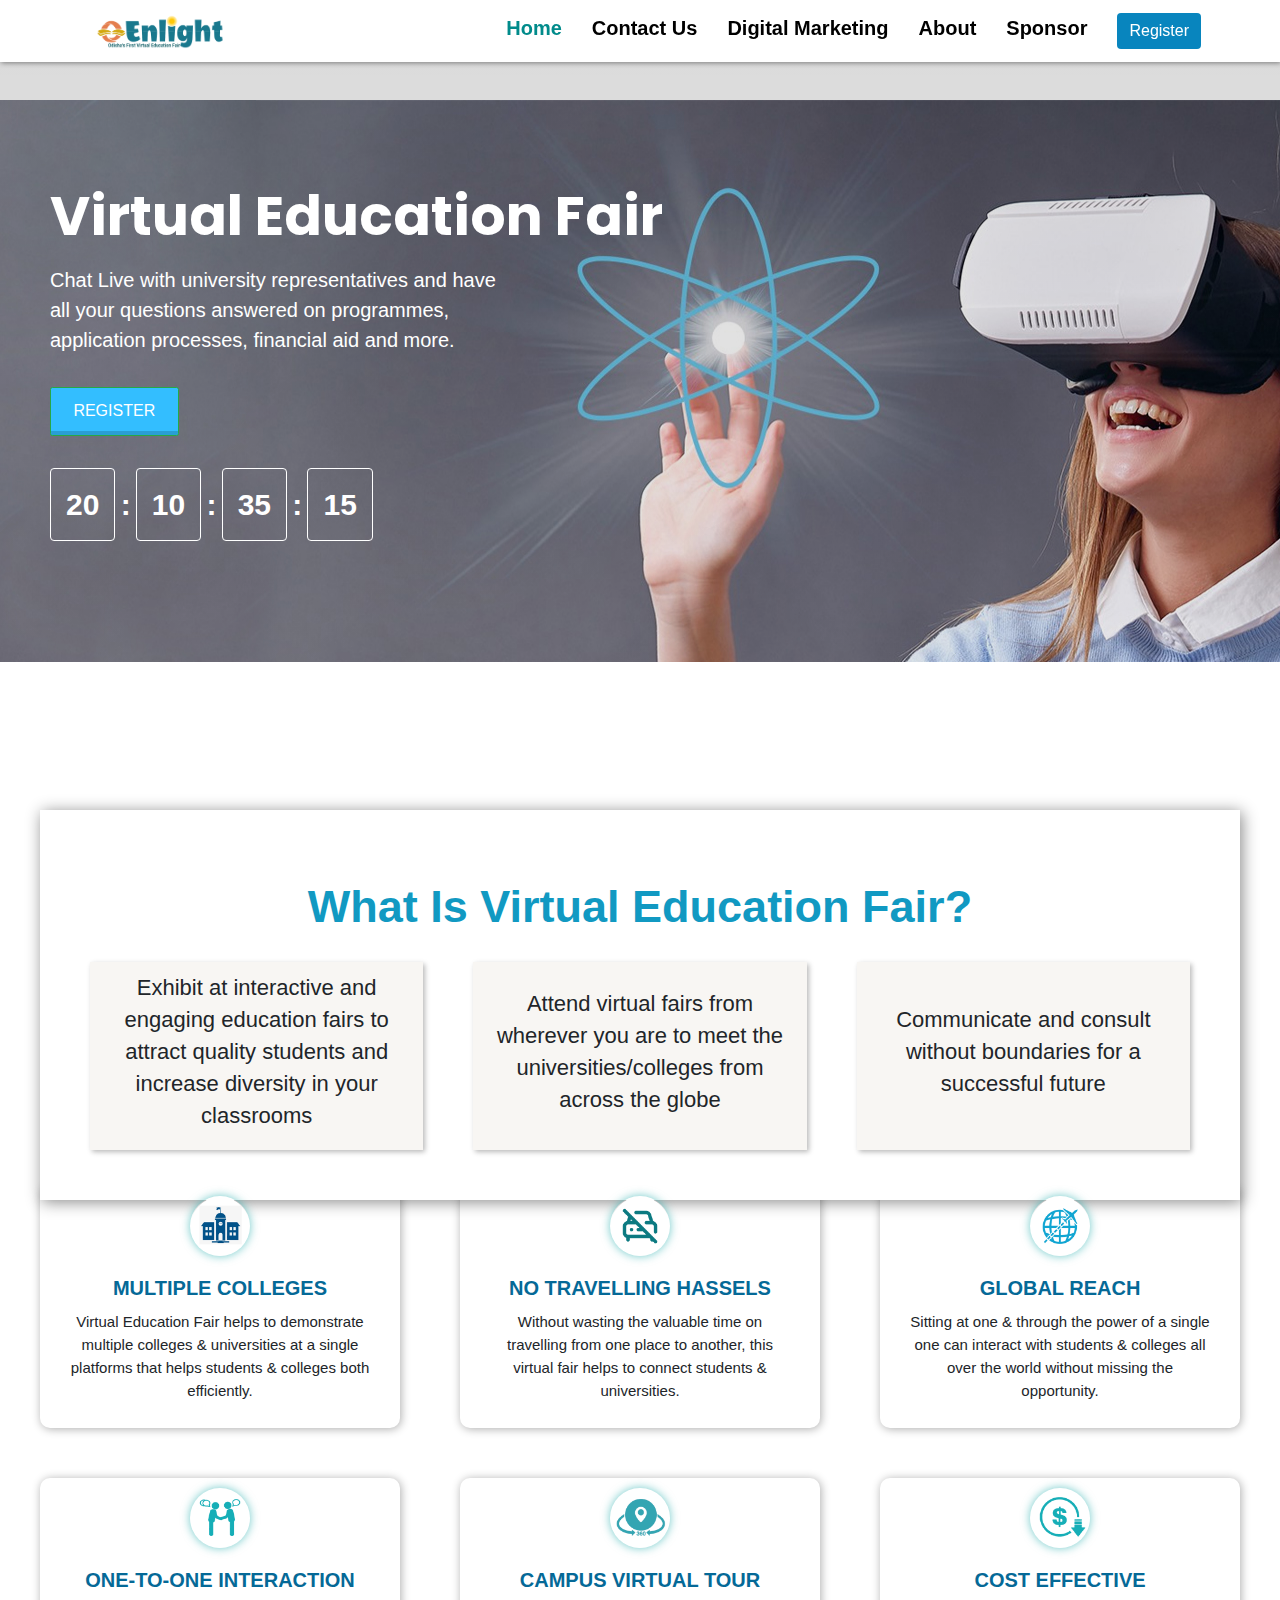
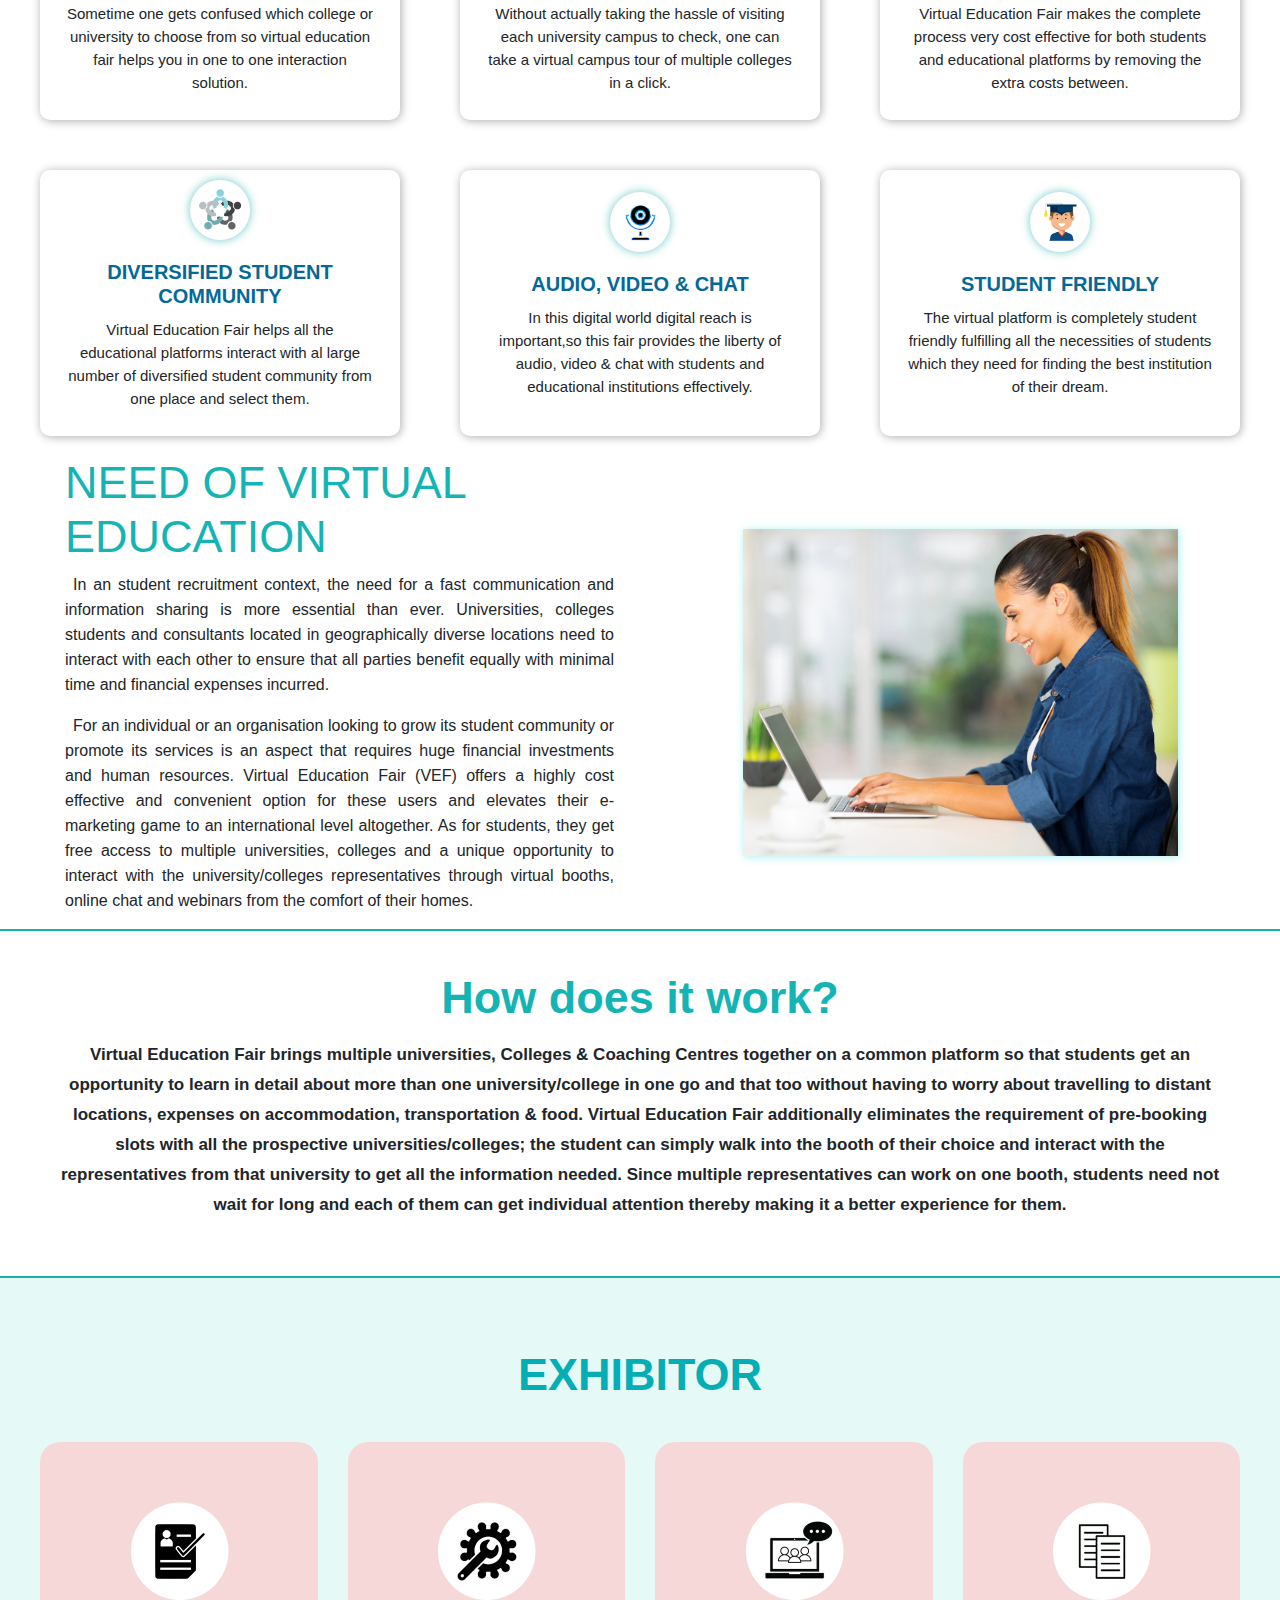
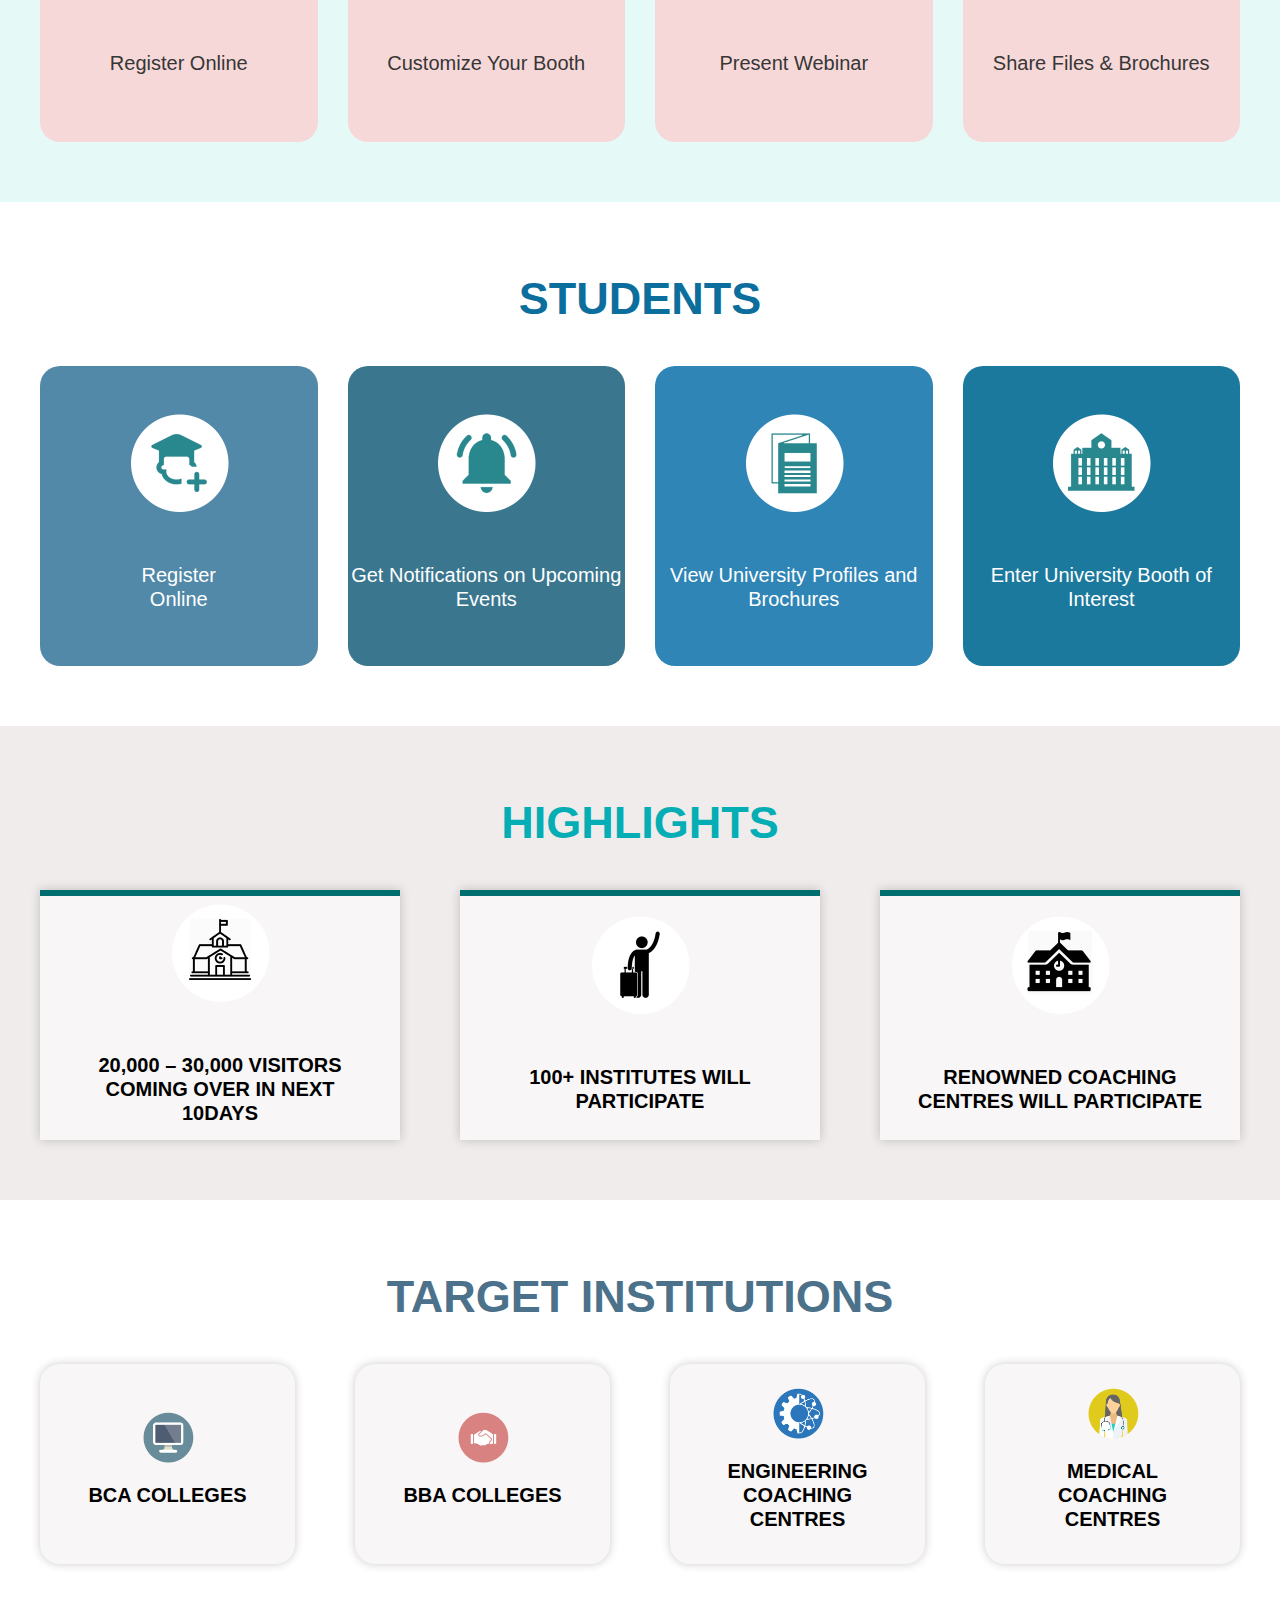
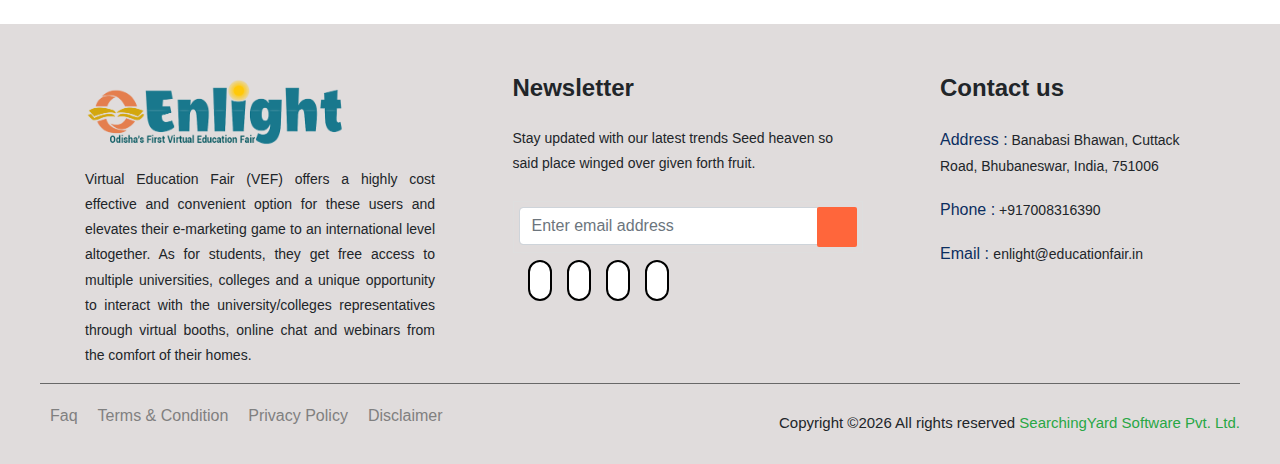
<file: index.html>
<!doctype html>
<html lang="en">
  <head>
    <title>Enlight - Virtual Education Fair</title>
    <meta name="description" content="Virtual Education Fair brings multiple universities, Colleges & Coaching Centres together on a common platform so that students get an opportunity to learn in detail about more than one university/college in one go and that too without having to worry about travelling to distant locations, expenses on accommodation, transportation & food. Virtual Education Fair additionally eliminates the requirement of pre-booking slots with all the prospective universities/colleges; the student can simply walk into the booth of their choice and interact with the representatives from that university to get all the information needed. Since multiple representatives can work on one booth, students need not wait for long and each of them can get individual attention thereby making it a better experience for them.">
    <!-- Required meta tags -->
    <meta charset="utf-8">
    <meta name="viewport" content="width=device-width, initial-scale=1, shrink-to-fit=no">
    <link rel="stylesheet" href="https://use.fontawesome.com/releases/v5.1.1/css/all.css" integrity="sha384-O8whS3fhG2OnA5Kas0Y9l3cfpmYjapjI0E4theH4iuMD+pLhbf6JI0jIMfYcK3yZ" crossorigin="anonymous">
    <!-- Bootstrap CSS -->
    <link rel="stylesheet" href="https://stackpath.bootstrapcdn.com/bootstrap/4.3.1/css/bootstrap.min.css" integrity="sha384-ggOyR0iXCbMQv3Xipma34MD+dH/1fQ784/j6cY/iJTQUOhcWr7x9JvoRxT2MZw1T" crossorigin="anonymous">
  
    <link rel="stylesheet" href="css/style.css">
    <link rel="shortcut icon" href="./images/favicon.png" type="image/x-icon">
    
</head>
  <body>
    <nav class="navbar navbar-expand-lg navbar-light bg-light px-lg-3">
        
        <button class="navbar-toggler" type="button" data-toggle="collapse" data-target="#navbarTogglerDemo03" aria-controls="navbarTogglerDemo03" aria-expanded="false" aria-label="Toggle navigation">
          <span class="navbar-toggler-icon"></span>
        </button>
        <a class="navbar-brand" href="#"><img src="./images/logo.png" alt=""></a>
      
            <div class="collapse navbar-collapse" id="navbarTogglerDemo03">
                <ul class="navbar-nav ml-auto mt-2 mt-lg-0 mr-5">
                    <li class="nav-item active">
                        <a class="nav-link" href="index.html">Home <span class="sr-only">(current)</span></a>
                    </li>
                    <li class="nav-item">
                        <a class="nav-link" href="contact.html">Contact Us</a>
                    </li>
                    <li class="nav-item">
                        <a class="nav-link" href="digital-marketing.html">Digital Marketing</a>
                    </li>
                    <li class="nav-item">
                        <a class="nav-link" href="about.html">About</a>
                    </li>
                    <li class="nav-item">
                        <a class="nav-link" href="sponsor.html">Sponsor</a>
                    </li>
                    <li class="nav-item">
                        <a class="nav-link" href="registration.html"><button type="button" class="btn btn-danger">Register</button></a>
                    </li>
                </ul>
            </div>
      </nav>
      <main class="index-head d-flex flex-column justify-content-center align-items-start">
        <div class="index-head-content mb-3">
            <h1 class="mb-3">Virtual Education Fair</h1>
            <p>Chat Live with university representatives and have all your questions answered on programmes, application processes, financial aid and more.</p>
        </div>
        <div class="index-head-registration mb-3">
            <button type="button" class="btn btn-success"><a href="registration.html" style="list-style-type: none; color: white; text-decoration: none;">Register</a></button>
        </div>
        <div class="index-head-timer text-center mt-3">
            <button type="button" class="btn btn-outline-dark btnsym mr-3">20</button>
            <button type="button" class="btn btn-outline-dark btnsym mr-3">10</button>
            <button type="button" class="btn btn-outline-dark btnsym mr-3">35</button>
            <button type="button" class="btn btn-outline-dark mr-3">15</button>
        </div>
      </main>


      <section class="vef-cards">
          <h2>What Is Virtual Education Fair?</h2>
        <div class="vef-all-cards">
            <div class="vef-card">
                <div class="vef-card-content">
                    <span></span>
                    <h2>Exhibit at interactive and engaging education fairs to attract quality students and increase diversity in your classrooms</h2>
                </div>
            </div>
            <div class="vef-card">
                <div class="vef-card-content">
                    <span></span>
                    <h2>Attend virtual fairs from wherever you are to meet the universities/colleges from across the globe</h2>
                </div>
            </div>
            <div class="vef-card">
                <div class="vef-card-content">
                    <span></span>
                    <h2>Communicate and consult without boundaries for a successful future</h2>
                </div>
            </div>
        </div>
      </section>


      <section class="why-vef">
          <h2>Why Virtual Education Fair?</h2>
        <div class="why-vef-cards">
            <div class="why-vef-card">
                <div class="why-vef-img"><img src="./images/1.png" alt=""></div>
                <div class="why-vef-content">
                    <h3>Multiple Colleges</h3>
                    <p>Virtual Education Fair helps to demonstrate multiple colleges & universities at a single platforms that helps students & colleges both efficiently.</p>
                </div>
            </div>
            <div class="why-vef-card">
                <div class="why-vef-img"><img src="./images/2.png" alt=""></div>
                <div class="why-vef-content">
                    <h3>No Travelling Hassels</h3>
                    <p>Without wasting the valuable time on travelling from one place to another, this virtual fair helps to connect students & universities.</p>
                </div>
            </div>
            <div class="why-vef-card">
                <div class="why-vef-img"><img src="./images/3.png" alt=""></div>
                <div class="why-vef-content">
                    <h3>Global Reach</h3>
                    <p>Sitting at one & through the power of a single one can interact with students & colleges all over the world without missing the opportunity.</p>
                </div>
            </div>
            <div class="why-vef-card">
                <div class="why-vef-img"><img src="./images/4.png" alt=""></div>
                <div class="why-vef-content">
                    <h3>One-To-One Interaction</h3>
                    <p>Sometime one gets confused which college or university to choose from so virtual education fair helps you in one to one interaction solution.</p>
                </div>
            </div>
            <div class="why-vef-card">
                <div class="why-vef-img"><img src="./images/5.png" alt=""></div>
                <div class="why-vef-content">
                    <h3>Campus Virtual Tour</h3>
                    <p>Without actually taking the hassle of visiting each university campus to check, one can take a virtual campus tour of multiple colleges in a click.</p>
                </div>
            </div>
            <div class="why-vef-card">
                <div class="why-vef-img"><img src="./images/6.png" alt=""></div>
                <div class="why-vef-content">
                    <h3>Cost Effective</h3>
                    <p>Virtual Education Fair makes the complete process very cost effective for both students and educational platforms by removing the extra costs between.</p>
                </div>
            </div>
            <div class="why-vef-card">
                <div class="why-vef-img"><img src="./images/7.png" alt=""></div>
                <div class="why-vef-content">
                    <h3>Diversified Student Community</h3>
                    <p>Virtual Education Fair helps all the educational platforms interact with al large number of diversified student community from one place and select them.</p>
                </div>
            </div>
            <div class="why-vef-card">
                <div class="why-vef-img"><img src="./images/8.png" alt=""></div>
                <div class="why-vef-content">
                    <h3>Audio, Video & Chat</h3>
                    <p>In this digital world digital reach is important,so this fair provides the liberty of audio, video & chat with students and educational institutions effectively.</p>
                </div>
            </div>
            <div class="why-vef-card">
                <div class="why-vef-img"><img src="./images/9.png" alt=""></div>
                <div class="why-vef-content">
                    <h3>Student Friendly</h3>
                    <p>The virtual platform is completely student friendly fulfilling all the necessities of students which they need for finding the best institution of their dream.</p>
                </div>
            </div>
        </div>
      </section>

      <section class="vef-need container-fluid">
          <div class="row">
              
          <div class="col-md-6 vef-need-content d-lg-flex flex-column justify-content-around">
            <h2>Need Of Virtual Education</h2>
                <p class=""><i class="fas fa-circle mr-2"></i>In an student recruitment context, the need for a fast communication and information sharing is more essential than ever. Universities, colleges students and consultants located in geographically diverse locations need to interact with each other to ensure that all parties benefit equally with minimal time and financial expenses incurred.</p>
                <p class=""><i class="fas fa-circle mr-2"></i>For an individual or an organisation looking to grow its student community or promote its services is an aspect that requires huge financial investments and human resources. Virtual Education Fair (VEF) offers a highly cost effective and convenient option for these users and elevates their e-marketing game to an international level altogether. As for students, they get free access to multiple universities, colleges and a unique opportunity to interact with the university/colleges representatives through virtual booths, online chat and webinars from the comfort of their homes. </p>
            
          </div>
          <div class="vef-need-img col-md-6 col-sm-12 d-lg-flex justify-content-center align-items-center">
            <img src="./images/bg2.jpg" alt="">
        </div>
        </div>
      </section>
      <section class="vef-works">
        <div class="how-vef-work">
            <h1>How does it work?</h1>
            <p>Virtual Education Fair brings multiple universities, Colleges & Coaching Centres together on a common platform so that students get an opportunity to learn in detail about more than one university/college in one go and that too without having to worry about travelling to distant locations, expenses on accommodation, transportation & food. Virtual Education Fair additionally eliminates the requirement of pre-booking slots with all the prospective universities/colleges; the student can simply walk into the booth of their choice and interact with the representatives from that university to get all the information needed. Since multiple representatives can work on one booth, students need not wait for long and each of them can get individual attention thereby making it a better experience for them.</p>
        </div>
      </section>

      <section class="exhibitor-sec">
        <h1>Exhibitor</h1>
        <div class="exhibitor-cards">
            <div class="exhibitor-card">
                <div class="exhibitor-card-icon">
                    <img src="./images/e1.png" alt="">
                </div>
                <div class="exhibitor-content">
                    <h3>Register Online</h3>
                </div>
            </div>
            <div class="exhibitor-card">
                <div class="exhibitor-card-icon">
                    <img src="./images/e2.png" alt="">
                </div>
                <div class="exhibitor-content">
                    <h3>Customize Your Booth</h3>
                </div>
            </div>
            <div class="exhibitor-card">
                <div class="exhibitor-card-icon">
                    <img src="./images/e3.png" alt="">
                </div>
                <div class="exhibitor-content">
                    <h3>Present Webinar</h3>
                </div>
            </div>
            <div class="exhibitor-card">
                <div class="exhibitor-card-icon">
                    <img src="./images/e4.png" alt="">
                </div>
                <div class="exhibitor-content">
                    <h3>Share Files & Brochures </h3>
                </div>
            </div>
        </div>
      </section>
      <section class="student-sec">
        <h1>Students</h1>
        <div class="student-cards">
            <div class="student-card R">
                <div class="student-card-icon">
                    <img src="./images/s1.png" alt="">
                </div>
                <div class="student-content">
                    <h3>Register<br>Online</h3>
                </div>
            </div>
            <div class="student-card B">
                <div class="student-card-icon">
                    <img src="./images/s2.png" alt="">
                </div>
                <div class="student-content">
                    <h3>Get Notifications on Upcoming Events</h3>
                </div>
            </div>
            <div class="student-card G">
                <div class="student-card-icon">
                    <img src="./images/s3.png" alt="">
                </div>
                <div class="student-content">
                    <h3>View University Profiles and Brochures</h3>
                </div>
            </div>
            <div class="student-card Y">
                <div class="student-card-icon">
                    <img src="./images/s4.png" alt="">
                </div>
                <div class="student-content">
                    <h3>Enter University Booth of Interest</h3>
                </div>
            </div>
        </div>
      </section>
      <section class="highlight-sec">
        <h1>Highlights</h1>
        <div class="highlight-cards">
            <div class="highlight-card">
                <div class="highlight-card-icon">
                    <img src="./images/h1.png" alt="">
                </div>
                <div class="highlight-content">
                    <h3>20,000 – 30,000 VISITORS COMING OVER IN NEXT 10DAYS</h3>
                </div>
            </div>
            <div class="highlight-card">
                <div class="highlight-card-icon">
                    <img src="./images/h2.png" alt="">
                </div>
                <div class="highlight-content">
                    <h3>100+ INSTITUTES WILL PARTICIPATE</h3>
                </div>
            </div>
            <div class="highlight-card">
                <div class="highlight-card-icon">
                    <img src="./images/h3.png" alt="">
                </div>
                <div class="highlight-content">
                    <h3>RENOWNED COACHING CENTRES WILL PARTICIPATE</h3>
                </div>
            </div>
        </div>
      </section>
      <section class="target-sec">
        <h1>Target Institutions</h1>
        <div class="target-cards">
            <div class="target-card T1">
                <div class="target-card-icon ">
                    <img src="./images/t1.png" alt="">
                </div>
                <div class="target-content">
                    <h3>BCA COLLEGES</h3>
                </div>
            </div>
            <div class="target-card T2">
                <div class="target-card-icon ">
                    <img src="./images/t2.png" alt="">
                </div>
                <div class="target-content">
                    <h3>BBA COLLEGES</h3>
                </div>
            </div>
            <div class="target-card T3">
                <div class="target-card-icon ">
                    <img src="./images/t3.png" alt="">
                </div>
                <div class="target-content">
                    <h3>ENGINEERING COACHING CENTRES</h3>
                </div>
            </div>
            <div class="target-card T4">
                <div class="target-card-icon ">
                    <img src="./images/t4.png" alt="">
                </div>
                <div class="target-content">
                    <h3>MEDICAL COACHING CENTRES</h3>
                </div>
            </div>
        </div>
      </section>

      <footer class="footer-area">
        <div class="container">
            <div class="row justify-content-between">
                <div class="col-sm-6 col-md-4 col-xl-4">
                    <div class="single-footer-widget footer_1">
                        <a href="index.html"> <img src="./images/logo.png" alt=""> </a>
                        <p>Virtual Education Fair (VEF) offers a highly cost effective and convenient option for these users and elevates their e-marketing game to an international level altogether. As for students, they get free access to multiple universities, colleges and a unique opportunity to interact with the university/colleges representatives through virtual booths, online chat and webinars from the comfort of their homes.  </p>
                        
                    </div>
                </div>
                <div class="col-sm-6 col-md-4 col-xl-4">
                    <div class="single-footer-widget footer_2">
                        <h4>Newsletter</h4>
                        <p>Stay updated with our latest trends Seed heaven so said place winged over given forth fruit.
                        </p>
                        <form action="#">
                            <div class="form-group">
                                <div class="input-group mb-3">
                                    <input type="text" class="form-control" placeholder="Enter email address" onfocus="this.placeholder = ''" onblur="this.placeholder = 'Enter email address'">
                                    <div class="input-group-append">
                                        <button class="btn btn_1" type="button"><i class="fas fa-arrow-right"></i></button>
                                    </div>
                                </div>
                            </div>
                        </form>
                        <div class="social_icon">
                            <a href="#"> <i class="fab fa-facebook    "></i> </a>
                            <a href="#"> <i class="fab fa-instagram"></i> </a>
                            <a href="#"> <i class="fab fa-twitter"></i></a>
                            <a href="#"> <i class="fas fa-envelope"></i></a>
                        </div>
                    </div>
                </div>
                <div class="col-xl-3 col-sm-6 col-md-4">
                    <div class="single-footer-widget footer_2">
                        <h4>Contact us</h4>
                        <div class="contact_info">
                            <p><span> Address :</span> Banabasi Bhawan, Cuttack Road, Bhubaneswar, India, 751006</p>
                            <p><span> Phone :</span> +917008316390</p>
                            <p><span> Email : </span> enlight@educationfair.in</p>
                        </div>
                    </div>
                </div>
            </div>

        </div>
        <div class="container-fluid">
            <div class="row">
                <div class="col-lg-12">
                    <div class="copyright_part_text">
                        <div class="row">
                            <div class="col-lg-6">
                                <ul class="d-flex">
                                    <li><a href="faq.html">Faq</a></li>
                                    <li><a href="terms.html">Terms & Condition</a></li>
                                    <li><a href="privacy.html">Privacy Policy</a></li>
                                    <li><a href="disclaimer.html">Disclaimer</a></li>
                                </ul>
                            </div>
                            <div class="col-lg-6">
                                <p class="footer-text m-0 text-right py-2">
                                Copyright ©<script>document.write(new Date().getFullYear());</script> All rights reserved <a href="http://searchingyard.com/" class="text-success"> SearchingYard Software Pvt. Ltd.</a>
                                </p>
                            </div>
                        </div>
                    </div>
                </div>
            </div>
        </div>
    </footer>

    <!-- Optional JavaScript -->
    <!-- jQuery first, then Popper.js, then Bootstrap JS -->
    <script src="https://code.jquery.com/jquery-3.3.1.slim.min.js" integrity="sha384-q8i/X+965DzO0rT7abK41JStQIAqVgRVzpbzo5smXKp4YfRvH+8abtTE1Pi6jizo" crossorigin="anonymous"></script>
    <script src="https://cdnjs.cloudflare.com/ajax/libs/popper.js/1.14.7/umd/popper.min.js" integrity="sha384-UO2eT0CpHqdSJQ6hJty5KVphtPhzWj9WO1clHTMGa3JDZwrnQq4sF86dIHNDz0W1" crossorigin="anonymous"></script>
    <script src="https://stackpath.bootstrapcdn.com/bootstrap/4.3.1/js/bootstrap.min.js" integrity="sha384-JjSmVgyd0p3pXB1rRibZUAYoIIy6OrQ6VrjIEaFf/nJGzIxFDsf4x0xIM+B07jRM" crossorigin="anonymous"></script>
  </body>
</html>
</file>
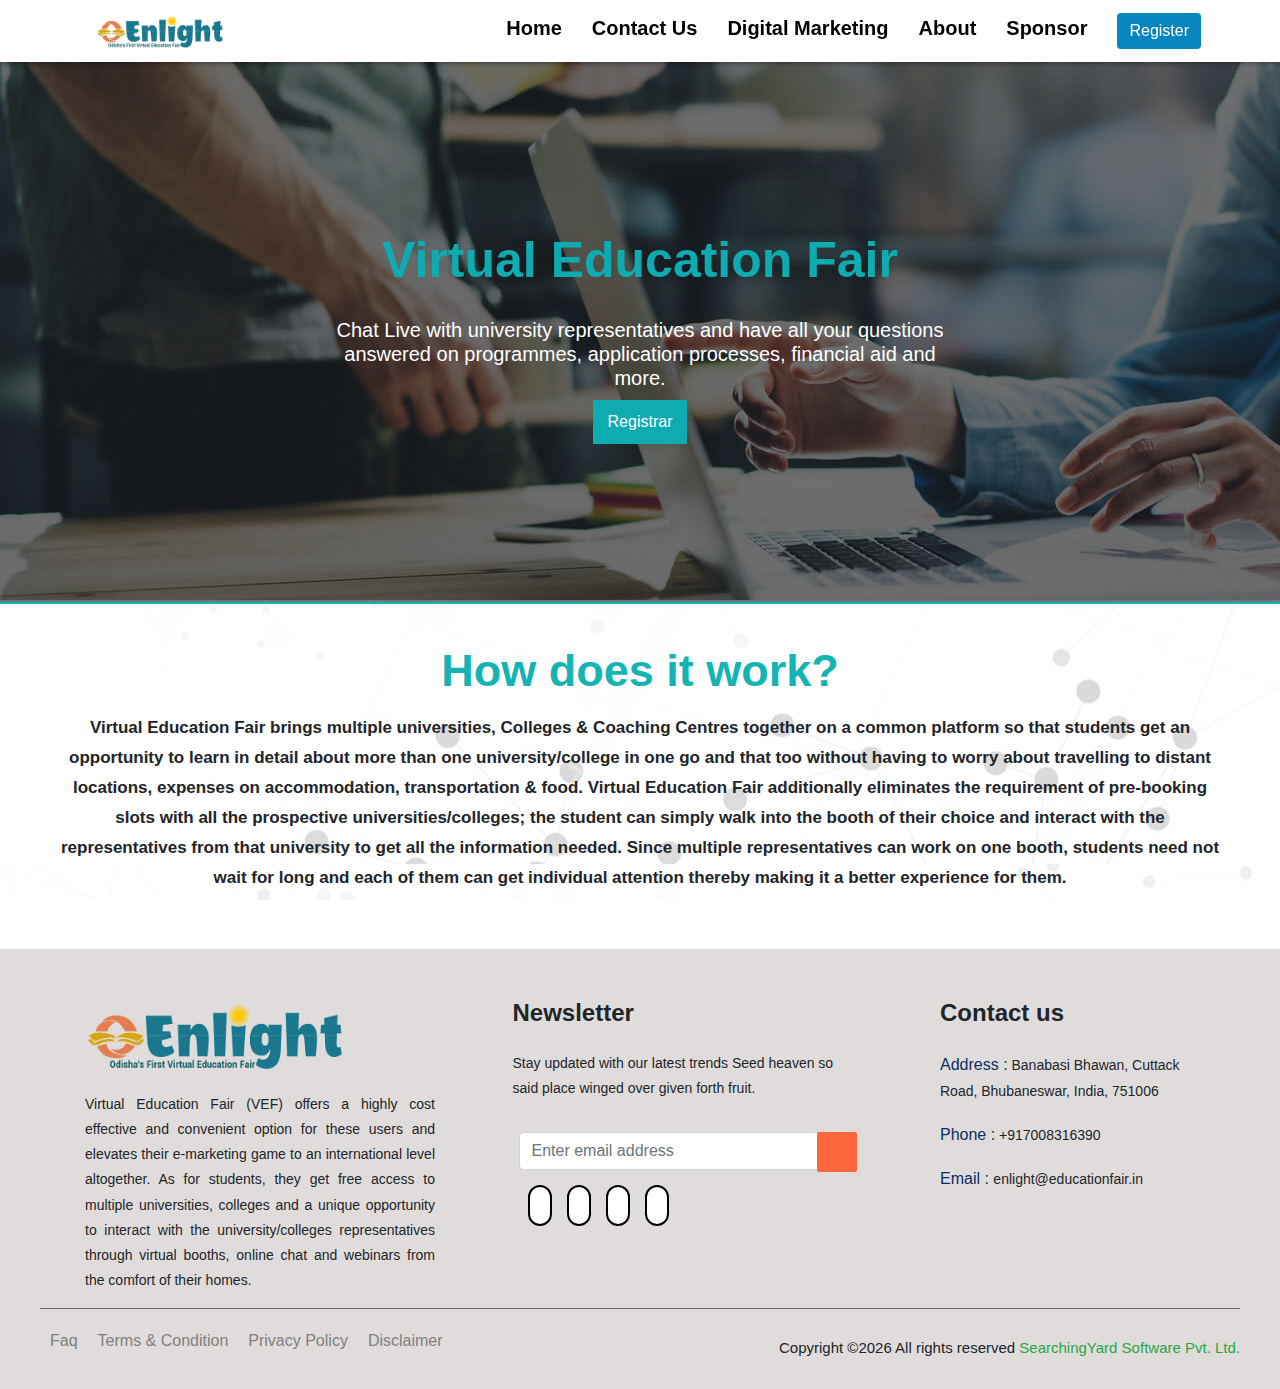
<file: about.html>
<!doctype html>
<html lang="en">
  <head>
    <title>Enlight - Virtual Education Fair</title>
    <meta name="description" content="Virtual Education Fair brings multiple universities, Colleges & Coaching Centres together on a common platform so that students get an opportunity to learn in detail about more than one university/college in one go and that too without having to worry about travelling to distant locations, expenses on accommodation, transportation & food. Virtual Education Fair additionally eliminates the requirement of pre-booking slots with all the prospective universities/colleges; the student can simply walk into the booth of their choice and interact with the representatives from that university to get all the information needed. Since multiple representatives can work on one booth, students need not wait for long and each of them can get individual attention thereby making it a better experience for them.">
    
    <!-- Required meta tags -->
    <meta charset="utf-8">
    <meta name="viewport" content="width=device-width, initial-scale=1, shrink-to-fit=no">
    <link rel="stylesheet" href="https://use.fontawesome.com/releases/v5.1.1/css/all.css" integrity="sha384-O8whS3fhG2OnA5Kas0Y9l3cfpmYjapjI0E4theH4iuMD+pLhbf6JI0jIMfYcK3yZ" crossorigin="anonymous">
    <!-- Bootstrap CSS -->
    <link rel="stylesheet" href="https://stackpath.bootstrapcdn.com/bootstrap/4.3.1/css/bootstrap.min.css" integrity="sha384-ggOyR0iXCbMQv3Xipma34MD+dH/1fQ784/j6cY/iJTQUOhcWr7x9JvoRxT2MZw1T" crossorigin="anonymous">
  
    <link rel="stylesheet" href="css/style.css">
    <link rel="stylesheet" href="css/about.css">
</head>
  <body>
    <nav class="navbar navbar-expand-lg navbar-light bg-light px-lg-3">
        
        <button class="navbar-toggler" type="button" data-toggle="collapse" data-target="#navbarTogglerDemo03" aria-controls="navbarTogglerDemo03" aria-expanded="false" aria-label="Toggle navigation">
          <span class="navbar-toggler-icon"></span>
        </button>
        <a class="navbar-brand" href="#"><img src="./images/logo.png" alt=""></a>
      
            <div class="collapse navbar-collapse" id="navbarTogglerDemo03">
                <ul class="navbar-nav ml-auto mt-2 mt-lg-0 mr-5">
                    <li class="nav-item">
                    <a class="nav-link" href="index.html">Home <span class="sr-only">(current)</span></a>
                    </li>
                    <li class="nav-item">
                    <a class="nav-link" href="contact.html">Contact Us</a>
                    </li>
                    <li class="nav-item">
                    <a class="nav-link" href="digital-marketing.html">Digital Marketing</a>
                    </li>
                    <li class="nav-item">
                    <a class="nav-link" href="about.html">About</a>
                    </li>
                    <li class="nav-item">
                    <a class="nav-link" href="sponsor.html">Sponsor</a>
                    </li>
                    <li class="nav-item">
                    <a class="nav-link" href="registration.html"><button type="button" class="btn btn-danger">Register</button></a>
                    </li>
                </ul>
            </div>
      </nav>

      <section class="about-section">
        <div class="about-top">
            <h1>Virtual Education Fair</h1>
            <h3>Chat Live with university representatives and have all your questions answered on programmes, application processes, financial aid and more.</h3>
            <a href="registration.html">Registrar</a>
        </div>
        
      </section>
      <section class="vef-works">
        <div class="how-vef-work">
            <h1>How does it work?</h1>
            <p>Virtual Education Fair brings multiple universities, Colleges & Coaching Centres together on a common platform so that students get an opportunity to learn in detail about more than one university/college in one go and that too without having to worry about travelling to distant locations, expenses on accommodation, transportation & food. Virtual Education Fair additionally eliminates the requirement of pre-booking slots with all the prospective universities/colleges; the student can simply walk into the booth of their choice and interact with the representatives from that university to get all the information needed. Since multiple representatives can work on one booth, students need not wait for long and each of them can get individual attention thereby making it a better experience for them.</p>
        </div>
      </section>
      
      <footer class="footer-area">
        <div class="container">
            <div class="row justify-content-between">
                <div class="col-sm-6 col-md-4 col-xl-4">
                    <div class="single-footer-widget footer_1">
                        <a href="index.html"> <img src="./images/logo.png" alt=""> </a>
                        <p>Virtual Education Fair (VEF) offers a highly cost effective and convenient option for these users and elevates their e-marketing game to an international level altogether. As for students, they get free access to multiple universities, colleges and a unique opportunity to interact with the university/colleges representatives through virtual booths, online chat and webinars from the comfort of their homes.  </p>
                        
                    </div>
                </div>
                <div class="col-sm-6 col-md-4 col-xl-4">
                    <div class="single-footer-widget footer_2">
                        <h4>Newsletter</h4>
                        <p>Stay updated with our latest trends Seed heaven so said place winged over given forth fruit.
                        </p>
                        <form action="#">
                            <div class="form-group">
                                <div class="input-group mb-3">
                                    <input type="text" class="form-control" placeholder="Enter email address" onfocus="this.placeholder = ''" onblur="this.placeholder = 'Enter email address'">
                                    <div class="input-group-append">
                                        <button class="btn btn_1" type="button"><i class="fas fa-arrow-right"></i></button>
                                    </div>
                                </div>
                            </div>
                        </form>
                        <div class="social_icon">
                            <a href="#"> <i class="fab fa-facebook    "></i> </a>
                            <a href="#"> <i class="fab fa-instagram"></i> </a>
                            <a href="#"> <i class="fab fa-twitter"></i></a>
                            <a href="#"> <i class="fas fa-envelope"></i></a>
                        </div>
                    </div>
                </div>
                <div class="col-xl-3 col-sm-6 col-md-4">
                    <div class="single-footer-widget footer_2">
                        <h4>Contact us</h4>
                        <div class="contact_info">
                            <p><span> Address :</span> Banabasi Bhawan, Cuttack Road, Bhubaneswar, India, 751006</p>
                            <p><span> Phone :</span> +917008316390</p>
                            <p><span> Email : </span> enlight@educationfair.in</p>
                        </div>
                    </div>
                </div>
            </div>

        </div>
        <div class="container-fluid">
            <div class="row">
                <div class="col-lg-12">
                    <div class="copyright_part_text">
                        <div class="row">
                            <div class="col-lg-6">
                                <ul class="d-flex">
                                    <li><a href="faq.html">Faq</a></li>
                                    <li><a href="terms.html">Terms & Condition</a></li>
                                    <li><a href="privacy.html">Privacy Policy</a></li>
                                    <li><a href="disclaimer.html">Disclaimer</a></li>
                                </ul>
                            </div>
                            <div class="col-lg-6">
                                <p class="footer-text m-0 text-right py-2">
                                Copyright ©<script>document.write(new Date().getFullYear());</script> All rights reserved <a href="http://searchingyard.com/" class="text-success"> SearchingYard Software Pvt. Ltd.</a>
                                </p>
                            </div>
                        </div>
                    </div>
                </div>
            </div>
        </div>
    </footer>

    <!-- Optional JavaScript -->
    <!-- jQuery first, then Popper.js, then Bootstrap JS -->
    <script src="https://code.jquery.com/jquery-3.3.1.slim.min.js" integrity="sha384-q8i/X+965DzO0rT7abK41JStQIAqVgRVzpbzo5smXKp4YfRvH+8abtTE1Pi6jizo" crossorigin="anonymous"></script>
    <script src="https://cdnjs.cloudflare.com/ajax/libs/popper.js/1.14.7/umd/popper.min.js" integrity="sha384-UO2eT0CpHqdSJQ6hJty5KVphtPhzWj9WO1clHTMGa3JDZwrnQq4sF86dIHNDz0W1" crossorigin="anonymous"></script>
    <script src="https://stackpath.bootstrapcdn.com/bootstrap/4.3.1/js/bootstrap.min.js" integrity="sha384-JjSmVgyd0p3pXB1rRibZUAYoIIy6OrQ6VrjIEaFf/nJGzIxFDsf4x0xIM+B07jRM" crossorigin="anonymous"></script>
  </body>
</html>
</file>
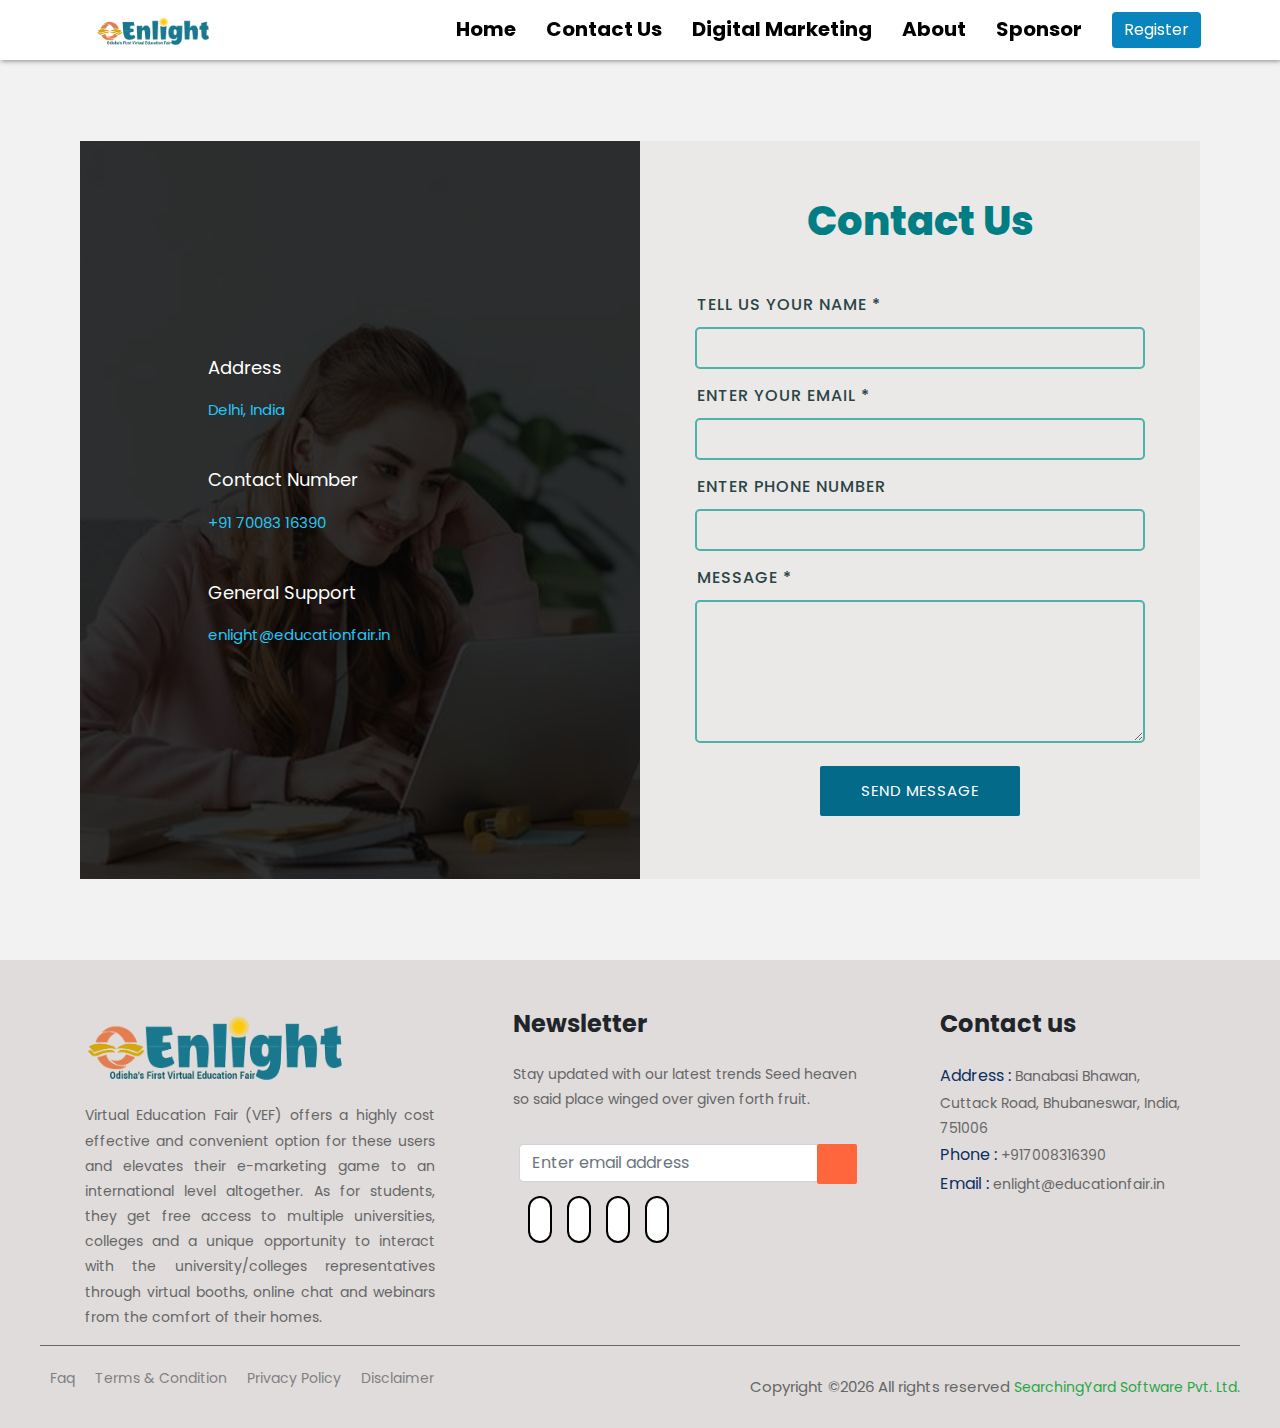
<file: contact.html>
<!doctype html>
<html lang="en">
  <head>
    <title>Enlight - Virtual Education Fair</title>
    <meta name="description" content="Virtual Education Fair brings multiple universities, Colleges & Coaching Centres together on a common platform so that students get an opportunity to learn in detail about more than one university/college in one go and that too without having to worry about travelling to distant locations, expenses on accommodation, transportation & food. Virtual Education Fair additionally eliminates the requirement of pre-booking slots with all the prospective universities/colleges; the student can simply walk into the booth of their choice and interact with the representatives from that university to get all the information needed. Since multiple representatives can work on one booth, students need not wait for long and each of them can get individual attention thereby making it a better experience for them.">
    
    <!-- Required meta tags -->
    <meta charset="utf-8">
    <meta name="viewport" content="width=device-width, initial-scale=1, shrink-to-fit=no">
    <link rel="stylesheet" href="https://use.fontawesome.com/releases/v5.1.1/css/all.css" integrity="sha384-O8whS3fhG2OnA5Kas0Y9l3cfpmYjapjI0E4theH4iuMD+pLhbf6JI0jIMfYcK3yZ" crossorigin="anonymous">
    <!-- Bootstrap CSS -->
    <link rel="stylesheet" href="https://stackpath.bootstrapcdn.com/bootstrap/4.3.1/css/bootstrap.min.css" integrity="sha384-ggOyR0iXCbMQv3Xipma34MD+dH/1fQ784/j6cY/iJTQUOhcWr7x9JvoRxT2MZw1T" crossorigin="anonymous">
  
    <link rel="stylesheet" href="css/style.css">
    <link rel="stylesheet" href="css/contact.css">
</head>
  <body>
    <nav class="navbar navbar-expand-lg navbar-light bg-light px-lg-3">
        
        <button class="navbar-toggler" type="button" data-toggle="collapse" data-target="#navbarTogglerDemo03" aria-controls="navbarTogglerDemo03" aria-expanded="false" aria-label="Toggle navigation">
          <span class="navbar-toggler-icon"></span>
        </button>
        <a class="navbar-brand" href="#"><img src="./images/logo.png" alt=""></a>
      
            <div class="collapse navbar-collapse" id="navbarTogglerDemo03">
                <ul class="navbar-nav ml-auto mt-2 mt-lg-0 mr-5">
                    <li class="nav-item">
                    <a class="nav-link" href="index.html">Home <span class="sr-only">(current)</span></a>
                    </li>
                    <li class="nav-item">
                    <a class="nav-link" href="contact.html">Contact Us</a>
                    </li>
                    <li class="nav-item">
                    <a class="nav-link" href="digital-marketing.html">Digital Marketing</a>
                    </li>
                    <li class="nav-item">
                    <a class="nav-link" href="about.html">About</a>
                    </li>
                    <li class="nav-item">
                    <a class="nav-link" href="sponsor.html">Sponsor</a>
                    </li>
                    <li class="nav-item">
                    <a class="nav-link" href="registration.html"><button type="button" class="btn btn-danger">Register</button></a>
                    </li>
                </ul>
            </div>
      </nav>

      <div class="container-contact100">
		<div class="wrap-contact100">
			<form class="contact100-form validate-form">
				<span class="contact100-form-title">
					Contact Us
				</span>
                <label class="label-input100" for="first-name">Tell us your name *</label>
				<div class="wrap-input100 validate-input" data-validate = "Valid email is required: ex@abc.xyz">
					<input id="first-name" class="input100" type="text" name="first-name" >
					<span class="focus-input100"></span>
				</div>

				<label class="label-input100" for="email">Enter your email *</label>
				<div class="wrap-input100 validate-input" data-validate = "Valid email is required: ex@abc.xyz">
					<input id="email" class="input100" type="text" name="email" >
					<span class="focus-input100"></span>
				</div>

				<label class="label-input100" for="phone">Enter phone number</label>
				<div class="wrap-input100">
					<input id="phone" class="input100" type="text" name="phone">
					<span class="focus-input100"></span>
				</div>

				<label class="label-input100" for="message">Message *</label>
				<div class="wrap-input100 validate-input" data-validate = "Message is required">
					<textarea id="message" class="input100" name="message" ></textarea>
					<span class="focus-input100"></span>
				</div>

				<div class="container-contact100-form-btn">
					<button class="contact100-form-btn">
						Send Message
					</button>
				</div>
			</form>

			<div class="contact100-more flex-col-c-m" style="background-image: url('images/bg-01.jpg');">
				<div class="flex-w size1 p-b-47">
					<div class="txt1 p-r-25">
						<span class="fas fa-map-marker"></span>
					</div>

					<div class="flex-col size2">
						<span class="txt1 p-b-20">
							Address
						</span>

						<span class="txt2">
							Delhi, India
						</span>
					</div>
				</div>

				<div class="dis-flex size1 p-b-47">
					<div class="txt1 p-r-25">
						<span class="fas fa-phone"></span>
					</div>

					<div class="flex-col size2">
						<span class="txt1 p-b-20">
							Contact Number
						</span>

						<span class="txt3">
							+91 70083 16390
						</span>
					</div>
				</div>

				<div class="dis-flex size1 p-b-47">
					<div class="txt1 p-r-25">
						<span class="fas fa-envelope"></span>
					</div>

					<div class="flex-col size2">
						<span class="txt1 p-b-20">
							General Support
						</span>

						<span class="txt3">
							enlight@educationfair.in
						</span>
					</div>
				</div>
			</div>
		</div>
	</div>


    <footer class="footer-area">
        <div class="container">
            <div class="row justify-content-between">
                <div class="col-sm-6 col-md-4 col-xl-4">
                    <div class="single-footer-widget footer_1">
                        <a href="index.html"> <img src="./images/logo.png" alt=""> </a>
                        <p>Virtual Education Fair (VEF) offers a highly cost effective and convenient option for these users and elevates their e-marketing game to an international level altogether. As for students, they get free access to multiple universities, colleges and a unique opportunity to interact with the university/colleges representatives through virtual booths, online chat and webinars from the comfort of their homes.  </p>
                        
                    </div>
                </div>
                <div class="col-sm-6 col-md-4 col-xl-4">
                    <div class="single-footer-widget footer_2">
                        <h4>Newsletter</h4>
                        <p>Stay updated with our latest trends Seed heaven so said place winged over given forth fruit.
                        </p>
                        <form action="#">
                            <div class="form-group">
                                <div class="input-group mb-3">
                                    <input type="text" class="form-control" placeholder="Enter email address" onfocus="this.placeholder = ''" onblur="this.placeholder = 'Enter email address'">
                                    <div class="input-group-append">
                                        <button class="btn btn_1" type="button"><i class="fas fa-arrow-right"></i></button>
                                    </div>
                                </div>
                            </div>
                        </form>
                        <div class="social_icon">
                            <a href="#"> <i class="fab fa-facebook    "></i> </a>
                            <a href="#"> <i class="fab fa-instagram"></i> </a>
                            <a href="#"> <i class="fab fa-twitter"></i></a>
                            <a href="#"> <i class="fas fa-envelope"></i></a>
                        </div>
                    </div>
                </div>
                <div class="col-xl-3 col-sm-6 col-md-4">
                    <div class="single-footer-widget footer_2">
                        <h4>Contact us</h4>
                        <div class="contact_info">
                            <p><span> Address :</span> Banabasi Bhawan, Cuttack Road, Bhubaneswar, India, 751006</p>
                            <p><span> Phone :</span> +917008316390</p>
                            <p><span> Email : </span> enlight@educationfair.in</p>
                        </div>
                    </div>
                </div>
            </div>

        </div>
        <div class="container-fluid">
            <div class="row">
                <div class="col-lg-12">
                    <div class="copyright_part_text">
                        <div class="row">
                            <div class="col-lg-6">
                                <ul class="d-flex">
                                    <li><a href="faq.html">Faq</a></li>
                                    <li><a href="terms.html">Terms & Condition</a></li>
                                    <li><a href="privacy.html">Privacy Policy</a></li>
                                    <li><a href="disclaimer.html">Disclaimer</a></li>
                                </ul>
                            </div>
                            <div class="col-lg-6">
                                <p class="footer-text m-0 text-right py-2">
                                Copyright ©<script>document.write(new Date().getFullYear());</script> All rights reserved <a href="http://searchingyard.com/" class="text-success"> SearchingYard Software Pvt. Ltd.</a>
                                </p>
                            </div>
                        </div>
                    </div>
                </div>
            </div>
        </div>
    </footer>

    <!-- Optional JavaScript -->
    <!-- jQuery first, then Popper.js, then Bootstrap JS -->
    <script src="https://code.jquery.com/jquery-3.3.1.slim.min.js" integrity="sha384-q8i/X+965DzO0rT7abK41JStQIAqVgRVzpbzo5smXKp4YfRvH+8abtTE1Pi6jizo" crossorigin="anonymous"></script>
    <script src="https://cdnjs.cloudflare.com/ajax/libs/popper.js/1.14.7/umd/popper.min.js" integrity="sha384-UO2eT0CpHqdSJQ6hJty5KVphtPhzWj9WO1clHTMGa3JDZwrnQq4sF86dIHNDz0W1" crossorigin="anonymous"></script>
    <script src="https://stackpath.bootstrapcdn.com/bootstrap/4.3.1/js/bootstrap.min.js" integrity="sha384-JjSmVgyd0p3pXB1rRibZUAYoIIy6OrQ6VrjIEaFf/nJGzIxFDsf4x0xIM+B07jRM" crossorigin="anonymous"></script>
  </body>
</html>
</file>
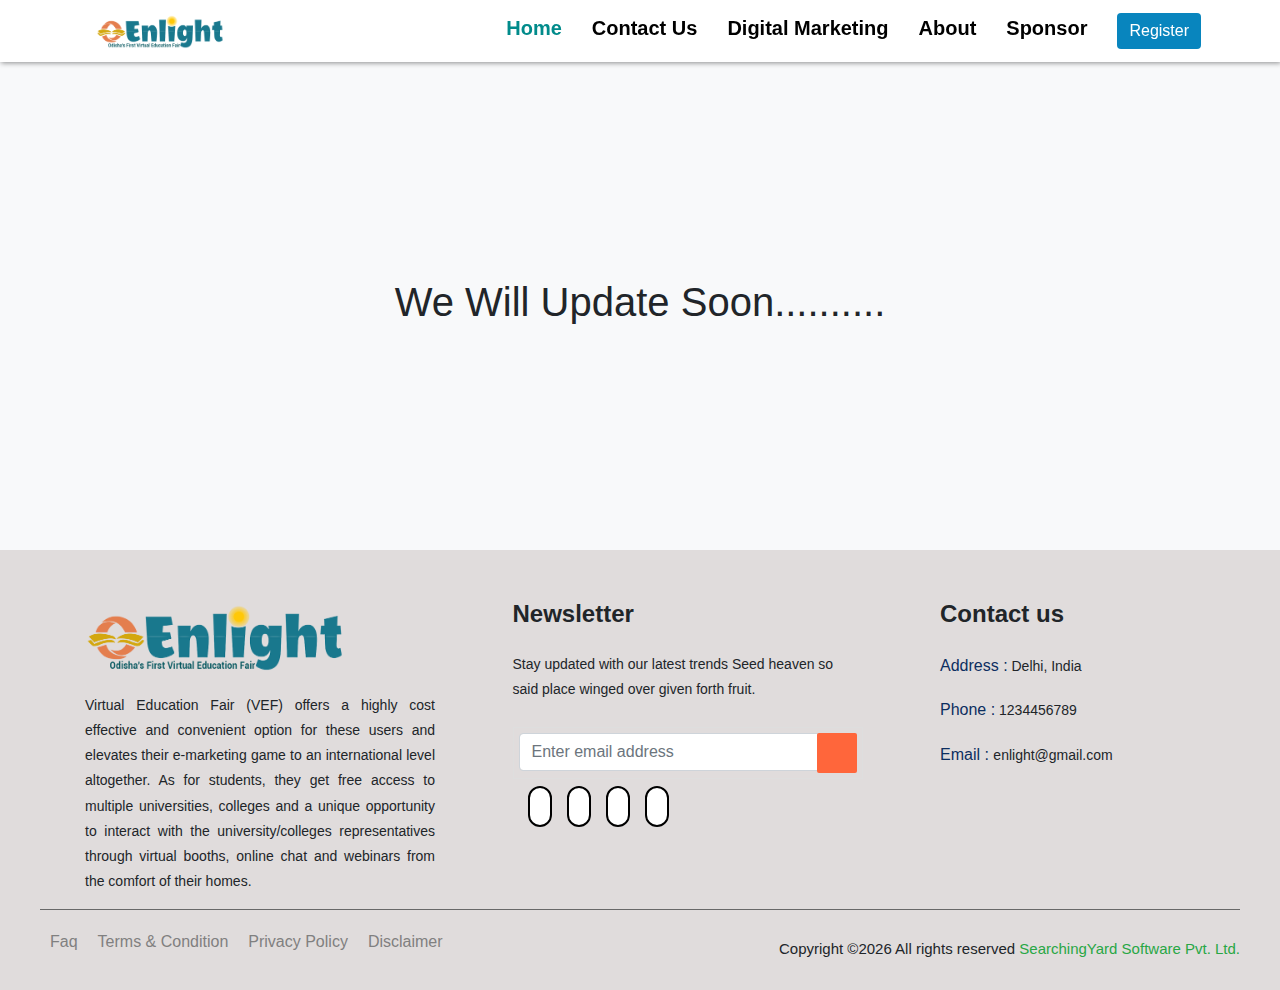
<file: digital-marketing.html>
<!doctype html>
<html lang="en">
  <head>
    <title>Enlight</title>
    <!-- Required meta tags -->
    <meta charset="utf-8">
    <meta name="viewport" content="width=device-width, initial-scale=1, shrink-to-fit=no">
    <link rel="stylesheet" href="https://use.fontawesome.com/releases/v5.1.1/css/all.css" integrity="sha384-O8whS3fhG2OnA5Kas0Y9l3cfpmYjapjI0E4theH4iuMD+pLhbf6JI0jIMfYcK3yZ" crossorigin="anonymous">
    <!-- Bootstrap CSS -->
    <link rel="stylesheet" href="https://stackpath.bootstrapcdn.com/bootstrap/4.3.1/css/bootstrap.min.css" integrity="sha384-ggOyR0iXCbMQv3Xipma34MD+dH/1fQ784/j6cY/iJTQUOhcWr7x9JvoRxT2MZw1T" crossorigin="anonymous">
  
    <link rel="stylesheet" href="style.css">
</head>
  <body>
    <nav class="navbar navbar-expand-lg navbar-light bg-light px-lg-3">
        
        <button class="navbar-toggler" type="button" data-toggle="collapse" data-target="#navbarTogglerDemo03" aria-controls="navbarTogglerDemo03" aria-expanded="false" aria-label="Toggle navigation">
          <span class="navbar-toggler-icon"></span>
        </button>
        <a class="navbar-brand" href="#"><img src="./images/logo.png" alt=""></a>
      
            <div class="collapse navbar-collapse" id="navbarTogglerDemo03">
                <ul class="navbar-nav ml-auto mt-2 mt-lg-0 mr-5">
                    <li class="nav-item active">
                    <a class="nav-link" href="index.html">Home <span class="sr-only">(current)</span></a>
                    </li>
                    <li class="nav-item">
                    <a class="nav-link" href="contact.html">Contact Us</a>
                    </li>
                    <li class="nav-item">
                    <a class="nav-link" href="digital-marketing.html">Digital Marketing</a>
                    </li>
                    <li class="nav-item">
                    <a class="nav-link" href="about.html">About</a>
                    </li>
                    <li class="nav-item">
                    <a class="nav-link" href="sponsor.html">Sponsor</a>
                    </li>
                    <li class="nav-item">
                    <a class="nav-link" href="registration.html"><button type="button" class="btn btn-danger">Register</button></a>
                    </li>
                </ul>
            </div>
      </nav>


      <main class="bg-light">
        <br>
        <br>
        <br>
        <br>
        <br>
        <br>
        <br>
        <br>
        <br>
        <center><h1>We Will Update Soon..........</h1></center>
        <br>
        <br>
        <br>
        <br>
        <br>
        <br>
        <br>
        <br>
        <br>
      </main>









      
      <footer class="footer-area">
        <div class="container">
            <div class="row justify-content-between">
                <div class="col-sm-6 col-md-4 col-xl-4">
                    <div class="single-footer-widget footer_1">
                        <a href="index.html"> <img src="./images/logo.png" alt=""> </a>
                        <p>Virtual Education Fair (VEF) offers a highly cost effective and convenient option for these users and elevates their e-marketing game to an international level altogether. As for students, they get free access to multiple universities, colleges and a unique opportunity to interact with the university/colleges representatives through virtual booths, online chat and webinars from the comfort of their homes.  </p>
                        
                    </div>
                </div>
                <div class="col-sm-6 col-md-4 col-xl-4">
                    <div class="single-footer-widget footer_2">
                        <h4>Newsletter</h4>
                        <p>Stay updated with our latest trends Seed heaven so said place winged over given forth fruit.
                        </p>
                        <form action="#">
                            <div class="form-group">
                                <div class="input-group mb-3">
                                    <input type="text" class="form-control" placeholder="Enter email address" onfocus="this.placeholder = ''" onblur="this.placeholder = 'Enter email address'">
                                    <div class="input-group-append">
                                        <button class="btn btn_1" type="button"><i class="fas fa-arrow-right    "></i></button>
                                    </div>
                                </div>
                            </div>
                        </form>
                        <div class="social_icon">
                            <a href="#"> <i class="fab fa-facebook    "></i> </a>
                            <a href="#"> <i class="fab fa-instagram"></i> </a>
                            <a href="#"> <i class="fab fa-twitter"></i></a>
                            <a href="#"> <i class="fas fa-envelope"></i></a>
                        </div>
                    </div>
                </div>
                <div class="col-xl-3 col-sm-6 col-md-4">
                    <div class="single-footer-widget footer_2">
                        <h4>Contact us</h4>
                        <div class="contact_info">
                            <p><span> Address :</span> Delhi, India</p>
                            <p><span> Phone :</span> 1234456789</p>
                            <p><span> Email : </span>enlight@gmail.com</p>
                        </div>
                    </div>
                </div>
            </div>

        </div>
        <div class="container-fluid">
            <div class="row">
                <div class="col-lg-12">
                    <div class="copyright_part_text">
                        <div class="row">
                            <div class="col-lg-6">
                                <ul class="d-flex">
                                    <li><a href="#">Faq</a></li>
                                    <li><a href="#">Terms & Condition</a></li>
                                    <li><a href="#">Privacy Policy</a></li>
                                    <li><a href="#">Disclaimer</a></li>
                                </ul>
                            </div>
                            <div class="col-lg-6">
                                <p class="footer-text m-0 text-right py-2">
                                Copyright ©<script>document.write(new Date().getFullYear());</script> All rights reserved <a href="http://searchingyard.com/" class="text-success"> SearchingYard Software Pvt. Ltd.</a>
                                </p>
                            </div>
                        </div>
                    </div>
                </div>
            </div>
        </div>
    </footer>

    <!-- Optional JavaScript -->
    <!-- jQuery first, then Popper.js, then Bootstrap JS -->
    <script src="https://code.jquery.com/jquery-3.3.1.slim.min.js" integrity="sha384-q8i/X+965DzO0rT7abK41JStQIAqVgRVzpbzo5smXKp4YfRvH+8abtTE1Pi6jizo" crossorigin="anonymous"></script>
    <script src="https://cdnjs.cloudflare.com/ajax/libs/popper.js/1.14.7/umd/popper.min.js" integrity="sha384-UO2eT0CpHqdSJQ6hJty5KVphtPhzWj9WO1clHTMGa3JDZwrnQq4sF86dIHNDz0W1" crossorigin="anonymous"></script>
    <script src="https://stackpath.bootstrapcdn.com/bootstrap/4.3.1/js/bootstrap.min.js" integrity="sha384-JjSmVgyd0p3pXB1rRibZUAYoIIy6OrQ6VrjIEaFf/nJGzIxFDsf4x0xIM+B07jRM" crossorigin="anonymous"></script>
  </body>
</html>
</file>
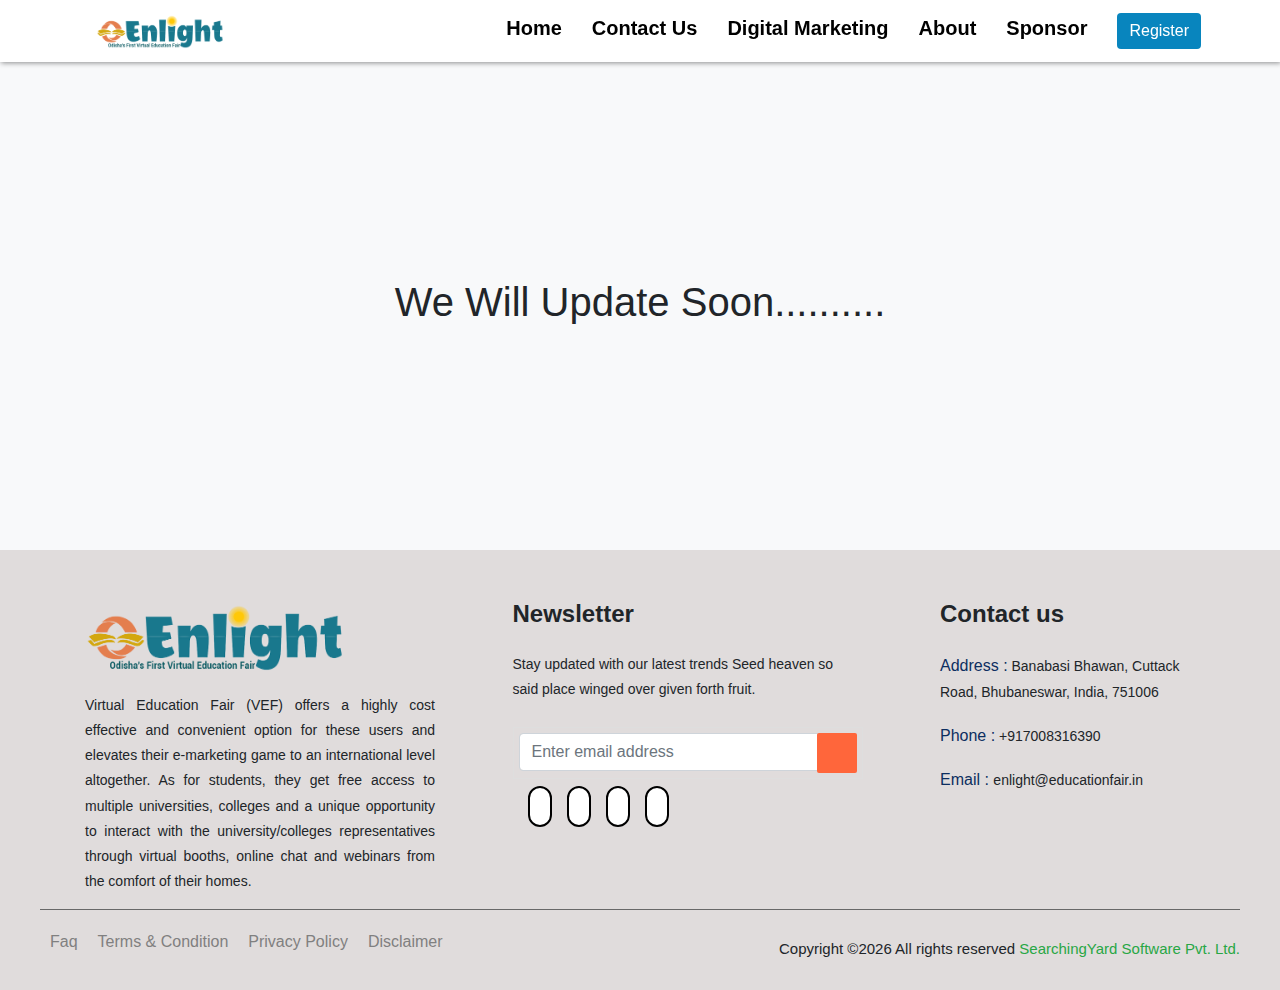
<file: disclaimer.html>
<!doctype html>
<html lang="en">
  <head>
    <title>Enlight - Virtual Education Fair</title>
    <meta name="description" content="Virtual Education Fair brings multiple universities, Colleges & Coaching Centres together on a common platform so that students get an opportunity to learn in detail about more than one university/college in one go and that too without having to worry about travelling to distant locations, expenses on accommodation, transportation & food. Virtual Education Fair additionally eliminates the requirement of pre-booking slots with all the prospective universities/colleges; the student can simply walk into the booth of their choice and interact with the representatives from that university to get all the information needed. Since multiple representatives can work on one booth, students need not wait for long and each of them can get individual attention thereby making it a better experience for them.">
    
    <!-- Required meta tags -->
    <meta charset="utf-8">
    <meta name="viewport" content="width=device-width, initial-scale=1, shrink-to-fit=no">
    <link rel="stylesheet" href="https://use.fontawesome.com/releases/v5.1.1/css/all.css" integrity="sha384-O8whS3fhG2OnA5Kas0Y9l3cfpmYjapjI0E4theH4iuMD+pLhbf6JI0jIMfYcK3yZ" crossorigin="anonymous">
    <!-- Bootstrap CSS -->
    <link rel="stylesheet" href="https://stackpath.bootstrapcdn.com/bootstrap/4.3.1/css/bootstrap.min.css" integrity="sha384-ggOyR0iXCbMQv3Xipma34MD+dH/1fQ784/j6cY/iJTQUOhcWr7x9JvoRxT2MZw1T" crossorigin="anonymous">
  
    <link rel="stylesheet" href="css/style.css">
</head>
  <body>
    <nav class="navbar navbar-expand-lg navbar-light bg-light px-lg-3">
        
        <button class="navbar-toggler" type="button" data-toggle="collapse" data-target="#navbarTogglerDemo03" aria-controls="navbarTogglerDemo03" aria-expanded="false" aria-label="Toggle navigation">
          <span class="navbar-toggler-icon"></span>
        </button>
        <a class="navbar-brand" href="#"><img src="./images/logo.png" alt=""></a>
      
            <div class="collapse navbar-collapse" id="navbarTogglerDemo03">
                <ul class="navbar-nav ml-auto mt-2 mt-lg-0 mr-5">
                    <li class="nav-item">
                    <a class="nav-link" href="index.html">Home <span class="sr-only">(current)</span></a>
                    </li>
                    <li class="nav-item">
                    <a class="nav-link" href="contact.html">Contact Us</a>
                    </li>
                    <li class="nav-item">
                    <a class="nav-link" href="digital-marketing.html">Digital Marketing</a>
                    </li>
                    <li class="nav-item">
                    <a class="nav-link" href="about.html">About</a>
                    </li>
                    <li class="nav-item">
                    <a class="nav-link" href="sponsor.html">Sponsor</a>
                    </li>
                    <li class="nav-item">
                    <a class="nav-link" href="registration.html"><button type="button" class="btn btn-danger">Register</button></a>
                    </li>
                </ul>
            </div>
      </nav>


      <main class="bg-light">
        <br>
        <br>
        <br>
        <br>
        <br>
        <br>
        <br>
        <br>
        <br>
        <center><h1>We Will Update Soon..........</h1></center>
        <br>
        <br>
        <br>
        <br>
        <br>
        <br>
        <br>
        <br>
        <br>
      </main>









      
      <footer class="footer-area">
        <div class="container">
            <div class="row justify-content-between">
                <div class="col-sm-6 col-md-4 col-xl-4">
                    <div class="single-footer-widget footer_1">
                        <a href="index.html"> <img src="./images/logo.png" alt=""> </a>
                        <p>Virtual Education Fair (VEF) offers a highly cost effective and convenient option for these users and elevates their e-marketing game to an international level altogether. As for students, they get free access to multiple universities, colleges and a unique opportunity to interact with the university/colleges representatives through virtual booths, online chat and webinars from the comfort of their homes.  </p>
                        
                    </div>
                </div>
                <div class="col-sm-6 col-md-4 col-xl-4">
                    <div class="single-footer-widget footer_2">
                        <h4>Newsletter</h4>
                        <p>Stay updated with our latest trends Seed heaven so said place winged over given forth fruit.
                        </p>
                        <form action="#">
                            <div class="form-group">
                                <div class="input-group mb-3">
                                    <input type="text" class="form-control" placeholder="Enter email address" onfocus="this.placeholder = ''" onblur="this.placeholder = 'Enter email address'">
                                    <div class="input-group-append">
                                        <button class="btn btn_1" type="button"><i class="fas fa-arrow-right"></i></button>
                                    </div>
                                </div>
                            </div>
                        </form>
                        <div class="social_icon">
                            <a href="#"> <i class="fab fa-facebook    "></i> </a>
                            <a href="#"> <i class="fab fa-instagram"></i> </a>
                            <a href="#"> <i class="fab fa-twitter"></i></a>
                            <a href="#"> <i class="fas fa-envelope"></i></a>
                        </div>
                    </div>
                </div>
                <div class="col-xl-3 col-sm-6 col-md-4">
                    <div class="single-footer-widget footer_2">
                        <h4>Contact us</h4>
                        <div class="contact_info">
                            <p><span> Address :</span> Banabasi Bhawan, Cuttack Road, Bhubaneswar, India, 751006</p>
                            <p><span> Phone :</span> +917008316390</p>
                            <p><span> Email : </span> enlight@educationfair.in</p>
                        </div>
                    </div>
                </div>
            </div>

        </div>
        <div class="container-fluid">
            <div class="row">
                <div class="col-lg-12">
                    <div class="copyright_part_text">
                        <div class="row">
                            <div class="col-lg-6">
                                <ul class="d-flex">
                                    <li><a href="faq.html">Faq</a></li>
                                    <li><a href="terms.html">Terms & Condition</a></li>
                                    <li><a href="privacy.html">Privacy Policy</a></li>
                                    <li><a href="disclaimer.html">Disclaimer</a></li>
                                </ul>
                            </div>
                            <div class="col-lg-6">
                                <p class="footer-text m-0 text-right py-2">
                                Copyright ©<script>document.write(new Date().getFullYear());</script> All rights reserved <a href="http://searchingyard.com/" class="text-success"> SearchingYard Software Pvt. Ltd.</a>
                                </p>
                            </div>
                        </div>
                    </div>
                </div>
            </div>
        </div>
    </footer>

    <!-- Optional JavaScript -->
    <!-- jQuery first, then Popper.js, then Bootstrap JS -->
    <script src="https://code.jquery.com/jquery-3.3.1.slim.min.js" integrity="sha384-q8i/X+965DzO0rT7abK41JStQIAqVgRVzpbzo5smXKp4YfRvH+8abtTE1Pi6jizo" crossorigin="anonymous"></script>
    <script src="https://cdnjs.cloudflare.com/ajax/libs/popper.js/1.14.7/umd/popper.min.js" integrity="sha384-UO2eT0CpHqdSJQ6hJty5KVphtPhzWj9WO1clHTMGa3JDZwrnQq4sF86dIHNDz0W1" crossorigin="anonymous"></script>
    <script src="https://stackpath.bootstrapcdn.com/bootstrap/4.3.1/js/bootstrap.min.js" integrity="sha384-JjSmVgyd0p3pXB1rRibZUAYoIIy6OrQ6VrjIEaFf/nJGzIxFDsf4x0xIM+B07jRM" crossorigin="anonymous"></script>
  </body>
</html>
</file>
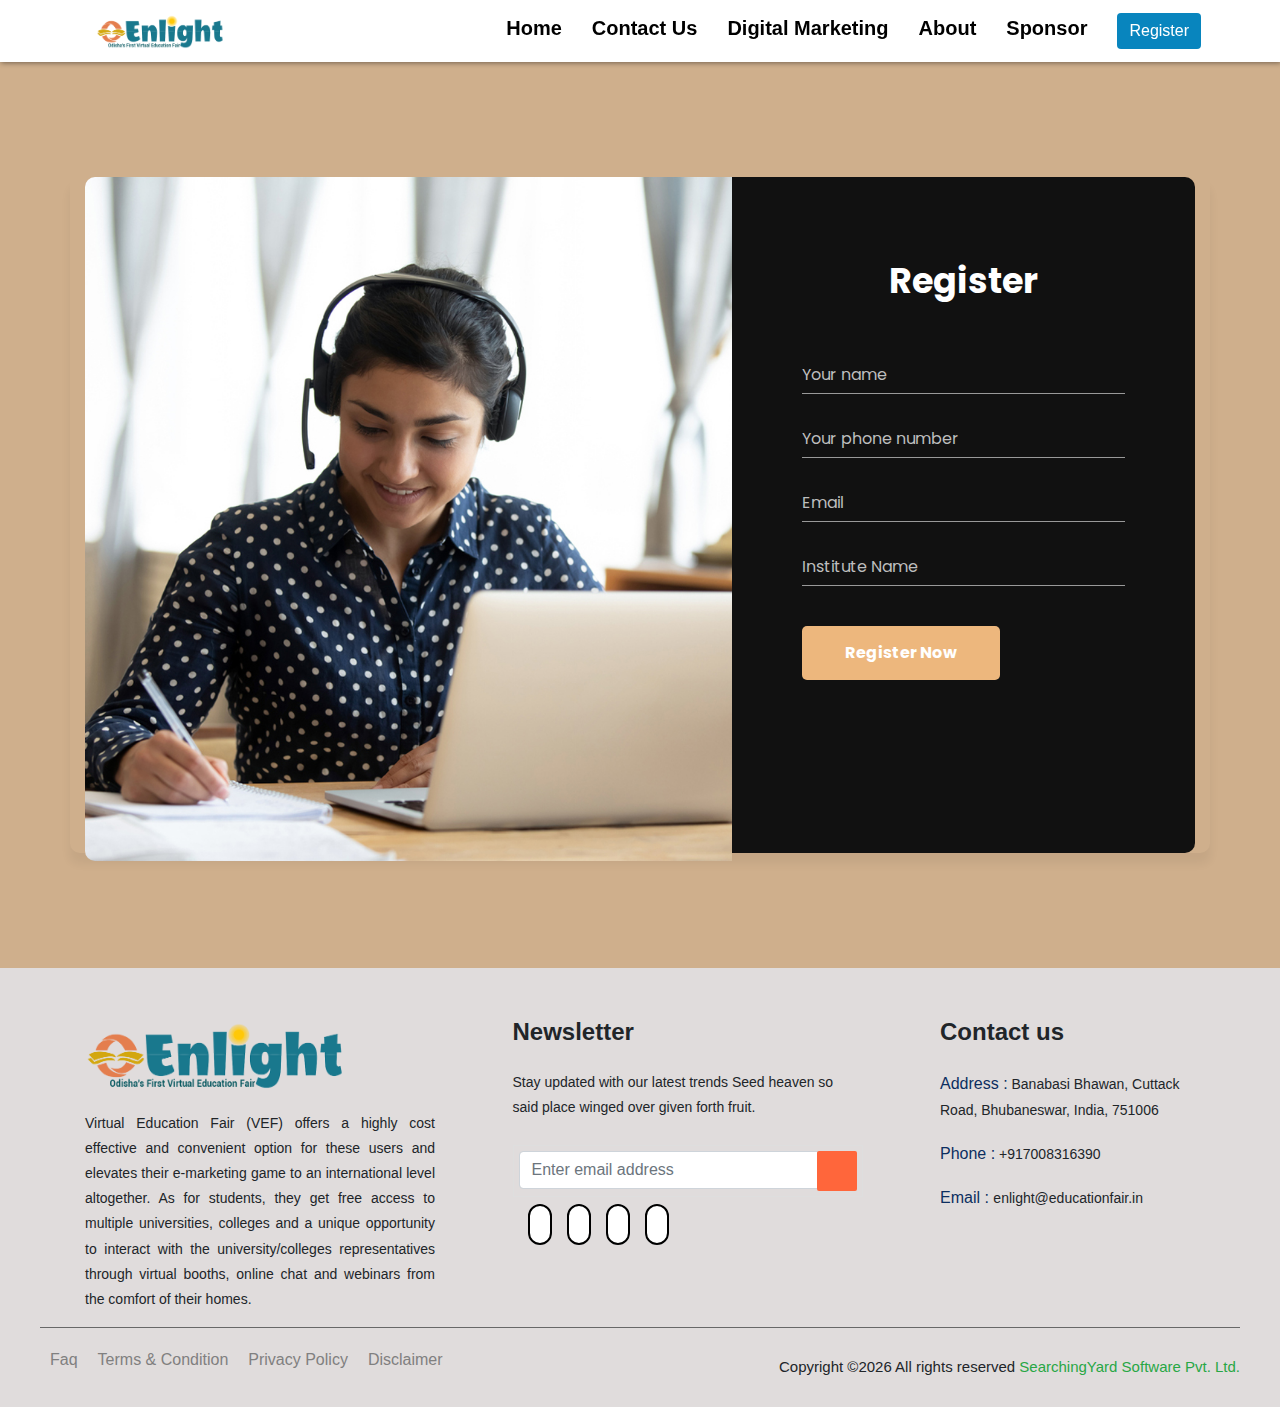
<file: registration.html>
<!doctype html>
<html lang="en">
  <head>
    <title>Enlight - Virtual Education Fair</title>
    <meta name="description" content="Virtual Education Fair brings multiple universities, Colleges & Coaching Centres together on a common platform so that students get an opportunity to learn in detail about more than one university/college in one go and that too without having to worry about travelling to distant locations, expenses on accommodation, transportation & food. Virtual Education Fair additionally eliminates the requirement of pre-booking slots with all the prospective universities/colleges; the student can simply walk into the booth of their choice and interact with the representatives from that university to get all the information needed. Since multiple representatives can work on one booth, students need not wait for long and each of them can get individual attention thereby making it a better experience for them.">
    
    <!-- Required meta tags -->
    <meta charset="utf-8">
    <meta name="viewport" content="width=device-width, initial-scale=1, shrink-to-fit=no">
    <link rel="stylesheet" href="https://use.fontawesome.com/releases/v5.1.1/css/all.css" integrity="sha384-O8whS3fhG2OnA5Kas0Y9l3cfpmYjapjI0E4theH4iuMD+pLhbf6JI0jIMfYcK3yZ" crossorigin="anonymous">
    <!-- Bootstrap CSS -->
    <link rel="stylesheet" href="https://stackpath.bootstrapcdn.com/bootstrap/4.3.1/css/bootstrap.min.css" integrity="sha384-ggOyR0iXCbMQv3Xipma34MD+dH/1fQ784/j6cY/iJTQUOhcWr7x9JvoRxT2MZw1T" crossorigin="anonymous">
  
    <link rel="stylesheet" href="css/style.css">
    <link rel="stylesheet" href="css/registration.css">
</head>
  <body>
    <nav class="navbar navbar-expand-lg navbar-light bg-light px-lg-3">
        
        <button class="navbar-toggler" type="button" data-toggle="collapse" data-target="#navbarTogglerDemo03" aria-controls="navbarTogglerDemo03" aria-expanded="false" aria-label="Toggle navigation">
          <span class="navbar-toggler-icon"></span>
        </button>
        <a class="navbar-brand" href="#"><img src="./images/logo.png" alt=""></a>
      
            <div class="collapse navbar-collapse" id="navbarTogglerDemo03">
                <ul class="navbar-nav ml-auto mt-2 mt-lg-0 mr-5">
                    <li class="nav-item">
                    <a class="nav-link" href="index.html">Home <span class="sr-only">(current)</span></a>
                    </li>
                    <li class="nav-item">
                    <a class="nav-link" href="about.html">Contact Us</a>
                    </li>
                    <li class="nav-item">
                    <a class="nav-link" href="digital-marketing.html">Digital Marketing</a>
                    </li>
                    <li class="nav-item">
                    <a class="nav-link" href="about.html">About</a>
                    </li>
                    <li class="nav-item">
                    <a class="nav-link" href="sponsor.html">Sponsor</a>
                    </li>
                    <li class="nav-item">
                    <a class="nav-link" href="#"><button type="button" class="btn btn-danger">Register</button></a>
                    </li>
                </ul>
            </div>
      </nav>
    <div class="main">

        <div class="container">
            <div class="booking-content">
                <div class="booking-image">
                    <img class="booking-img" src="images/form-img.jpg" alt="Booking Image">
                </div>
                <div class="booking-form">
                    <form id="booking-form">
                        <h2>Register</h2>
                        <div class="form-group form-input">
                            <input type="text" name="name" id="name" value="" required/>
                            <label for="name" class="form-label">Your name</label>
                        </div>
                        <div class="form-group form-input">
                            <input type="number" name="phone" id="phone" value="" required />
                            <label for="phone" class="form-label">Your phone number</label>
                        </div>
                        <div class="form-group form-input">
                            <input type="email" name="email" id="email" value="" required />
                            <label for="email" class="form-label">Email</label>
                        </div>
                        <div class="form-group form-input">
                            <input type="text" name="institute" id="institute" value="" required />
                            <label for="institute" class="form-label">Institute Name</label>
                        </div>
                        

                        <div class="form-submit">
                            <input type="submit" value="Register Now" class="submit" id="submit" name="submit" />
                            
                        </div>
                    </form>
                </div>
            </div>
        </div>

    </div>

    <footer class="footer-area">
        <div class="container">
            <div class="row justify-content-between">
                <div class="col-sm-6 col-md-4 col-xl-4">
                    <div class="single-footer-widget footer_1">
                        <a href="index.html"> <img src="./images/logo.png" alt=""> </a>
                        <p>Virtual Education Fair (VEF) offers a highly cost effective and convenient option for these users and elevates their e-marketing game to an international level altogether. As for students, they get free access to multiple universities, colleges and a unique opportunity to interact with the university/colleges representatives through virtual booths, online chat and webinars from the comfort of their homes.  </p>
                        
                    </div>
                </div>
                <div class="col-sm-6 col-md-4 col-xl-4">
                    <div class="single-footer-widget footer_2">
                        <h4>Newsletter</h4>
                        <p>Stay updated with our latest trends Seed heaven so said place winged over given forth fruit.
                        </p>
                        <form action="#">
                            <div class="form-group">
                                <div class="input-group mb-3">
                                    <input type="text" class="form-control" placeholder="Enter email address" onfocus="this.placeholder = ''" onblur="this.placeholder = 'Enter email address'">
                                    <div class="input-group-append">
                                        <button class="btn btn_1" type="button"><i class="fas fa-arrow-right"></i></button>
                                    </div>
                                </div>
                            </div>
                        </form>
                        <div class="social_icon">
                            <a href="#"> <i class="fab fa-facebook    "></i> </a>
                            <a href="#"> <i class="fab fa-instagram"></i> </a>
                            <a href="#"> <i class="fab fa-twitter"></i></a>
                            <a href="#"> <i class="fas fa-envelope"></i></a>
                        </div>
                    </div>
                </div>
                <div class="col-xl-3 col-sm-6 col-md-4">
                    <div class="single-footer-widget footer_2">
                        <h4>Contact us</h4>
                        <div class="contact_info">
                            <p><span> Address :</span> Banabasi Bhawan, Cuttack Road, Bhubaneswar, India, 751006</p>
                            <p><span> Phone :</span> +917008316390</p>
                            <p><span> Email : </span> enlight@educationfair.in</p>
                        </div>
                    </div>
                </div>
            </div>

        </div>
        <div class="container-fluid">
            <div class="row">
                <div class="col-lg-12">
                    <div class="copyright_part_text">
                        <div class="row">
                            <div class="col-lg-6">
                                <ul class="d-flex">
                                    <li><a href="faq.html">Faq</a></li>
                                    <li><a href="terms.html">Terms & Condition</a></li>
                                    <li><a href="privacy.html">Privacy Policy</a></li>
                                    <li><a href="disclaimer.html">Disclaimer</a></li>
                                </ul>
                            </div>
                            <div class="col-lg-6">
                                <p class="footer-text m-0 text-right py-2">
                                Copyright ©<script>document.write(new Date().getFullYear());</script> All rights reserved <a href="http://searchingyard.com/" class="text-success"> SearchingYard Software Pvt. Ltd.</a>
                                </p>
                            </div>
                        </div>
                    </div>
                </div>
            </div>
        </div>
    </footer>

    <script src="https://code.jquery.com/jquery-3.3.1.slim.min.js" integrity="sha384-q8i/X+965DzO0rT7abK41JStQIAqVgRVzpbzo5smXKp4YfRvH+8abtTE1Pi6jizo" crossorigin="anonymous"></script>
    <script src="https://cdnjs.cloudflare.com/ajax/libs/popper.js/1.14.7/umd/popper.min.js" integrity="sha384-UO2eT0CpHqdSJQ6hJty5KVphtPhzWj9WO1clHTMGa3JDZwrnQq4sF86dIHNDz0W1" crossorigin="anonymous"></script>
    <script src="https://stackpath.bootstrapcdn.com/bootstrap/4.3.1/js/bootstrap.min.js" integrity="sha384-JjSmVgyd0p3pXB1rRibZUAYoIIy6OrQ6VrjIEaFf/nJGzIxFDsf4x0xIM+B07jRM" crossorigin="anonymous"></script>
  
</body>
</html>
</file>
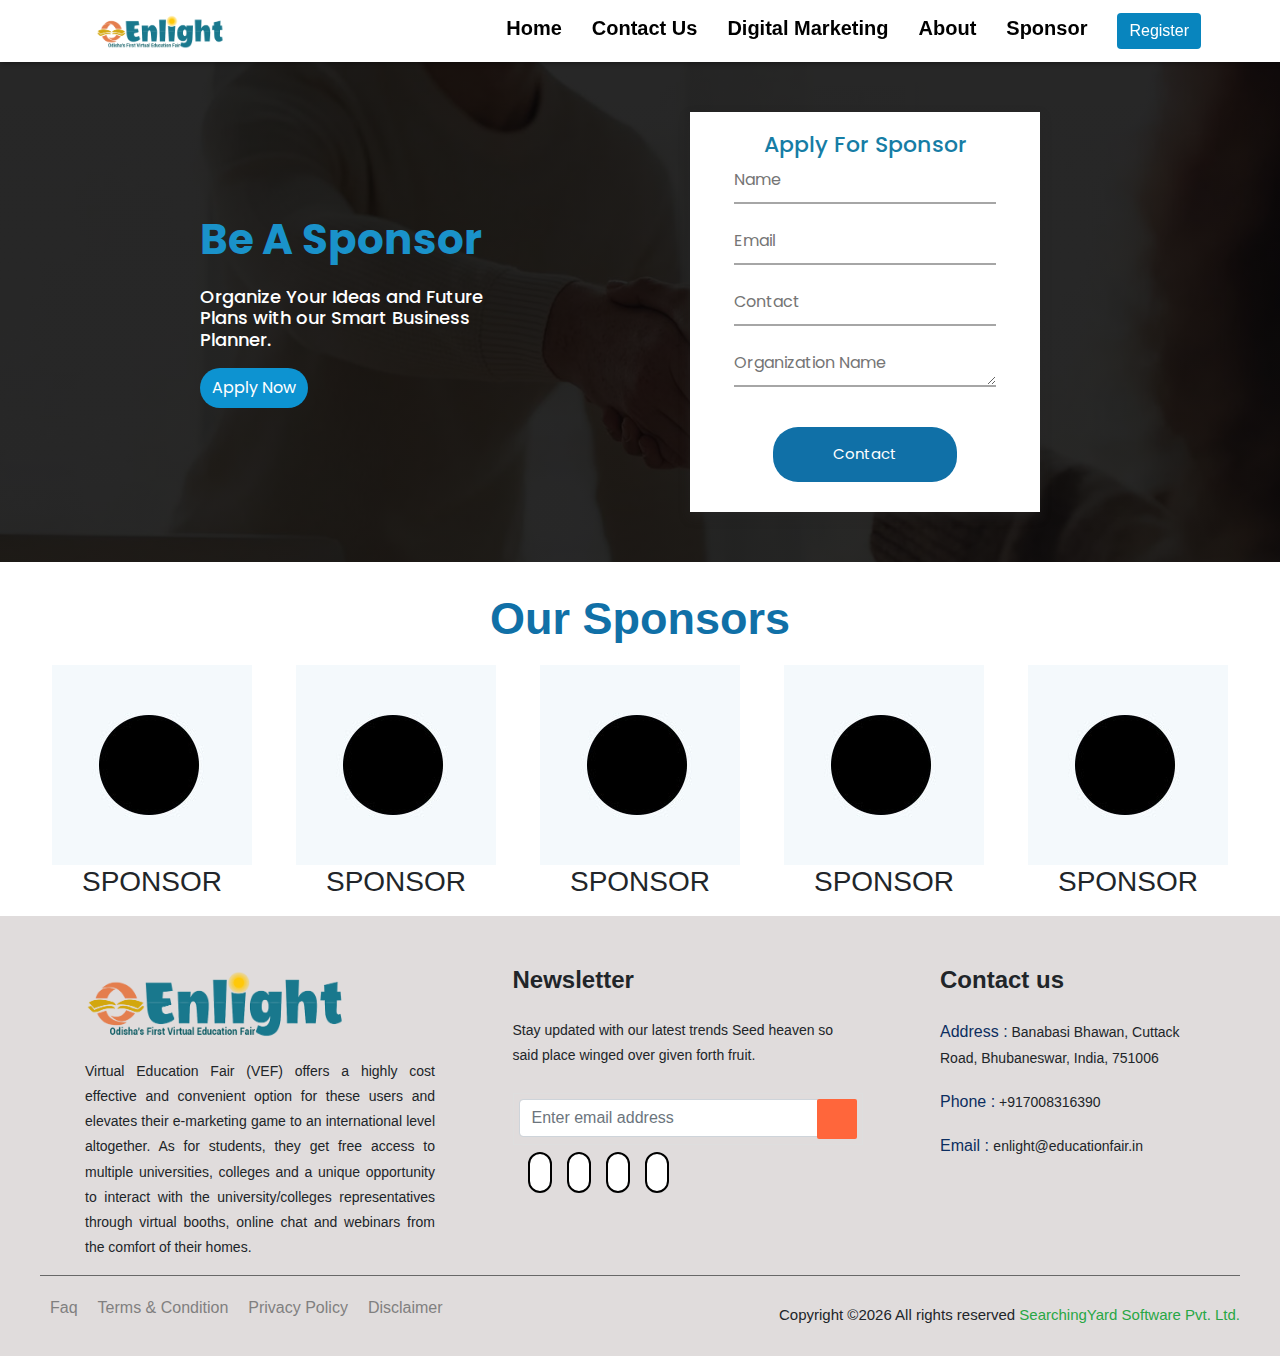
<file: sponsor.html>
<!doctype html>
<html lang="en">
  <head>
    <title>Enlight - Virtual Education Fair</title>
    <meta name="description" content="Virtual Education Fair brings multiple universities, Colleges & Coaching Centres together on a common platform so that students get an opportunity to learn in detail about more than one university/college in one go and that too without having to worry about travelling to distant locations, expenses on accommodation, transportation & food. Virtual Education Fair additionally eliminates the requirement of pre-booking slots with all the prospective universities/colleges; the student can simply walk into the booth of their choice and interact with the representatives from that university to get all the information needed. Since multiple representatives can work on one booth, students need not wait for long and each of them can get individual attention thereby making it a better experience for them.">
    
    <!-- Required meta tags -->
    <meta charset="utf-8">
    <meta name="viewport" content="width=device-width, initial-scale=1, shrink-to-fit=no">
    <link rel="stylesheet" href="https://use.fontawesome.com/releases/v5.1.1/css/all.css" integrity="sha384-O8whS3fhG2OnA5Kas0Y9l3cfpmYjapjI0E4theH4iuMD+pLhbf6JI0jIMfYcK3yZ" crossorigin="anonymous">
    <!-- Bootstrap CSS -->
    <link rel="stylesheet" href="https://stackpath.bootstrapcdn.com/bootstrap/4.3.1/css/bootstrap.min.css" integrity="sha384-ggOyR0iXCbMQv3Xipma34MD+dH/1fQ784/j6cY/iJTQUOhcWr7x9JvoRxT2MZw1T" crossorigin="anonymous">
  
    <link rel="stylesheet" href="css/style.css">
    <link rel="stylesheet" href="css/sponsor.css">
</head>
  <body>
    <nav class="navbar navbar-expand-lg navbar-light bg-light px-lg-3">
        
        <button class="navbar-toggler" type="button" data-toggle="collapse" data-target="#navbarTogglerDemo03" aria-controls="navbarTogglerDemo03" aria-expanded="false" aria-label="Toggle navigation">
          <span class="navbar-toggler-icon"></span>
        </button>
        <a class="navbar-brand" href="#"><img src="./images/logo.png" alt=""></a>
      
            <div class="collapse navbar-collapse" id="navbarTogglerDemo03">
                <ul class="navbar-nav ml-auto mt-2 mt-lg-0 mr-5">
                    <li class="nav-item">
                    <a class="nav-link" href="index.html">Home <span class="sr-only">(current)</span></a>
                    </li>
                    <li class="nav-item">
                    <a class="nav-link" href="contact.html">Contact Us</a>
                    </li>
                    <li class="nav-item">
                    <a class="nav-link" href="digital-marketing.html">Digital Marketing</a>
                    </li>
                    <li class="nav-item">
                    <a class="nav-link" href="about.html">About</a>
                    </li>
                    <li class="nav-item">
                    <a class="nav-link" href="sponsor.html">Sponsor</a>
                    </li>
                    <li class="nav-item">
                    <a class="nav-link" href="registration.html"><button type="button" class="btn btn-danger">Register</button></a>
                    </li>
                </ul>
            </div>
      </nav>

    <section>
        <div class="sponsor-top">
            <div class="sponsor-top-content">
                <h2>Be A Sponsor</h2>
                <h3>Organize Your Ideas and Future Plans with our Smart Business Planner.</h3>
                <a href="sponsor.html">Apply Now</a>
            </div>
            <div class="contact-form">
                <h4>Apply For Sponsor</h4>
                <form action="">
                    <input type="text" id="name" class="name" placeholder="Name">
                    <input type="email" id="email" class="email" placeholder="Email">
                    <input type="text" name="contact" id="contact" placeholder="Contact">
                    <textarea name="message" id="message" placeholder="Organization Name" cols="30" rows="1"></textarea>
                    <button type="submit">Contact</button>
                </form>
            </div>
        </div>
        <div class="our-sponsor">
            <h2>Our Sponsors</h2>
            <div class="sponsor-list">
                <div class="sponsor-details">
                        <div class="sponsors">
                            <img src="./images/sponsor1.jpg" alt="">
                            <h3>Sponsor</h3>
                        </div>
                        <div class="sponsors">
                            <img src="./images/sponsor1.jpg" alt="">
                            <h3>Sponsor</h3>
                        </div>
                        <div class="sponsors">
                            <img src="./images/sponsor1.jpg" alt="">
                            <h3>Sponsor</h3>
                        </div>
                        <div class="sponsors">
                            <img src="./images/sponsor1.jpg" alt="">
                            <h3>Sponsor</h3>
                        </div>
                        <div class="sponsors">
                            <img src="./images/sponsor1.jpg" alt="">
                            <h3>Sponsor</h3>
                        </div>
                </div>
            </div>
        </div>
    </section>


      
    <footer class="footer-area">
        <div class="container">
            <div class="row justify-content-between">
                <div class="col-sm-6 col-md-4 col-xl-4">
                    <div class="single-footer-widget footer_1">
                        <a href="index.html"> <img src="./images/logo.png" alt=""> </a>
                        <p>Virtual Education Fair (VEF) offers a highly cost effective and convenient option for these users and elevates their e-marketing game to an international level altogether. As for students, they get free access to multiple universities, colleges and a unique opportunity to interact with the university/colleges representatives through virtual booths, online chat and webinars from the comfort of their homes.  </p>
                        
                    </div>
                </div>
                <div class="col-sm-6 col-md-4 col-xl-4">
                    <div class="single-footer-widget footer_2">
                        <h4>Newsletter</h4>
                        <p>Stay updated with our latest trends Seed heaven so said place winged over given forth fruit.
                        </p>
                        <form action="#">
                            <div class="form-group">
                                <div class="input-group mb-3">
                                    <input type="text" class="form-control" placeholder="Enter email address" onfocus="this.placeholder = ''" onblur="this.placeholder = 'Enter email address'">
                                    <div class="input-group-append">
                                        <button class="btn btn_1" type="button"><i class="fas fa-arrow-right"></i></button>
                                    </div>
                                </div>
                            </div>
                        </form>
                        <div class="social_icon">
                            <a href="#"> <i class="fab fa-facebook    "></i> </a>
                            <a href="#"> <i class="fab fa-instagram"></i> </a>
                            <a href="#"> <i class="fab fa-twitter"></i></a>
                            <a href="#"> <i class="fas fa-envelope"></i></a>
                        </div>
                    </div>
                </div>
                <div class="col-xl-3 col-sm-6 col-md-4">
                    <div class="single-footer-widget footer_2">
                        <h4>Contact us</h4>
                        <div class="contact_info">
                            <p><span> Address :</span> Banabasi Bhawan, Cuttack Road, Bhubaneswar, India, 751006</p>
                            <p><span> Phone :</span> +917008316390</p>
                            <p><span> Email : </span> enlight@educationfair.in</p>
                        </div>
                    </div>
                </div>
            </div>

        </div>
        <div class="container-fluid">
            <div class="row">
                <div class="col-lg-12">
                    <div class="copyright_part_text">
                        <div class="row">
                            <div class="col-lg-6">
                                <ul class="d-flex">
                                    <li><a href="faq.html">Faq</a></li>
                                    <li><a href="terms.html">Terms & Condition</a></li>
                                    <li><a href="privacy.html">Privacy Policy</a></li>
                                    <li><a href="disclaimer.html">Disclaimer</a></li>
                                </ul>
                            </div>
                            <div class="col-lg-6">
                                <p class="footer-text m-0 text-right py-2">
                                Copyright ©<script>document.write(new Date().getFullYear());</script> All rights reserved <a href="http://searchingyard.com/" class="text-success"> SearchingYard Software Pvt. Ltd.</a>
                                </p>
                            </div>
                        </div>
                    </div>
                </div>
            </div>
        </div>
    </footer>

    <!-- Optional JavaScript -->
    <!-- jQuery first, then Popper.js, then Bootstrap JS -->
    <script src="https://code.jquery.com/jquery-3.3.1.slim.min.js" integrity="sha384-q8i/X+965DzO0rT7abK41JStQIAqVgRVzpbzo5smXKp4YfRvH+8abtTE1Pi6jizo" crossorigin="anonymous"></script>
    <script src="https://cdnjs.cloudflare.com/ajax/libs/popper.js/1.14.7/umd/popper.min.js" integrity="sha384-UO2eT0CpHqdSJQ6hJty5KVphtPhzWj9WO1clHTMGa3JDZwrnQq4sF86dIHNDz0W1" crossorigin="anonymous"></script>
    <script src="https://stackpath.bootstrapcdn.com/bootstrap/4.3.1/js/bootstrap.min.js" integrity="sha384-JjSmVgyd0p3pXB1rRibZUAYoIIy6OrQ6VrjIEaFf/nJGzIxFDsf4x0xIM+B07jRM" crossorigin="anonymous"></script>
  </body>
</html>
</file>
<file: css/style.css>
@import url('https://fonts.googleapis.com/css2?family=Balsamiq+Sans:wght@700&family=Poppins:ital,wght@0,500;0,700;1,400&display=swap');
*{
    margin: 0;
    padding: 0;
    box-sizing: border-box;
}
nav.navbar-light{
    background: rgb(255, 255, 255) !important;
    position: sticky !important;
    top: 0;
    left: 0;
    z-index: 10000;
    box-shadow: 1px 1px 5px rgba(0, 0, 0, 0.432);
}
.navbar-brand img{
    width: 30%;
    margin-left: 80px;
}
nav .nav-link{
    font-size: 20px;
    padding: 4px 15px !important;
    font-weight: 700 !important;
    color: black !important;
    white-space: nowrap;
}
nav .nav-link:hover{
    color: rgb(1, 139, 139) !important;
    margin-top: 3px;
}
.nav-item.active .nav-link{
    color: rgb(1, 139, 139) !important;;
}
nav .nav-link button{
    background: #0885be;
    outline: none;
    border: none;
}
nav .nav-link button:hover{
    background: #056997;
}
main.index-head{
    height: 600px;
    background: linear-gradient(rgba(0, 0, 0, 0.144), rgba(0, 0, 0, 0.075)), url('../images/slider.jpg');
    background-attachment: fixed;
    background-repeat: no-repeat;
    object-fit: contain;
    background-position: center;
}
main.index-head .index-head-content h1{
    font-size: 55px;
    color: white;
    font-family: 'poppins', sans-serif;
    font-weight: 700;
    margin-left: 50px;

}
main.index-head .index-head-content p{
    font-size: 20px;
    color: rgb(255, 255, 255);
    font-family: sans-serif;
    font-weight: 400;
    width: 35%;
    margin-left: 50px;

}
main.index-head .index-head-registration button{
    margin-left: 50px;
    display:inline-block;
    padding:0.7em 1.4em;
    border-radius:0.15em;
    box-sizing: border-box;
    text-decoration:none;
    font-family:'Roboto',sans-serif;
    text-transform:uppercase;
    font-weight:400;
    color:#FFFFFF;
    background-color:#33beff;
    box-shadow:inset 0 -0.6em 0 -0.35em rgba(0,0,0,0.17);
    text-align:center;
    position:relative;
}
main.index-head .index-head-registration button:hover{
    background-color:#0172a7;
}
main.index-head .index-head-timer{
    margin-left: 50px;
}

main.index-head .index-head-timer button{
    color: white;
    border: 1px solid white;
    padding: 13px 15px;
    font-size: 30px;
    font-weight: 700;
    position: relative;
}
main.index-head .index-head-timer button.btnsym::before{
    content: ':';
    position: absolute;
    left: 110%;
}
section.vef-cards{
    width: 100%;
    max-width: 1200px;
    margin: 0 auto;
    position: absolute;
    bottom: -300px;
    margin-left: 50%;
    transform: translateX(-50%);
    background-color: white;
    padding: 50px;
    box-shadow: 2px 2px 15px rgba(0, 0, 0, 0.466);
}
.vef-cards > h2{
    text-align: center;
    padding: 20px 0;
    font-size: 45px;
    font-weight: 700;
    color: #1199c2;
}
section.vef-cards .vef-all-cards{
    display: grid;
    grid-template-columns: 1fr 1fr 1fr;
    grid-column-gap: 50px;
}
.vef-card{
    background: rgb(248, 246, 243);
    text-align: center;
    padding: 10px;
    display: flex;
    flex-direction: column;
    justify-content: center;
    align-items: center;
    box-shadow: 2px 2px 5px rgba(0, 0, 0, 0.274);
    cursor: pointer;
    transition: .5s ease-in-out;
}
.vef-card:hover{
    box-shadow: 3px 1px 12px rgba(0, 0, 0, 0.466);
    background: #1199c2;
    color: white;

}
.vef-card .vef-card-content h2{
    font-size: 22px;
    line-height: 32px;
}
.why-vef{
    margin-top: 400px;
    padding: 20px 0;
    width: 100%;
    background: linear-gradient(60deg, rgba(29, 29, 29, 0.5), rgba(12, 12, 12, 0.356)), url('../images/bg1.jpg');
    background-attachment: fixed;
}
.why-vef h2{
    text-align: center;
    padding: 10px 0;
    margin-bottom: 30px;
    font-size: 45px;
    font-weight: 700;
    color: #11e5ec;
}
.why-vef .why-vef-cards{
    width: 100%;
    max-width: 1200px;
    margin: 0 auto;
    display: grid;
    grid-template-columns: repeat(auto-fit, minmax(300px, 1fr));
    grid-column-gap: 60px;
    grid-row-gap: 50px;
}
.why-vef .why-vef-cards .why-vef-card{
    display: flex;
    flex-direction: column;
    justify-content: center;
    align-items: center;
    box-shadow: 1px 1px 10px rgba(0, 0, 0, 0.329);
    padding: 10px;
    transition: 0.3s ease-in-out;
    border-radius: 10px;
    background: white;
}
.why-vef .why-vef-cards .why-vef-card:hover{
    box-shadow: 1px 0px 15px rgba(255, 255, 255, 0.61);
    background: rgb(248, 239, 225);
    cursor: pointer;
}
.why-vef .why-vef-cards .why-vef-card:hover > .why-vef-img img{
    box-shadow: 1px 1px 10px cyan;
}
.why-vef .why-vef-cards .why-vef-card img{
    width: 30%;
    margin-left: 50%;
    transform: translateX(-50%);
    box-shadow: 0 0 10px rgba(4, 160, 160, 0.575);
    border-radius: 50%;
    transition: 0.3s ease-in-out;
}
.why-vef .why-vef-cards .why-vef-card .why-vef-content{
    margin-top: 20px;
    text-align: center;
    font-size: 15px;
}
.why-vef .why-vef-cards .why-vef-card .why-vef-content h3{
    font-size: 20px;
    font-weight: 700;
    color: #056997;
    text-transform: uppercase;

}
.why-vef .why-vef-cards .why-vef-card .why-vef-content p{
    font-size: 15px;
    font-weight: 500;
    margin-top: 10px;
    line-height: 23px;
    width: 90%;
    margin-left: 5%;
}
.vef-need .vef-need-img{
    padding: 30px;
}
.vef-need img{
    width: 75%;
    box-shadow: 1px 1px 8px rgba(64, 223, 215, 0.466);
}
.vef-need .vef-need-content h2{
    margin-left: 50px;
    font-size: 45px;
    text-transform: uppercase;
    color: rgb(21, 180, 180);
}
.vef-need .vef-need-content i{
    color: rgb(21, 180, 180);
    font-size: 15px;
}
.vef-need .vef-need-content p{
    width: 90%;
    font-size: 16px;
    line-height: 25px;
    margin-left: 50px;
    text-align: justify;
}
.vef-works{
    padding: 20px 0;
    width: 100%;
    background: linear-gradient(to bottom, rgba(255, 255, 255, 0.815), rgba(255, 255, 255, 0.849)), url('../images/bg3.jpg');
    border-top: 2px solid rgb(21, 180, 180);
    background-attachment: fixed;
}
.vef-works .how-vef-work{
    width: 100%;
    max-width: 1200px;
    margin: 0 auto;
    padding: 20px;
}
.vef-works .how-vef-work h1{
    font-size: 45px;
    font-weight: 700;
    text-align: center;
    color: rgb(21, 180, 180);
    margin-bottom: 15px;
}
.vef-works .how-vef-work p{
    font-size: 17px;
    font-weight: 600;
    text-align: center;
    line-height: 30px;
}

.exhibitor-sec{
    background: rgb(229, 250, 247);
    padding: 60px 0;
    width: 100%;
    border-top: 2px solid rgb(22, 173, 173);
}
.exhibitor-sec h1{
    text-align: center;
    padding: 10px 0;
    margin-bottom: 30px;
    font-size: 45px;
    font-weight: 700;
    color: #04aeb4;
    text-transform: uppercase;
}
.exhibitor-sec .exhibitor-cards{
    width: 100%;
    max-width: 1200px;
    margin: 0 auto;
    display: grid;
    grid-template-columns: repeat(auto-fit, minmax(250px, 1fr));
    grid-column-gap: 30px;
    grid-row-gap: 30px;
}
.exhibitor-card{
    display: flex;
    flex-direction: column;
    justify-content: center;
    align-items: center;
    height: 300px;
    background-color: rgb(247, 216, 216);
    border-radius: 20px;
    cursor: pointer;
    transition: 0.3s ease-in-out;
}
.exhibitor-card:hover{
    background: rgb(2, 167, 167);
    box-shadow: 1px 1px 5px rgba(0, 0, 0, 0.397);
}

.exhibitor-card img{
    width: 50%;
    margin-left: 50%;
    transform: translateX(-50%);
    margin-bottom: 50px;
}
.exhibitor-content h3{
    font-size: 20px;
    color: rgb(54, 54, 54);
    text-align: center;
}
.exhibitor-card:hover >.exhibitor-content h3 {
    color: white;
}

.student-sec{
    padding: 60px 0;
    width: 100%;
    /* border-top: 2px solid rgb(22, 173, 173); */
}
.student-sec h1{
    text-align: center;
    padding: 10px 0;
    margin-bottom: 30px;
    font-size: 45px;
    font-weight: 700;
    color: #0b6e9c;
    text-transform: uppercase;
}
.student-sec .student-cards{
    width: 100%;
    max-width: 1200px;
    margin: 0 auto;
    display: grid;
    grid-template-columns: repeat(auto-fit, minmax(250px, 1fr));
    grid-column-gap: 30px;
    grid-row-gap: 30px;
}
.student-card{
    display: flex;
    flex-direction: column;
    justify-content: center;
    align-items: center;
    height: 300px;
    
    border-radius: 20px;
    cursor: pointer;
    transition: 0.3s ease-in-out;
}
.R{
    background: rgb(82, 137, 168);
}
.G{
    background: rgb(47, 133, 182);
}
.B{
    background: rgb(58, 119, 143);
}
.Y{
    background: rgb(28, 121, 158);
}
.student-card:hover{
    background: rgb(7, 79, 112);
    box-shadow: 1px 1px 5px rgba(0, 0, 0, 0.397);
    padding-bottom: 15px;
}

.student-card img{
    width: 50%;
    margin-left: 50%;
    transform: translateX(-50%);
    margin-bottom: 50px;
}
.student-content h3{
    font-size: 20px;
    color: rgb(255, 255, 255);
    text-align: center;
}
.student-card:hover >.student-content h3 {
    color: white;
}



.highlight-sec{
    padding: 60px 0;
    width: 100%;
    background: rgb(240, 236, 236);
    /* border-top: 2px solid rgb(22, 173, 173); */
}
.highlight-sec h1{
    text-align: center;
    padding: 10px 0;
    margin-bottom: 30px;
    font-size: 45px;
    font-weight: 700;
    color: #04aeb4;
    text-transform: uppercase;
}
.highlight-sec .highlight-cards{
    width: 100%;
    max-width: 1200px;
    margin: 0 auto;
    display: grid;
    grid-template-columns: repeat(auto-fit, minmax(250px, 1fr));
    grid-column-gap: 60px;
    grid-row-gap: 30px;
}
.highlight-card{
    display: flex;
    flex-direction: column;
    justify-content: center;
    align-items: center;
    height: 250px;
    background-color: rgb(248, 246, 246);
    cursor: pointer;
    transition: 0.3s ease-in-out;
    box-shadow: 0 0 10px rgba(0, 0, 0, 0.205);
    border-top: 6px solid rgb(0, 110, 110);
}
.highlight-card:hover{
    background: rgb(2, 167, 167);
    box-shadow: 10px 10px 5px rgba(0, 0, 0, 0.699);
    padding-right: 5px;
    border-top: 6px solid rgb(22, 22, 22);

}

.highlight-card img{
    width: 50%;
    margin-left: 50%;
    transform: translateX(-50%);
    margin-bottom: 50px;
}
.highlight-content h3{
    font-size: 20px;
    color: rgb(0, 0, 0);
    font-weight: 700;
    text-align: center;
    width: 80%;
    margin-left: 10%;
}
.highlight-card:hover >.highlight-content h3 {
    color: white;
}


.target-sec{
    padding: 60px 0;
    width: 100%;
    /* border-top: 2px solid rgb(22, 173, 173); */
}
.target-sec h1{
    text-align: center;
    padding: 10px 0;
    margin-bottom: 30px;
    font-size: 45px;
    font-weight: 700;
    color: rgb(76, 114, 139);
    text-transform: uppercase;
}
.target-sec .target-cards{
    width: 100%;
    max-width: 1200px;
    margin: 0 auto;
    display: grid;
    grid-template-columns: repeat(auto-fit, minmax(250px, 1fr));
    grid-column-gap: 60px;
    grid-row-gap: 30px;
}
.target-card{
    display: flex;
    flex-direction: column;
    justify-content: center;
    align-items: left;
    height: 200px;
    background-color: rgb(248, 246, 246);
    cursor: pointer;
    transition: 0.3s ease-in-out;
    box-shadow: 0 0 10px rgba(0, 0, 0, 0.205);
    border-radius: 20px;
}
.target-card:hover{
    background: rgb(76, 114, 139);
    box-shadow: -10px 10px 5px rgba(0, 0, 0, 0.699);
    padding-bottom: 10px;

}
.target-card:hover> .target-card .target-card-icon{
    border: 5px solid white;
    border-radius: 50%;
}
.target-card img{
    width: 20%;
    margin-left: 50%;
    transform: translateX(-50%);
    margin-bottom: 20px;
}
.target-content h3{
    font-size: 20px;
    color: rgb(0, 0, 0);
    font-weight: 700;
    text-align: center;
    width: 80%;
    margin-left: 10%;
}
.target-card:hover >.target-content h3 {
    color: white;
}

.target-card:hover > .target-card.T1{
    background: rgb(144, 159, 247) !important;
}











.footer-area {
    background-color: #e0dcdc;
    padding: 50px 30px 20px;
}

.footer-area .container-fluid {
    padding-right: 0px;
    padding-left: 0px;
    overflow: hidden;
}

.footer-area .copyright_part_text {
    padding-top: 20px;
    border-top: 1px solid #686868;
    width: 100%;
    max-width: 1200px;
    margin: 0 auto;
}
.footer-area .copyright_part_text ul li{
    list-style-type: none;
    padding: 0px 10px;
}
.footer-area .copyright_part_text ul li a{
    text-decoration: none;
    color: grey;
}
.footer-area .copyright_part_text ul li a:hover{
    color: black;
}
.footer-area .copyright_part_text p {
    font-size: 15px;
}

.footer-area .footer_1 p {
    margin-bottom: 15px;
    text-align: justify;
}

.single-footer-widget img{
    width: 80%;
    margin-bottom: 20px;
}

.footer-area .single-footer-widget p {
    font-size: 14px;
    line-height: 1.8;
}
.footer-area .social_icon{
    margin-top: 10px;
}
.footer-area .social_icon i{
    font-size: 16px;
    padding: 10px;
    background: white;
    border: 2px solid black;
    color: teal;
    border-radius: 20px;
    margin-left: 15px;
    transition: 0.3s ease-in-out;
}
.footer-area .social_icon i:hover{
    box-shadow: 0 0 10px rgba(0, 0, 0, 0.589);
    color: rgb(3, 3, 3);
    margin-top: 1px;
}
.footer-area .single-footer-widget h4 {
    margin-bottom: 23px;
    font-weight: 700;
    font-size: 24px;
}

.footer-area .single-footer-widget p {
    font-size: 14px;
    line-height: 1.8;
}

.footer-area .form-group {
    margin-top: 25px;
}

.footer-area .input-group {
    border: 1px solid #dedede;
    padding: 5px;
}

.footer-area .btn {
    background-color: #ff663b;
    color: #fff;
    width: 40px;
    border-radius: 0px;
    height: 40px;
    padding: 0;
    border-radius: 2px !important;
}

.footer-area .btn_1 {
    margin-top: 0px;
}

.btn_1:hover {
    color: #fff !important;
    background-position: right center;
    box-shadow: 0px 10px 30px 0px rgba(193, 34, 10, 0.2);
}

.footer-area .contact_info p span {
    color: #0c2e60;
    font-size: 16px;
}
@media screen and (max-width: 768px){
    *{
        /* overflow-x: hidden; */
    }
    nav.navbar-light {
        position: fixed !important;
        width: 100vw;
        top: 0;
        left: 0;
        min-height: 70px !important;
        z-index: 1000;
        box-shadow: 2px 2px 5px rgba(0, 0, 0, 0.459);
    }
    .navbar-brand{
        position: absolute;
        top: 0%;
        left: 55%;
    }
    .navbar-brand img{
        width: 80%;
    }
    main.index-head{
        margin-top: 70px;
        height: auto;
        background: linear-gradient(rgba(0, 0, 0, 0.144), rgba(0, 0, 0, 0.075)), url('../images/slider.jpg');
        background-attachment: fixed;
        object-fit: contain;
        background-position: center;
        padding: 30px 0;
    }
    main.index-head .index-head-content h1{
        font-size: 35px;
        color: white;
        font-family: 'poppins', sans-serif;
        font-weight: 700;
        margin-left: 0px;
        text-align: center;
        margin-top: 0px;
    }
    main.index-head .index-head-content p{
        font-size: 15px;
        color: rgb(255, 255, 255);
        font-family: sans-serif;
        font-weight: 300;
        width: 95%;
        margin-left: 2.5%;
        line-height: 22px;
        text-align: center;
        margin-top: 10px;
    
    }
    main.index-head .index-head-registration{
        margin-left: 50% !important;
        
        transform: translateX(-50%) !important;
    }
    main.index-head .index-head-registration button{
        margin-left: 50% !important;
        transform: translateX(-50%) !important;
        text-align: center;
        display:inline-block;
        padding:0.7em 1.4em;
        border-radius:0.15em;
        box-sizing: border-box;
        text-decoration:none;
        font-family:'Roboto',sans-serif;
        text-transform:uppercase;
        font-weight:400;
        color:#FFFFFF;
        background-color:#33beff;
        box-shadow:inset 0 -0.6em 0 -0.35em rgba(0,0,0,0.17);
        text-align:center;
        position:relative;
    }
    main.index-head .index-head-registration button:hover{
        background-color:#0172a7;
    }
    main.index-head .index-head-timer{
        margin-left: 50%;
        transform: translateX(-50%);
        white-space: nowrap;
    }
    
    main.index-head .index-head-timer button{
        color: white;
        border: 1px solid white;
        padding: 8px 10px;
        font-size: 30px;
        font-weight: 700;
        position: relative;
    }
    main.index-head .index-head-timer button.btnsym::before{
        content: ':';
        position: absolute;
        left: 110%;
    }
    section.vef-cards{
        width: 100%;
        max-width: 1200px;
        margin: 0 auto;
        position: relative;
        bottom: 0px;
        margin-left: 50%;
        transform: translateX(-50%);
        background-color: white;
        padding: 20px;
        box-shadow: 2px 2px 15px rgba(0, 0, 0, 0.466);
    }
    .vef-cards > h2{
        text-align: center;
        padding: 20px 0;
        font-size: 35px;
        font-weight: 700;
        color: #1199c2;
    }
    section.vef-cards .vef-all-cards{
        display: grid;
        grid-template-columns: auto;
        grid-template-rows: 1fr 1fr 1fr;
        grid-row-gap: 30px;
    }
    .vef-card{
        background: rgb(255, 255, 255);
        text-align: center;
        padding: 10px;
        display: flex;
        flex-direction: column;
        justify-content: center;
        align-items: center;
        box-shadow: 2px 2px 15px rgba(0, 0, 0, 0.274);
        cursor: pointer;
        transition: .5s ease-in-out;
    }
    .vef-card:hover{
        box-shadow: 3px 1px 12px rgba(0, 0, 0, 0.466);
        background: #1199c2;
        color: white;
    
    }
    .vef-card .vef-card-content h2{
        font-size: 22px;
        line-height: 32px;
    }
    .why-vef{
        margin-top: 0px;
        padding: 20px 0;
        width: 100%;
        background: linear-gradient(60deg, rgba(29, 29, 29, 0.5), rgba(12, 12, 12, 0.356)), url('../images/bg1.jpg');
        background-attachment: fixed;
    }
    .why-vef h2{
        text-align: center;
        padding: 10px 0;
        margin-bottom: 10px;
        font-size: 45px;
        font-weight: 700;
        color: #ffffff;
    }
    .why-vef .why-vef-cards{
        width: 100%;
        max-width: 1200px;
        margin: 0 auto;
        display: grid;
        grid-template-columns: repeat(auto-fit, minmax(300px, 1fr));
        grid-column-gap: 10px;
        grid-row-gap: 15px;
    }
    .why-vef .why-vef-cards .why-vef-card{
        margin: 25px;
        display: flex;
        flex-direction: column;
        justify-content: center;
        align-items: center;
        box-shadow: 1px 1px 10px rgba(0, 0, 0, 0.329);
        padding: 10px;
        transition: 0.3s ease-in-out;
        border-radius: 10px;
        background: white;
    }
    .why-vef .why-vef-cards .why-vef-card:hover{
        box-shadow: 1px 0px 15px rgba(255, 255, 255, 0.61);
        background: rgb(248, 239, 225);
        cursor: pointer;
    }
    .why-vef .why-vef-cards .why-vef-card:hover > .why-vef-img img{
        box-shadow: 1px 1px 10px cyan;
    }
    .why-vef .why-vef-cards .why-vef-card img{
        width: 30%;
        margin-left: 50%;
        transform: translateX(-50%);
        box-shadow: 0 0 10px rgba(4, 160, 160, 0.575);
        border-radius: 50%;
        transition: 0.3s ease-in-out;
    }
    .why-vef .why-vef-cards .why-vef-card .why-vef-content{
        margin-top: 20px;
        text-align: center;
        font-size: 15px;
    }
    .why-vef .why-vef-cards .why-vef-card .why-vef-content h3{
        font-size: 20px;
        font-weight: 700;
        color: #056997;
        text-transform: uppercase;
    
    }
    .why-vef .why-vef-cards .why-vef-card .why-vef-content p{
        font-size: 15px;
        font-weight: 500;
        margin-top: 10px;
        line-height: 23px;
        width: 90%;
        margin-left: 5%;
    }




    .vef-need{
        position: relative;
        background: linear-gradient(rgba(214, 212, 212, 0.692), rgba(199, 197, 197, 0.74)), url('../images/bg2.jpg');
    }
    .vef-need .vef-need-img{
        display: none;
    }
    .vef-need img{
        width: 100%;
        box-shadow: none;
        z-index: -1;
        display: none;
    }
    .vef-need .vef-need-content h2{
        margin-left: 10px;
        font-size: 35px;
        text-transform: uppercase;
        color: rgb(21, 180, 180);
    }
    .vef-need .vef-need-content i{
        color: rgb(21, 180, 180);
        font-size: 12px;
    }
    .vef-need .vef-need-content p{
        width: 95%;
        font-size: 16px;
        line-height: 25px;
        margin-left: 2.5%;
        text-align: justify;
    }
    .vef-works{
        padding: 20px 0;
        width: 100%;
        background: linear-gradient(to bottom, rgba(255, 255, 255, 0.815), rgba(255, 255, 255, 0.849)), url('../images/bg3.jpg');
        border-top: 2px solid rgb(21, 180, 180);
        background-attachment: fixed;
    }
    .vef-works .how-vef-work{
        width: 100%;
        max-width: 1200px;
        margin: 0 auto;
        padding: 20px;
    }
    .vef-works .how-vef-work h1{
        font-size: 45px;
        font-weight: 700;
        text-align: center;
        color: rgb(21, 180, 180);
        margin-bottom: 15px;
    }
    .vef-works .how-vef-work p{
        font-size: 17px;
        font-weight: 600;
        text-align: center;
        line-height: 30px;
    }
    
    .exhibitor-sec{
        background: rgb(229, 250, 247);
        padding: 20px 0;
        width: 100%;
        border-top: 2px solid rgb(22, 173, 173);
    }
    .exhibitor-sec h1{
        text-align: center;
        padding: 5px 0;
        margin-bottom: 10px;
        font-size: 35px;
        font-weight: 700;
        color: #04aeb4;
        text-transform: uppercase;
    }
    .exhibitor-sec .exhibitor-cards{
        width: 100%;
        max-width: 1200px;
        margin: 0 auto;
        display: grid;
        grid-template-columns: repeat(auto-fit, minmax(250px, 1fr));
        grid-column-gap: 30px;
        grid-row-gap: 0px;
    }
    .exhibitor-card{
        display: flex;
        flex-direction: column;
        justify-content: center;
        align-items: center;
        height: 250px;
        background-color: rgb(247, 216, 216);
        border-radius: 20px;
        cursor: pointer;
        transition: 0.3s ease-in-out;
        margin: 30px;
    }
    .exhibitor-card:hover{
        background: rgb(2, 167, 167);
        box-shadow: 1px 1px 5px rgba(0, 0, 0, 0.397);
    }
    
    .exhibitor-card img{
        width: 50%;
        margin-left: 50%;
        transform: translateX(-50%);
        margin-bottom: 50px;
    }
    .exhibitor-content h3{
        font-size: 20px;
        color: rgb(54, 54, 54);
        text-align: center;
    }
    .exhibitor-card:hover >.exhibitor-content h3 {
        color: white;
    }
    
    .student-sec{
        padding: 20px 0;
        width: 100%;
        /* border-top: 2px solid rgb(22, 173, 173); */
    }
    .student-sec h1{
        text-align: center;
        padding: 10px 0;
        margin-bottom: 10px;
        font-size: 35px;
        font-weight: 700;
        color: #0b6e9c;
        text-transform: uppercase;
    }
    .student-sec .student-cards{
        width: 100%;
        max-width: 1200px;
        margin: 0 auto;
        display: grid;
        grid-template-columns: repeat(auto-fit, minmax(250px, 1fr));
        grid-column-gap: 30px;
        grid-row-gap: 0px;
    }
    .student-card{
        display: flex;
        flex-direction: column;
        justify-content: center;
        align-items: center;
        height: 200px;
        margin: 25px;
        border-radius: 20px;
        cursor: pointer;
        transition: 0.3s ease-in-out;
    }
    .R{
        background: rgb(82, 137, 168);
    }
    .G{
        background: rgb(47, 133, 182);
    }
    .B{
        background: rgb(58, 119, 143);
    }
    .Y{
        background: rgb(28, 121, 158);
    }
    .student-card:hover{
        background: rgb(7, 79, 112);
        box-shadow: 1px 1px 5px rgba(0, 0, 0, 0.397);
        padding-bottom: 15px;
    }
    
    .student-card img{
        width: 40%;
        margin-left: 50%;
        transform: translateX(-50%);
        margin-bottom: 20px;
    }
    .student-content h3{
        font-size: 20px;
        color: rgb(255, 255, 255);
        text-align: center;
        width: 80%;
        margin-left: 50%;
        transform: translateX(-50%);
    }
    .student-card:hover >.student-content h3 {
        color: white;
    }
    
    
    
    .highlight-sec{
        padding: 20px 0;
        width: 100%;
        background: rgb(240, 236, 236);
        /* border-top: 2px solid rgb(22, 173, 173); */
    }
    .highlight-sec h1{
        text-align: center;
        padding: 10px 0;
        margin-bottom: 0px;
        font-size: 35px;
        font-weight: 700;
        color: #04aeb4;
        text-transform: uppercase;
    }
    .highlight-sec .highlight-cards{
        width: 100%;
        max-width: 1200px;
        margin: 0 auto;
        display: grid;
        grid-template-columns: repeat(auto-fit, minmax(250px, 1fr));
        grid-column-gap: 60px;
        grid-row-gap: 0px;
    }
    .highlight-card{
        display: flex;
        flex-direction: column;
        justify-content: center;
        align-items: center;
        height: 200px;
        background-color: rgb(248, 246, 246);
        cursor: pointer;
        transition: 0.3s ease-in-out;
        box-shadow: 0 0 10px rgba(0, 0, 0, 0.205);
        border-top: 6px solid rgb(0, 110, 110);
        margin: 25px;
    }
    .highlight-card:hover{
        background: rgb(2, 167, 167);
        box-shadow: 10px 10px 5px rgba(0, 0, 0, 0.699);
        padding-right: 5px;
        border-top: 6px solid rgb(22, 22, 22);
    
    }
    
    .highlight-card img{
        width: 40%;
        margin-left: 50%;
        transform: translateX(-50%);
        margin-bottom: 30px;
    }
    .highlight-content h3{
        font-size: 20px;
        color: rgb(0, 0, 0);
        font-weight: 700;
        text-align: center;
        width: 80%;
        margin-left: 10%;
    }
    .highlight-card:hover >.highlight-content h3 {
        color: white;
    }
    
    
    .target-sec{
        padding: 20px 0;
        width: 100%;
        /* border-top: 2px solid rgb(22, 173, 173); */
    }
    .target-sec h1{
        text-align: center;
        padding: 10px 0;
        margin-bottom: 0px;
        font-size: 35px;
        font-weight: 700;
        color: rgb(76, 114, 139);
        text-transform: uppercase;
    }
    .target-sec .target-cards{
        width: 100%;
        max-width: 1200px;
        margin: 0 auto;
        display: grid;
        grid-template-columns: repeat(auto-fit, minmax(250px, 1fr));
        grid-column-gap: 60px;
        grid-row-gap: 0px;
    }
    .target-card{
        display: flex;
        flex-direction: column;
        justify-content: center;
        align-items: left;
        height: 200px;
        background-color: rgb(248, 246, 246);
        cursor: pointer;
        transition: 0.3s ease-in-out;
        box-shadow: 0 0 10px rgba(0, 0, 0, 0.205);
        border-radius: 20px;
        margin: 25px;
    }
    .target-card:hover{
        background: rgb(76, 114, 139);
        box-shadow: -10px 10px 5px rgba(0, 0, 0, 0.699);
        padding-bottom: 10px;
    
    }
    .target-card:hover> .target-card .target-card-icon{
        border: 5px solid white;
        border-radius: 50%;
    }
    .target-card img{
        width: 20%;
        margin-left: 50%;
        transform: translateX(-50%);
        margin-bottom: 20px;
    }
    .target-content h3{
        font-size: 20px;
        color: rgb(0, 0, 0);
        font-weight: 700;
        text-align: center;
        width: 80%;
        margin-left: 10%;
    }
    .target-card:hover >.target-content h3 {
        color: white;
    }
    
    .target-card:hover > .target-card.T1{
        background: rgb(144, 159, 247) !important;
    }
    
    .footer-area {
        background-color: #e0dcdc;
        padding: 50px 0px 20px;
    }
    .footer-area .copyright_part_text {
        border-top: none;
    }
    .footer-area .copyright_part_text ul{
        display: flex;
        width: 100vw;
        justify-content: space-between;
        align-items: center;
    }
    .footer-area .copyright_part_text ul li{
        /* padding: 0px 8px; */
        white-space: nowrap;
        text-align: center;
    }
    .footer-area .copyright_part_text p{
        border-top: 2px solid gray;
        text-align: center !important;
        width: 100vw;
        margin-left: 50%;
        padding-top: 25px !important;

    }
}



@media screen and (max-width: 700px){

    .navbar-brand{
        position: absolute;
        top: 0%;
        left: 40%;
        
    }
    .navbar-brand img{
        width: 70%;
    }
}
@media screen and (max-width: 600px){

    .navbar-brand{
        position: absolute;
        top: 0%;
        left: 40%;
        
    }
    .navbar-brand img{
        width: 73%;
    }
}
@media screen and (max-width: 500px){

    .navbar-brand{
        position: absolute;
        top: 0%;
        left: 20%;
        
    }
    .navbar-brand img{
        width: 65%;
    }
    .footer-area .social_icon i{
        font-size: 16px;
        padding: 10px;
        background: white;
        border: 2px solid black;
        color: teal;
        border-radius: 20px;
        margin-right: 15px;
        margin-left: 5px;
        transition: 0.3s ease-in-out;
    }
    .footer_2{
        margin-top: 10px;
    }
}
@media screen and (max-width: 400px){

    .navbar-brand{
        position: absolute;
        top: 0%;
        left: 15%;
        
    }
    .navbar-brand img{
        width: 80%;
    }

}
</file>
<file: css/about.css>
@import url('https://fonts.googleapis.com/css2?family=Poppins&display=swap');

.about-section{
    height: 60vh;
    width: 100%;
    background: linear-gradient(rgba(0, 0, 0, 0.527), rgba(0, 0, 0, 0.548)), url('../images/about.jpg');
    background-attachment: fixed;
    background-repeat: no-repeat;
    object-fit: cover;
}
.about-top{
    width: 100%;
    height: 100%;
    max-width: 1200px;
    margin: 0 auto;
    display: flex;
    justify-content: center;
    align-items: center;
    flex-direction: column;

}
.about-top h1{
    font-size: 50px;
    color: rgb(14, 171, 177);
    padding: 10px 16px;
    font-weight: 700;
}
.about-top h3{
    width: 55%;
    margin: 0 auto;
    font-size: 20px;
    color: rgb(255, 255, 255);
    padding: 10px 16px;
    text-align: center;
}
.about-top a{
    padding: 10px 15px;
    background: rgb(14, 171, 177);
    text-decoration: none;
    color: white;
}
@media screen and (max-width: 900px){
    .about-section{
        margin-top: 70px;
    }
    .about-top h1{
        padding: 2px 5px;
        font-size: 35px;
        text-align: center;
    }
    .about-top h3{
        width: 100%;
        font-size: 16px;
    }
    .about-top a{
        margin-top: 13px;
    }
}
</file>
<file: css/contact.css>
/*[ FONT SIZE ]
///////////////////////////////////////////////////////////
*/
@import url('https://fonts.googleapis.com/css2?family=Poppins&display=swap');
.fs-1 {font-size: 1px;}
.fs-2 {font-size: 2px;}
.fs-3 {font-size: 3px;}
.fs-4 {font-size: 4px;}
.fs-5 {font-size: 5px;}
.fs-6 {font-size: 6px;}
.fs-7 {font-size: 7px;}
.fs-8 {font-size: 8px;}
.fs-9 {font-size: 9px;}
.fs-10 {font-size: 10px;}
.fs-11 {font-size: 11px;}
.fs-12 {font-size: 12px;}
.fs-13 {font-size: 13px;}
.fs-14 {font-size: 14px;}
.fs-15 {font-size: 15px;}
.fs-16 {font-size: 16px;}
.fs-17 {font-size: 17px;}
.fs-18 {font-size: 18px;}
.fs-19 {font-size: 19px;}
.fs-20 {font-size: 20px;}
.fs-21 {font-size: 21px;}
.fs-22 {font-size: 22px;}
.fs-23 {font-size: 23px;}
.fs-24 {font-size: 24px;}
.fs-25 {font-size: 25px;}
.fs-26 {font-size: 26px;}
.fs-27 {font-size: 27px;}
.fs-28 {font-size: 28px;}
.fs-29 {font-size: 29px;}
.fs-30 {font-size: 30px;}
.fs-31 {font-size: 31px;}
.fs-32 {font-size: 32px;}
.fs-33 {font-size: 33px;}
.fs-34 {font-size: 34px;}
.fs-35 {font-size: 35px;}
.fs-36 {font-size: 36px;}
.fs-37 {font-size: 37px;}
.fs-38 {font-size: 38px;}
.fs-39 {font-size: 39px;}
.fs-40 {font-size: 40px;}
.fs-41 {font-size: 41px;}
.fs-42 {font-size: 42px;}
.fs-43 {font-size: 43px;}
.fs-44 {font-size: 44px;}
.fs-45 {font-size: 45px;}
.fs-46 {font-size: 46px;}
.fs-47 {font-size: 47px;}
.fs-48 {font-size: 48px;}
.fs-49 {font-size: 49px;}
.fs-50 {font-size: 50px;}
.fs-51 {font-size: 51px;}
.fs-52 {font-size: 52px;}
.fs-53 {font-size: 53px;}
.fs-54 {font-size: 54px;}
.fs-55 {font-size: 55px;}
.fs-56 {font-size: 56px;}
.fs-57 {font-size: 57px;}
.fs-58 {font-size: 58px;}
.fs-59 {font-size: 59px;}
.fs-60 {font-size: 60px;}
.fs-61 {font-size: 61px;}
.fs-62 {font-size: 62px;}
.fs-63 {font-size: 63px;}
.fs-64 {font-size: 64px;}
.fs-65 {font-size: 65px;}
.fs-66 {font-size: 66px;}
.fs-67 {font-size: 67px;}
.fs-68 {font-size: 68px;}
.fs-69 {font-size: 69px;}
.fs-70 {font-size: 70px;}
.fs-71 {font-size: 71px;}
.fs-72 {font-size: 72px;}
.fs-73 {font-size: 73px;}
.fs-74 {font-size: 74px;}
.fs-75 {font-size: 75px;}
.fs-76 {font-size: 76px;}
.fs-77 {font-size: 77px;}
.fs-78 {font-size: 78px;}
.fs-79 {font-size: 79px;}
.fs-80 {font-size: 80px;}
.fs-81 {font-size: 81px;}
.fs-82 {font-size: 82px;}
.fs-83 {font-size: 83px;}
.fs-84 {font-size: 84px;}
.fs-85 {font-size: 85px;}
.fs-86 {font-size: 86px;}
.fs-87 {font-size: 87px;}
.fs-88 {font-size: 88px;}
.fs-89 {font-size: 89px;}
.fs-90 {font-size: 90px;}
.fs-91 {font-size: 91px;}
.fs-92 {font-size: 92px;}
.fs-93 {font-size: 93px;}
.fs-94 {font-size: 94px;}
.fs-95 {font-size: 95px;}
.fs-96 {font-size: 96px;}
.fs-97 {font-size: 97px;}
.fs-98 {font-size: 98px;}
.fs-99 {font-size: 99px;}
.fs-100 {font-size: 100px;}
.fs-101 {font-size: 101px;}
.fs-102 {font-size: 102px;}
.fs-103 {font-size: 103px;}
.fs-104 {font-size: 104px;}
.fs-105 {font-size: 105px;}
.fs-106 {font-size: 106px;}
.fs-107 {font-size: 107px;}
.fs-108 {font-size: 108px;}
.fs-109 {font-size: 109px;}
.fs-110 {font-size: 110px;}
.fs-111 {font-size: 111px;}
.fs-112 {font-size: 112px;}
.fs-113 {font-size: 113px;}
.fs-114 {font-size: 114px;}
.fs-115 {font-size: 115px;}
.fs-116 {font-size: 116px;}
.fs-117 {font-size: 117px;}
.fs-118 {font-size: 118px;}
.fs-119 {font-size: 119px;}
.fs-120 {font-size: 120px;}
.fs-121 {font-size: 121px;}
.fs-122 {font-size: 122px;}
.fs-123 {font-size: 123px;}
.fs-124 {font-size: 124px;}
.fs-125 {font-size: 125px;}
.fs-126 {font-size: 126px;}
.fs-127 {font-size: 127px;}
.fs-128 {font-size: 128px;}
.fs-129 {font-size: 129px;}
.fs-130 {font-size: 130px;}
.fs-131 {font-size: 131px;}
.fs-132 {font-size: 132px;}
.fs-133 {font-size: 133px;}
.fs-134 {font-size: 134px;}
.fs-135 {font-size: 135px;}
.fs-136 {font-size: 136px;}
.fs-137 {font-size: 137px;}
.fs-138 {font-size: 138px;}
.fs-139 {font-size: 139px;}
.fs-140 {font-size: 140px;}
.fs-141 {font-size: 141px;}
.fs-142 {font-size: 142px;}
.fs-143 {font-size: 143px;}
.fs-144 {font-size: 144px;}
.fs-145 {font-size: 145px;}
.fs-146 {font-size: 146px;}
.fs-147 {font-size: 147px;}
.fs-148 {font-size: 148px;}
.fs-149 {font-size: 149px;}
.fs-150 {font-size: 150px;}
.fs-151 {font-size: 151px;}
.fs-152 {font-size: 152px;}
.fs-153 {font-size: 153px;}
.fs-154 {font-size: 154px;}
.fs-155 {font-size: 155px;}
.fs-156 {font-size: 156px;}
.fs-157 {font-size: 157px;}
.fs-158 {font-size: 158px;}
.fs-159 {font-size: 159px;}
.fs-160 {font-size: 160px;}
.fs-161 {font-size: 161px;}
.fs-162 {font-size: 162px;}
.fs-163 {font-size: 163px;}
.fs-164 {font-size: 164px;}
.fs-165 {font-size: 165px;}
.fs-166 {font-size: 166px;}
.fs-167 {font-size: 167px;}
.fs-168 {font-size: 168px;}
.fs-169 {font-size: 169px;}
.fs-170 {font-size: 170px;}
.fs-171 {font-size: 171px;}
.fs-172 {font-size: 172px;}
.fs-173 {font-size: 173px;}
.fs-174 {font-size: 174px;}
.fs-175 {font-size: 175px;}
.fs-176 {font-size: 176px;}
.fs-177 {font-size: 177px;}
.fs-178 {font-size: 178px;}
.fs-179 {font-size: 179px;}
.fs-180 {font-size: 180px;}
.fs-181 {font-size: 181px;}
.fs-182 {font-size: 182px;}
.fs-183 {font-size: 183px;}
.fs-184 {font-size: 184px;}
.fs-185 {font-size: 185px;}
.fs-186 {font-size: 186px;}
.fs-187 {font-size: 187px;}
.fs-188 {font-size: 188px;}
.fs-189 {font-size: 189px;}
.fs-190 {font-size: 190px;}
.fs-191 {font-size: 191px;}
.fs-192 {font-size: 192px;}
.fs-193 {font-size: 193px;}
.fs-194 {font-size: 194px;}
.fs-195 {font-size: 195px;}
.fs-196 {font-size: 196px;}
.fs-197 {font-size: 197px;}
.fs-198 {font-size: 198px;}
.fs-199 {font-size: 199px;}
.fs-200 {font-size: 200px;}

/*[ PADDING ]
///////////////////////////////////////////////////////////
*/
.p-t-0 {padding-top: 0px;}
.p-t-1 {padding-top: 1px;}
.p-t-2 {padding-top: 2px;}
.p-t-3 {padding-top: 3px;}
.p-t-4 {padding-top: 4px;}
.p-t-5 {padding-top: 5px;}
.p-t-6 {padding-top: 6px;}
.p-t-7 {padding-top: 7px;}
.p-t-8 {padding-top: 8px;}
.p-t-9 {padding-top: 9px;}
.p-t-10 {padding-top: 10px;}
.p-t-11 {padding-top: 11px;}
.p-t-12 {padding-top: 12px;}
.p-t-13 {padding-top: 13px;}
.p-t-14 {padding-top: 14px;}
.p-t-15 {padding-top: 15px;}
.p-t-16 {padding-top: 16px;}
.p-t-17 {padding-top: 17px;}
.p-t-18 {padding-top: 18px;}
.p-t-19 {padding-top: 19px;}
.p-t-20 {padding-top: 20px;}
.p-t-21 {padding-top: 21px;}
.p-t-22 {padding-top: 22px;}
.p-t-23 {padding-top: 23px;}
.p-t-24 {padding-top: 24px;}
.p-t-25 {padding-top: 25px;}
.p-t-26 {padding-top: 26px;}
.p-t-27 {padding-top: 27px;}
.p-t-28 {padding-top: 28px;}
.p-t-29 {padding-top: 29px;}
.p-t-30 {padding-top: 30px;}
.p-t-31 {padding-top: 31px;}
.p-t-32 {padding-top: 32px;}
.p-t-33 {padding-top: 33px;}
.p-t-34 {padding-top: 34px;}
.p-t-35 {padding-top: 35px;}
.p-t-36 {padding-top: 36px;}
.p-t-37 {padding-top: 37px;}
.p-t-38 {padding-top: 38px;}
.p-t-39 {padding-top: 39px;}
.p-t-40 {padding-top: 40px;}
.p-t-41 {padding-top: 41px;}
.p-t-42 {padding-top: 42px;}
.p-t-43 {padding-top: 43px;}
.p-t-44 {padding-top: 44px;}
.p-t-45 {padding-top: 45px;}
.p-t-46 {padding-top: 46px;}
.p-t-47 {padding-top: 47px;}
.p-t-48 {padding-top: 48px;}
.p-t-49 {padding-top: 49px;}
.p-t-50 {padding-top: 50px;}
.p-t-51 {padding-top: 51px;}
.p-t-52 {padding-top: 52px;}
.p-t-53 {padding-top: 53px;}
.p-t-54 {padding-top: 54px;}
.p-t-55 {padding-top: 55px;}
.p-t-56 {padding-top: 56px;}
.p-t-57 {padding-top: 57px;}
.p-t-58 {padding-top: 58px;}
.p-t-59 {padding-top: 59px;}
.p-t-60 {padding-top: 60px;}
.p-t-61 {padding-top: 61px;}
.p-t-62 {padding-top: 62px;}
.p-t-63 {padding-top: 63px;}
.p-t-64 {padding-top: 64px;}
.p-t-65 {padding-top: 65px;}
.p-t-66 {padding-top: 66px;}
.p-t-67 {padding-top: 67px;}
.p-t-68 {padding-top: 68px;}
.p-t-69 {padding-top: 69px;}
.p-t-70 {padding-top: 70px;}
.p-t-71 {padding-top: 71px;}
.p-t-72 {padding-top: 72px;}
.p-t-73 {padding-top: 73px;}
.p-t-74 {padding-top: 74px;}
.p-t-75 {padding-top: 75px;}
.p-t-76 {padding-top: 76px;}
.p-t-77 {padding-top: 77px;}
.p-t-78 {padding-top: 78px;}
.p-t-79 {padding-top: 79px;}
.p-t-80 {padding-top: 80px;}
.p-t-81 {padding-top: 81px;}
.p-t-82 {padding-top: 82px;}
.p-t-83 {padding-top: 83px;}
.p-t-84 {padding-top: 84px;}
.p-t-85 {padding-top: 85px;}
.p-t-86 {padding-top: 86px;}
.p-t-87 {padding-top: 87px;}
.p-t-88 {padding-top: 88px;}
.p-t-89 {padding-top: 89px;}
.p-t-90 {padding-top: 90px;}
.p-t-91 {padding-top: 91px;}
.p-t-92 {padding-top: 92px;}
.p-t-93 {padding-top: 93px;}
.p-t-94 {padding-top: 94px;}
.p-t-95 {padding-top: 95px;}
.p-t-96 {padding-top: 96px;}
.p-t-97 {padding-top: 97px;}
.p-t-98 {padding-top: 98px;}
.p-t-99 {padding-top: 99px;}
.p-t-100 {padding-top: 100px;}
.p-t-101 {padding-top: 101px;}
.p-t-102 {padding-top: 102px;}
.p-t-103 {padding-top: 103px;}
.p-t-104 {padding-top: 104px;}
.p-t-105 {padding-top: 105px;}
.p-t-106 {padding-top: 106px;}
.p-t-107 {padding-top: 107px;}
.p-t-108 {padding-top: 108px;}
.p-t-109 {padding-top: 109px;}
.p-t-110 {padding-top: 110px;}
.p-t-111 {padding-top: 111px;}
.p-t-112 {padding-top: 112px;}
.p-t-113 {padding-top: 113px;}
.p-t-114 {padding-top: 114px;}
.p-t-115 {padding-top: 115px;}
.p-t-116 {padding-top: 116px;}
.p-t-117 {padding-top: 117px;}
.p-t-118 {padding-top: 118px;}
.p-t-119 {padding-top: 119px;}
.p-t-120 {padding-top: 120px;}
.p-t-121 {padding-top: 121px;}
.p-t-122 {padding-top: 122px;}
.p-t-123 {padding-top: 123px;}
.p-t-124 {padding-top: 124px;}
.p-t-125 {padding-top: 125px;}
.p-t-126 {padding-top: 126px;}
.p-t-127 {padding-top: 127px;}
.p-t-128 {padding-top: 128px;}
.p-t-129 {padding-top: 129px;}
.p-t-130 {padding-top: 130px;}
.p-t-131 {padding-top: 131px;}
.p-t-132 {padding-top: 132px;}
.p-t-133 {padding-top: 133px;}
.p-t-134 {padding-top: 134px;}
.p-t-135 {padding-top: 135px;}
.p-t-136 {padding-top: 136px;}
.p-t-137 {padding-top: 137px;}
.p-t-138 {padding-top: 138px;}
.p-t-139 {padding-top: 139px;}
.p-t-140 {padding-top: 140px;}
.p-t-141 {padding-top: 141px;}
.p-t-142 {padding-top: 142px;}
.p-t-143 {padding-top: 143px;}
.p-t-144 {padding-top: 144px;}
.p-t-145 {padding-top: 145px;}
.p-t-146 {padding-top: 146px;}
.p-t-147 {padding-top: 147px;}
.p-t-148 {padding-top: 148px;}
.p-t-149 {padding-top: 149px;}
.p-t-150 {padding-top: 150px;}
.p-t-151 {padding-top: 151px;}
.p-t-152 {padding-top: 152px;}
.p-t-153 {padding-top: 153px;}
.p-t-154 {padding-top: 154px;}
.p-t-155 {padding-top: 155px;}
.p-t-156 {padding-top: 156px;}
.p-t-157 {padding-top: 157px;}
.p-t-158 {padding-top: 158px;}
.p-t-159 {padding-top: 159px;}
.p-t-160 {padding-top: 160px;}
.p-t-161 {padding-top: 161px;}
.p-t-162 {padding-top: 162px;}
.p-t-163 {padding-top: 163px;}
.p-t-164 {padding-top: 164px;}
.p-t-165 {padding-top: 165px;}
.p-t-166 {padding-top: 166px;}
.p-t-167 {padding-top: 167px;}
.p-t-168 {padding-top: 168px;}
.p-t-169 {padding-top: 169px;}
.p-t-170 {padding-top: 170px;}
.p-t-171 {padding-top: 171px;}
.p-t-172 {padding-top: 172px;}
.p-t-173 {padding-top: 173px;}
.p-t-174 {padding-top: 174px;}
.p-t-175 {padding-top: 175px;}
.p-t-176 {padding-top: 176px;}
.p-t-177 {padding-top: 177px;}
.p-t-178 {padding-top: 178px;}
.p-t-179 {padding-top: 179px;}
.p-t-180 {padding-top: 180px;}
.p-t-181 {padding-top: 181px;}
.p-t-182 {padding-top: 182px;}
.p-t-183 {padding-top: 183px;}
.p-t-184 {padding-top: 184px;}
.p-t-185 {padding-top: 185px;}
.p-t-186 {padding-top: 186px;}
.p-t-187 {padding-top: 187px;}
.p-t-188 {padding-top: 188px;}
.p-t-189 {padding-top: 189px;}
.p-t-190 {padding-top: 190px;}
.p-t-191 {padding-top: 191px;}
.p-t-192 {padding-top: 192px;}
.p-t-193 {padding-top: 193px;}
.p-t-194 {padding-top: 194px;}
.p-t-195 {padding-top: 195px;}
.p-t-196 {padding-top: 196px;}
.p-t-197 {padding-top: 197px;}
.p-t-198 {padding-top: 198px;}
.p-t-199 {padding-top: 199px;}
.p-t-200 {padding-top: 200px;}
.p-t-201 {padding-top: 201px;}
.p-t-202 {padding-top: 202px;}
.p-t-203 {padding-top: 203px;}
.p-t-204 {padding-top: 204px;}
.p-t-205 {padding-top: 205px;}
.p-t-206 {padding-top: 206px;}
.p-t-207 {padding-top: 207px;}
.p-t-208 {padding-top: 208px;}
.p-t-209 {padding-top: 209px;}
.p-t-210 {padding-top: 210px;}
.p-t-211 {padding-top: 211px;}
.p-t-212 {padding-top: 212px;}
.p-t-213 {padding-top: 213px;}
.p-t-214 {padding-top: 214px;}
.p-t-215 {padding-top: 215px;}
.p-t-216 {padding-top: 216px;}
.p-t-217 {padding-top: 217px;}
.p-t-218 {padding-top: 218px;}
.p-t-219 {padding-top: 219px;}
.p-t-220 {padding-top: 220px;}
.p-t-221 {padding-top: 221px;}
.p-t-222 {padding-top: 222px;}
.p-t-223 {padding-top: 223px;}
.p-t-224 {padding-top: 224px;}
.p-t-225 {padding-top: 225px;}
.p-t-226 {padding-top: 226px;}
.p-t-227 {padding-top: 227px;}
.p-t-228 {padding-top: 228px;}
.p-t-229 {padding-top: 229px;}
.p-t-230 {padding-top: 230px;}
.p-t-231 {padding-top: 231px;}
.p-t-232 {padding-top: 232px;}
.p-t-233 {padding-top: 233px;}
.p-t-234 {padding-top: 234px;}
.p-t-235 {padding-top: 235px;}
.p-t-236 {padding-top: 236px;}
.p-t-237 {padding-top: 237px;}
.p-t-238 {padding-top: 238px;}
.p-t-239 {padding-top: 239px;}
.p-t-240 {padding-top: 240px;}
.p-t-241 {padding-top: 241px;}
.p-t-242 {padding-top: 242px;}
.p-t-243 {padding-top: 243px;}
.p-t-244 {padding-top: 244px;}
.p-t-245 {padding-top: 245px;}
.p-t-246 {padding-top: 246px;}
.p-t-247 {padding-top: 247px;}
.p-t-248 {padding-top: 248px;}
.p-t-249 {padding-top: 249px;}
.p-t-250 {padding-top: 250px;}
.p-b-0 {padding-bottom: 0px;}
.p-b-1 {padding-bottom: 1px;}
.p-b-2 {padding-bottom: 2px;}
.p-b-3 {padding-bottom: 3px;}
.p-b-4 {padding-bottom: 4px;}
.p-b-5 {padding-bottom: 5px;}
.p-b-6 {padding-bottom: 6px;}
.p-b-7 {padding-bottom: 7px;}
.p-b-8 {padding-bottom: 8px;}
.p-b-9 {padding-bottom: 9px;}
.p-b-10 {padding-bottom: 10px;}
.p-b-11 {padding-bottom: 11px;}
.p-b-12 {padding-bottom: 12px;}
.p-b-13 {padding-bottom: 13px;}
.p-b-14 {padding-bottom: 14px;}
.p-b-15 {padding-bottom: 15px;}
.p-b-16 {padding-bottom: 16px;}
.p-b-17 {padding-bottom: 17px;}
.p-b-18 {padding-bottom: 18px;}
.p-b-19 {padding-bottom: 19px;}
.p-b-20 {padding-bottom: 20px;}
.p-b-21 {padding-bottom: 21px;}
.p-b-22 {padding-bottom: 22px;}
.p-b-23 {padding-bottom: 23px;}
.p-b-24 {padding-bottom: 24px;}
.p-b-25 {padding-bottom: 25px;}
.p-b-26 {padding-bottom: 26px;}
.p-b-27 {padding-bottom: 27px;}
.p-b-28 {padding-bottom: 28px;}
.p-b-29 {padding-bottom: 29px;}
.p-b-30 {padding-bottom: 30px;}
.p-b-31 {padding-bottom: 31px;}
.p-b-32 {padding-bottom: 32px;}
.p-b-33 {padding-bottom: 33px;}
.p-b-34 {padding-bottom: 34px;}
.p-b-35 {padding-bottom: 35px;}
.p-b-36 {padding-bottom: 36px;}
.p-b-37 {padding-bottom: 37px;}
.p-b-38 {padding-bottom: 38px;}
.p-b-39 {padding-bottom: 39px;}
.p-b-40 {padding-bottom: 40px;}
.p-b-41 {padding-bottom: 41px;}
.p-b-42 {padding-bottom: 42px;}
.p-b-43 {padding-bottom: 43px;}
.p-b-44 {padding-bottom: 44px;}
.p-b-45 {padding-bottom: 45px;}
.p-b-46 {padding-bottom: 46px;}
.p-b-47 {padding-bottom: 47px;}
.p-b-48 {padding-bottom: 48px;}
.p-b-49 {padding-bottom: 49px;}
.p-b-50 {padding-bottom: 50px;}
.p-b-51 {padding-bottom: 51px;}
.p-b-52 {padding-bottom: 52px;}
.p-b-53 {padding-bottom: 53px;}
.p-b-54 {padding-bottom: 54px;}
.p-b-55 {padding-bottom: 55px;}
.p-b-56 {padding-bottom: 56px;}
.p-b-57 {padding-bottom: 57px;}
.p-b-58 {padding-bottom: 58px;}
.p-b-59 {padding-bottom: 59px;}
.p-b-60 {padding-bottom: 60px;}
.p-b-61 {padding-bottom: 61px;}
.p-b-62 {padding-bottom: 62px;}
.p-b-63 {padding-bottom: 63px;}
.p-b-64 {padding-bottom: 64px;}
.p-b-65 {padding-bottom: 65px;}
.p-b-66 {padding-bottom: 66px;}
.p-b-67 {padding-bottom: 67px;}
.p-b-68 {padding-bottom: 68px;}
.p-b-69 {padding-bottom: 69px;}
.p-b-70 {padding-bottom: 70px;}
.p-b-71 {padding-bottom: 71px;}
.p-b-72 {padding-bottom: 72px;}
.p-b-73 {padding-bottom: 73px;}
.p-b-74 {padding-bottom: 74px;}
.p-b-75 {padding-bottom: 75px;}
.p-b-76 {padding-bottom: 76px;}
.p-b-77 {padding-bottom: 77px;}
.p-b-78 {padding-bottom: 78px;}
.p-b-79 {padding-bottom: 79px;}
.p-b-80 {padding-bottom: 80px;}
.p-b-81 {padding-bottom: 81px;}
.p-b-82 {padding-bottom: 82px;}
.p-b-83 {padding-bottom: 83px;}
.p-b-84 {padding-bottom: 84px;}
.p-b-85 {padding-bottom: 85px;}
.p-b-86 {padding-bottom: 86px;}
.p-b-87 {padding-bottom: 87px;}
.p-b-88 {padding-bottom: 88px;}
.p-b-89 {padding-bottom: 89px;}
.p-b-90 {padding-bottom: 90px;}
.p-b-91 {padding-bottom: 91px;}
.p-b-92 {padding-bottom: 92px;}
.p-b-93 {padding-bottom: 93px;}
.p-b-94 {padding-bottom: 94px;}
.p-b-95 {padding-bottom: 95px;}
.p-b-96 {padding-bottom: 96px;}
.p-b-97 {padding-bottom: 97px;}
.p-b-98 {padding-bottom: 98px;}
.p-b-99 {padding-bottom: 99px;}
.p-b-100 {padding-bottom: 100px;}
.p-b-101 {padding-bottom: 101px;}
.p-b-102 {padding-bottom: 102px;}
.p-b-103 {padding-bottom: 103px;}
.p-b-104 {padding-bottom: 104px;}
.p-b-105 {padding-bottom: 105px;}
.p-b-106 {padding-bottom: 106px;}
.p-b-107 {padding-bottom: 107px;}
.p-b-108 {padding-bottom: 108px;}
.p-b-109 {padding-bottom: 109px;}
.p-b-110 {padding-bottom: 110px;}
.p-b-111 {padding-bottom: 111px;}
.p-b-112 {padding-bottom: 112px;}
.p-b-113 {padding-bottom: 113px;}
.p-b-114 {padding-bottom: 114px;}
.p-b-115 {padding-bottom: 115px;}
.p-b-116 {padding-bottom: 116px;}
.p-b-117 {padding-bottom: 117px;}
.p-b-118 {padding-bottom: 118px;}
.p-b-119 {padding-bottom: 119px;}
.p-b-120 {padding-bottom: 120px;}
.p-b-121 {padding-bottom: 121px;}
.p-b-122 {padding-bottom: 122px;}
.p-b-123 {padding-bottom: 123px;}
.p-b-124 {padding-bottom: 124px;}
.p-b-125 {padding-bottom: 125px;}
.p-b-126 {padding-bottom: 126px;}
.p-b-127 {padding-bottom: 127px;}
.p-b-128 {padding-bottom: 128px;}
.p-b-129 {padding-bottom: 129px;}
.p-b-130 {padding-bottom: 130px;}
.p-b-131 {padding-bottom: 131px;}
.p-b-132 {padding-bottom: 132px;}
.p-b-133 {padding-bottom: 133px;}
.p-b-134 {padding-bottom: 134px;}
.p-b-135 {padding-bottom: 135px;}
.p-b-136 {padding-bottom: 136px;}
.p-b-137 {padding-bottom: 137px;}
.p-b-138 {padding-bottom: 138px;}
.p-b-139 {padding-bottom: 139px;}
.p-b-140 {padding-bottom: 140px;}
.p-b-141 {padding-bottom: 141px;}
.p-b-142 {padding-bottom: 142px;}
.p-b-143 {padding-bottom: 143px;}
.p-b-144 {padding-bottom: 144px;}
.p-b-145 {padding-bottom: 145px;}
.p-b-146 {padding-bottom: 146px;}
.p-b-147 {padding-bottom: 147px;}
.p-b-148 {padding-bottom: 148px;}
.p-b-149 {padding-bottom: 149px;}
.p-b-150 {padding-bottom: 150px;}
.p-b-151 {padding-bottom: 151px;}
.p-b-152 {padding-bottom: 152px;}
.p-b-153 {padding-bottom: 153px;}
.p-b-154 {padding-bottom: 154px;}
.p-b-155 {padding-bottom: 155px;}
.p-b-156 {padding-bottom: 156px;}
.p-b-157 {padding-bottom: 157px;}
.p-b-158 {padding-bottom: 158px;}
.p-b-159 {padding-bottom: 159px;}
.p-b-160 {padding-bottom: 160px;}
.p-b-161 {padding-bottom: 161px;}
.p-b-162 {padding-bottom: 162px;}
.p-b-163 {padding-bottom: 163px;}
.p-b-164 {padding-bottom: 164px;}
.p-b-165 {padding-bottom: 165px;}
.p-b-166 {padding-bottom: 166px;}
.p-b-167 {padding-bottom: 167px;}
.p-b-168 {padding-bottom: 168px;}
.p-b-169 {padding-bottom: 169px;}
.p-b-170 {padding-bottom: 170px;}
.p-b-171 {padding-bottom: 171px;}
.p-b-172 {padding-bottom: 172px;}
.p-b-173 {padding-bottom: 173px;}
.p-b-174 {padding-bottom: 174px;}
.p-b-175 {padding-bottom: 175px;}
.p-b-176 {padding-bottom: 176px;}
.p-b-177 {padding-bottom: 177px;}
.p-b-178 {padding-bottom: 178px;}
.p-b-179 {padding-bottom: 179px;}
.p-b-180 {padding-bottom: 180px;}
.p-b-181 {padding-bottom: 181px;}
.p-b-182 {padding-bottom: 182px;}
.p-b-183 {padding-bottom: 183px;}
.p-b-184 {padding-bottom: 184px;}
.p-b-185 {padding-bottom: 185px;}
.p-b-186 {padding-bottom: 186px;}
.p-b-187 {padding-bottom: 187px;}
.p-b-188 {padding-bottom: 188px;}
.p-b-189 {padding-bottom: 189px;}
.p-b-190 {padding-bottom: 190px;}
.p-b-191 {padding-bottom: 191px;}
.p-b-192 {padding-bottom: 192px;}
.p-b-193 {padding-bottom: 193px;}
.p-b-194 {padding-bottom: 194px;}
.p-b-195 {padding-bottom: 195px;}
.p-b-196 {padding-bottom: 196px;}
.p-b-197 {padding-bottom: 197px;}
.p-b-198 {padding-bottom: 198px;}
.p-b-199 {padding-bottom: 199px;}
.p-b-200 {padding-bottom: 200px;}
.p-b-201 {padding-bottom: 201px;}
.p-b-202 {padding-bottom: 202px;}
.p-b-203 {padding-bottom: 203px;}
.p-b-204 {padding-bottom: 204px;}
.p-b-205 {padding-bottom: 205px;}
.p-b-206 {padding-bottom: 206px;}
.p-b-207 {padding-bottom: 207px;}
.p-b-208 {padding-bottom: 208px;}
.p-b-209 {padding-bottom: 209px;}
.p-b-210 {padding-bottom: 210px;}
.p-b-211 {padding-bottom: 211px;}
.p-b-212 {padding-bottom: 212px;}
.p-b-213 {padding-bottom: 213px;}
.p-b-214 {padding-bottom: 214px;}
.p-b-215 {padding-bottom: 215px;}
.p-b-216 {padding-bottom: 216px;}
.p-b-217 {padding-bottom: 217px;}
.p-b-218 {padding-bottom: 218px;}
.p-b-219 {padding-bottom: 219px;}
.p-b-220 {padding-bottom: 220px;}
.p-b-221 {padding-bottom: 221px;}
.p-b-222 {padding-bottom: 222px;}
.p-b-223 {padding-bottom: 223px;}
.p-b-224 {padding-bottom: 224px;}
.p-b-225 {padding-bottom: 225px;}
.p-b-226 {padding-bottom: 226px;}
.p-b-227 {padding-bottom: 227px;}
.p-b-228 {padding-bottom: 228px;}
.p-b-229 {padding-bottom: 229px;}
.p-b-230 {padding-bottom: 230px;}
.p-b-231 {padding-bottom: 231px;}
.p-b-232 {padding-bottom: 232px;}
.p-b-233 {padding-bottom: 233px;}
.p-b-234 {padding-bottom: 234px;}
.p-b-235 {padding-bottom: 235px;}
.p-b-236 {padding-bottom: 236px;}
.p-b-237 {padding-bottom: 237px;}
.p-b-238 {padding-bottom: 238px;}
.p-b-239 {padding-bottom: 239px;}
.p-b-240 {padding-bottom: 240px;}
.p-b-241 {padding-bottom: 241px;}
.p-b-242 {padding-bottom: 242px;}
.p-b-243 {padding-bottom: 243px;}
.p-b-244 {padding-bottom: 244px;}
.p-b-245 {padding-bottom: 245px;}
.p-b-246 {padding-bottom: 246px;}
.p-b-247 {padding-bottom: 247px;}
.p-b-248 {padding-bottom: 248px;}
.p-b-249 {padding-bottom: 249px;}
.p-b-250 {padding-bottom: 250px;}
.p-l-0 {padding-left: 0px;}
.p-l-1 {padding-left: 1px;}
.p-l-2 {padding-left: 2px;}
.p-l-3 {padding-left: 3px;}
.p-l-4 {padding-left: 4px;}
.p-l-5 {padding-left: 5px;}
.p-l-6 {padding-left: 6px;}
.p-l-7 {padding-left: 7px;}
.p-l-8 {padding-left: 8px;}
.p-l-9 {padding-left: 9px;}
.p-l-10 {padding-left: 10px;}
.p-l-11 {padding-left: 11px;}
.p-l-12 {padding-left: 12px;}
.p-l-13 {padding-left: 13px;}
.p-l-14 {padding-left: 14px;}
.p-l-15 {padding-left: 15px;}
.p-l-16 {padding-left: 16px;}
.p-l-17 {padding-left: 17px;}
.p-l-18 {padding-left: 18px;}
.p-l-19 {padding-left: 19px;}
.p-l-20 {padding-left: 20px;}
.p-l-21 {padding-left: 21px;}
.p-l-22 {padding-left: 22px;}
.p-l-23 {padding-left: 23px;}
.p-l-24 {padding-left: 24px;}
.p-l-25 {padding-left: 25px;}
.p-l-26 {padding-left: 26px;}
.p-l-27 {padding-left: 27px;}
.p-l-28 {padding-left: 28px;}
.p-l-29 {padding-left: 29px;}
.p-l-30 {padding-left: 30px;}
.p-l-31 {padding-left: 31px;}
.p-l-32 {padding-left: 32px;}
.p-l-33 {padding-left: 33px;}
.p-l-34 {padding-left: 34px;}
.p-l-35 {padding-left: 35px;}
.p-l-36 {padding-left: 36px;}
.p-l-37 {padding-left: 37px;}
.p-l-38 {padding-left: 38px;}
.p-l-39 {padding-left: 39px;}
.p-l-40 {padding-left: 40px;}
.p-l-41 {padding-left: 41px;}
.p-l-42 {padding-left: 42px;}
.p-l-43 {padding-left: 43px;}
.p-l-44 {padding-left: 44px;}
.p-l-45 {padding-left: 45px;}
.p-l-46 {padding-left: 46px;}
.p-l-47 {padding-left: 47px;}
.p-l-48 {padding-left: 48px;}
.p-l-49 {padding-left: 49px;}
.p-l-50 {padding-left: 50px;}
.p-l-51 {padding-left: 51px;}
.p-l-52 {padding-left: 52px;}
.p-l-53 {padding-left: 53px;}
.p-l-54 {padding-left: 54px;}
.p-l-55 {padding-left: 55px;}
.p-l-56 {padding-left: 56px;}
.p-l-57 {padding-left: 57px;}
.p-l-58 {padding-left: 58px;}
.p-l-59 {padding-left: 59px;}
.p-l-60 {padding-left: 60px;}
.p-l-61 {padding-left: 61px;}
.p-l-62 {padding-left: 62px;}
.p-l-63 {padding-left: 63px;}
.p-l-64 {padding-left: 64px;}
.p-l-65 {padding-left: 65px;}
.p-l-66 {padding-left: 66px;}
.p-l-67 {padding-left: 67px;}
.p-l-68 {padding-left: 68px;}
.p-l-69 {padding-left: 69px;}
.p-l-70 {padding-left: 70px;}
.p-l-71 {padding-left: 71px;}
.p-l-72 {padding-left: 72px;}
.p-l-73 {padding-left: 73px;}
.p-l-74 {padding-left: 74px;}
.p-l-75 {padding-left: 75px;}
.p-l-76 {padding-left: 76px;}
.p-l-77 {padding-left: 77px;}
.p-l-78 {padding-left: 78px;}
.p-l-79 {padding-left: 79px;}
.p-l-80 {padding-left: 80px;}
.p-l-81 {padding-left: 81px;}
.p-l-82 {padding-left: 82px;}
.p-l-83 {padding-left: 83px;}
.p-l-84 {padding-left: 84px;}
.p-l-85 {padding-left: 85px;}
.p-l-86 {padding-left: 86px;}
.p-l-87 {padding-left: 87px;}
.p-l-88 {padding-left: 88px;}
.p-l-89 {padding-left: 89px;}
.p-l-90 {padding-left: 90px;}
.p-l-91 {padding-left: 91px;}
.p-l-92 {padding-left: 92px;}
.p-l-93 {padding-left: 93px;}
.p-l-94 {padding-left: 94px;}
.p-l-95 {padding-left: 95px;}
.p-l-96 {padding-left: 96px;}
.p-l-97 {padding-left: 97px;}
.p-l-98 {padding-left: 98px;}
.p-l-99 {padding-left: 99px;}
.p-l-100 {padding-left: 100px;}
.p-l-101 {padding-left: 101px;}
.p-l-102 {padding-left: 102px;}
.p-l-103 {padding-left: 103px;}
.p-l-104 {padding-left: 104px;}
.p-l-105 {padding-left: 105px;}
.p-l-106 {padding-left: 106px;}
.p-l-107 {padding-left: 107px;}
.p-l-108 {padding-left: 108px;}
.p-l-109 {padding-left: 109px;}
.p-l-110 {padding-left: 110px;}
.p-l-111 {padding-left: 111px;}
.p-l-112 {padding-left: 112px;}
.p-l-113 {padding-left: 113px;}
.p-l-114 {padding-left: 114px;}
.p-l-115 {padding-left: 115px;}
.p-l-116 {padding-left: 116px;}
.p-l-117 {padding-left: 117px;}
.p-l-118 {padding-left: 118px;}
.p-l-119 {padding-left: 119px;}
.p-l-120 {padding-left: 120px;}
.p-l-121 {padding-left: 121px;}
.p-l-122 {padding-left: 122px;}
.p-l-123 {padding-left: 123px;}
.p-l-124 {padding-left: 124px;}
.p-l-125 {padding-left: 125px;}
.p-l-126 {padding-left: 126px;}
.p-l-127 {padding-left: 127px;}
.p-l-128 {padding-left: 128px;}
.p-l-129 {padding-left: 129px;}
.p-l-130 {padding-left: 130px;}
.p-l-131 {padding-left: 131px;}
.p-l-132 {padding-left: 132px;}
.p-l-133 {padding-left: 133px;}
.p-l-134 {padding-left: 134px;}
.p-l-135 {padding-left: 135px;}
.p-l-136 {padding-left: 136px;}
.p-l-137 {padding-left: 137px;}
.p-l-138 {padding-left: 138px;}
.p-l-139 {padding-left: 139px;}
.p-l-140 {padding-left: 140px;}
.p-l-141 {padding-left: 141px;}
.p-l-142 {padding-left: 142px;}
.p-l-143 {padding-left: 143px;}
.p-l-144 {padding-left: 144px;}
.p-l-145 {padding-left: 145px;}
.p-l-146 {padding-left: 146px;}
.p-l-147 {padding-left: 147px;}
.p-l-148 {padding-left: 148px;}
.p-l-149 {padding-left: 149px;}
.p-l-150 {padding-left: 150px;}
.p-l-151 {padding-left: 151px;}
.p-l-152 {padding-left: 152px;}
.p-l-153 {padding-left: 153px;}
.p-l-154 {padding-left: 154px;}
.p-l-155 {padding-left: 155px;}
.p-l-156 {padding-left: 156px;}
.p-l-157 {padding-left: 157px;}
.p-l-158 {padding-left: 158px;}
.p-l-159 {padding-left: 159px;}
.p-l-160 {padding-left: 160px;}
.p-l-161 {padding-left: 161px;}
.p-l-162 {padding-left: 162px;}
.p-l-163 {padding-left: 163px;}
.p-l-164 {padding-left: 164px;}
.p-l-165 {padding-left: 165px;}
.p-l-166 {padding-left: 166px;}
.p-l-167 {padding-left: 167px;}
.p-l-168 {padding-left: 168px;}
.p-l-169 {padding-left: 169px;}
.p-l-170 {padding-left: 170px;}
.p-l-171 {padding-left: 171px;}
.p-l-172 {padding-left: 172px;}
.p-l-173 {padding-left: 173px;}
.p-l-174 {padding-left: 174px;}
.p-l-175 {padding-left: 175px;}
.p-l-176 {padding-left: 176px;}
.p-l-177 {padding-left: 177px;}
.p-l-178 {padding-left: 178px;}
.p-l-179 {padding-left: 179px;}
.p-l-180 {padding-left: 180px;}
.p-l-181 {padding-left: 181px;}
.p-l-182 {padding-left: 182px;}
.p-l-183 {padding-left: 183px;}
.p-l-184 {padding-left: 184px;}
.p-l-185 {padding-left: 185px;}
.p-l-186 {padding-left: 186px;}
.p-l-187 {padding-left: 187px;}
.p-l-188 {padding-left: 188px;}
.p-l-189 {padding-left: 189px;}
.p-l-190 {padding-left: 190px;}
.p-l-191 {padding-left: 191px;}
.p-l-192 {padding-left: 192px;}
.p-l-193 {padding-left: 193px;}
.p-l-194 {padding-left: 194px;}
.p-l-195 {padding-left: 195px;}
.p-l-196 {padding-left: 196px;}
.p-l-197 {padding-left: 197px;}
.p-l-198 {padding-left: 198px;}
.p-l-199 {padding-left: 199px;}
.p-l-200 {padding-left: 200px;}
.p-l-201 {padding-left: 201px;}
.p-l-202 {padding-left: 202px;}
.p-l-203 {padding-left: 203px;}
.p-l-204 {padding-left: 204px;}
.p-l-205 {padding-left: 205px;}
.p-l-206 {padding-left: 206px;}
.p-l-207 {padding-left: 207px;}
.p-l-208 {padding-left: 208px;}
.p-l-209 {padding-left: 209px;}
.p-l-210 {padding-left: 210px;}
.p-l-211 {padding-left: 211px;}
.p-l-212 {padding-left: 212px;}
.p-l-213 {padding-left: 213px;}
.p-l-214 {padding-left: 214px;}
.p-l-215 {padding-left: 215px;}
.p-l-216 {padding-left: 216px;}
.p-l-217 {padding-left: 217px;}
.p-l-218 {padding-left: 218px;}
.p-l-219 {padding-left: 219px;}
.p-l-220 {padding-left: 220px;}
.p-l-221 {padding-left: 221px;}
.p-l-222 {padding-left: 222px;}
.p-l-223 {padding-left: 223px;}
.p-l-224 {padding-left: 224px;}
.p-l-225 {padding-left: 225px;}
.p-l-226 {padding-left: 226px;}
.p-l-227 {padding-left: 227px;}
.p-l-228 {padding-left: 228px;}
.p-l-229 {padding-left: 229px;}
.p-l-230 {padding-left: 230px;}
.p-l-231 {padding-left: 231px;}
.p-l-232 {padding-left: 232px;}
.p-l-233 {padding-left: 233px;}
.p-l-234 {padding-left: 234px;}
.p-l-235 {padding-left: 235px;}
.p-l-236 {padding-left: 236px;}
.p-l-237 {padding-left: 237px;}
.p-l-238 {padding-left: 238px;}
.p-l-239 {padding-left: 239px;}
.p-l-240 {padding-left: 240px;}
.p-l-241 {padding-left: 241px;}
.p-l-242 {padding-left: 242px;}
.p-l-243 {padding-left: 243px;}
.p-l-244 {padding-left: 244px;}
.p-l-245 {padding-left: 245px;}
.p-l-246 {padding-left: 246px;}
.p-l-247 {padding-left: 247px;}
.p-l-248 {padding-left: 248px;}
.p-l-249 {padding-left: 249px;}
.p-l-250 {padding-left: 250px;}
.p-r-0 {padding-right: 0px;}
.p-r-1 {padding-right: 1px;}
.p-r-2 {padding-right: 2px;}
.p-r-3 {padding-right: 3px;}
.p-r-4 {padding-right: 4px;}
.p-r-5 {padding-right: 5px;}
.p-r-6 {padding-right: 6px;}
.p-r-7 {padding-right: 7px;}
.p-r-8 {padding-right: 8px;}
.p-r-9 {padding-right: 9px;}
.p-r-10 {padding-right: 10px;}
.p-r-11 {padding-right: 11px;}
.p-r-12 {padding-right: 12px;}
.p-r-13 {padding-right: 13px;}
.p-r-14 {padding-right: 14px;}
.p-r-15 {padding-right: 15px;}
.p-r-16 {padding-right: 16px;}
.p-r-17 {padding-right: 17px;}
.p-r-18 {padding-right: 18px;}
.p-r-19 {padding-right: 19px;}
.p-r-20 {padding-right: 20px;}
.p-r-21 {padding-right: 21px;}
.p-r-22 {padding-right: 22px;}
.p-r-23 {padding-right: 23px;}
.p-r-24 {padding-right: 24px;}
.p-r-25 {padding-right: 25px;}
.p-r-26 {padding-right: 26px;}
.p-r-27 {padding-right: 27px;}
.p-r-28 {padding-right: 28px;}
.p-r-29 {padding-right: 29px;}
.p-r-30 {padding-right: 30px;}
.p-r-31 {padding-right: 31px;}
.p-r-32 {padding-right: 32px;}
.p-r-33 {padding-right: 33px;}
.p-r-34 {padding-right: 34px;}
.p-r-35 {padding-right: 35px;}
.p-r-36 {padding-right: 36px;}
.p-r-37 {padding-right: 37px;}
.p-r-38 {padding-right: 38px;}
.p-r-39 {padding-right: 39px;}
.p-r-40 {padding-right: 40px;}
.p-r-41 {padding-right: 41px;}
.p-r-42 {padding-right: 42px;}
.p-r-43 {padding-right: 43px;}
.p-r-44 {padding-right: 44px;}
.p-r-45 {padding-right: 45px;}
.p-r-46 {padding-right: 46px;}
.p-r-47 {padding-right: 47px;}
.p-r-48 {padding-right: 48px;}
.p-r-49 {padding-right: 49px;}
.p-r-50 {padding-right: 50px;}
.p-r-51 {padding-right: 51px;}
.p-r-52 {padding-right: 52px;}
.p-r-53 {padding-right: 53px;}
.p-r-54 {padding-right: 54px;}
.p-r-55 {padding-right: 55px;}
.p-r-56 {padding-right: 56px;}
.p-r-57 {padding-right: 57px;}
.p-r-58 {padding-right: 58px;}
.p-r-59 {padding-right: 59px;}
.p-r-60 {padding-right: 60px;}
.p-r-61 {padding-right: 61px;}
.p-r-62 {padding-right: 62px;}
.p-r-63 {padding-right: 63px;}
.p-r-64 {padding-right: 64px;}
.p-r-65 {padding-right: 65px;}
.p-r-66 {padding-right: 66px;}
.p-r-67 {padding-right: 67px;}
.p-r-68 {padding-right: 68px;}
.p-r-69 {padding-right: 69px;}
.p-r-70 {padding-right: 70px;}
.p-r-71 {padding-right: 71px;}
.p-r-72 {padding-right: 72px;}
.p-r-73 {padding-right: 73px;}
.p-r-74 {padding-right: 74px;}
.p-r-75 {padding-right: 75px;}
.p-r-76 {padding-right: 76px;}
.p-r-77 {padding-right: 77px;}
.p-r-78 {padding-right: 78px;}
.p-r-79 {padding-right: 79px;}
.p-r-80 {padding-right: 80px;}
.p-r-81 {padding-right: 81px;}
.p-r-82 {padding-right: 82px;}
.p-r-83 {padding-right: 83px;}
.p-r-84 {padding-right: 84px;}
.p-r-85 {padding-right: 85px;}
.p-r-86 {padding-right: 86px;}
.p-r-87 {padding-right: 87px;}
.p-r-88 {padding-right: 88px;}
.p-r-89 {padding-right: 89px;}
.p-r-90 {padding-right: 90px;}
.p-r-91 {padding-right: 91px;}
.p-r-92 {padding-right: 92px;}
.p-r-93 {padding-right: 93px;}
.p-r-94 {padding-right: 94px;}
.p-r-95 {padding-right: 95px;}
.p-r-96 {padding-right: 96px;}
.p-r-97 {padding-right: 97px;}
.p-r-98 {padding-right: 98px;}
.p-r-99 {padding-right: 99px;}
.p-r-100 {padding-right: 100px;}
.p-r-101 {padding-right: 101px;}
.p-r-102 {padding-right: 102px;}
.p-r-103 {padding-right: 103px;}
.p-r-104 {padding-right: 104px;}
.p-r-105 {padding-right: 105px;}
.p-r-106 {padding-right: 106px;}
.p-r-107 {padding-right: 107px;}
.p-r-108 {padding-right: 108px;}
.p-r-109 {padding-right: 109px;}
.p-r-110 {padding-right: 110px;}
.p-r-111 {padding-right: 111px;}
.p-r-112 {padding-right: 112px;}
.p-r-113 {padding-right: 113px;}
.p-r-114 {padding-right: 114px;}
.p-r-115 {padding-right: 115px;}
.p-r-116 {padding-right: 116px;}
.p-r-117 {padding-right: 117px;}
.p-r-118 {padding-right: 118px;}
.p-r-119 {padding-right: 119px;}
.p-r-120 {padding-right: 120px;}
.p-r-121 {padding-right: 121px;}
.p-r-122 {padding-right: 122px;}
.p-r-123 {padding-right: 123px;}
.p-r-124 {padding-right: 124px;}
.p-r-125 {padding-right: 125px;}
.p-r-126 {padding-right: 126px;}
.p-r-127 {padding-right: 127px;}
.p-r-128 {padding-right: 128px;}
.p-r-129 {padding-right: 129px;}
.p-r-130 {padding-right: 130px;}
.p-r-131 {padding-right: 131px;}
.p-r-132 {padding-right: 132px;}
.p-r-133 {padding-right: 133px;}
.p-r-134 {padding-right: 134px;}
.p-r-135 {padding-right: 135px;}
.p-r-136 {padding-right: 136px;}
.p-r-137 {padding-right: 137px;}
.p-r-138 {padding-right: 138px;}
.p-r-139 {padding-right: 139px;}
.p-r-140 {padding-right: 140px;}
.p-r-141 {padding-right: 141px;}
.p-r-142 {padding-right: 142px;}
.p-r-143 {padding-right: 143px;}
.p-r-144 {padding-right: 144px;}
.p-r-145 {padding-right: 145px;}
.p-r-146 {padding-right: 146px;}
.p-r-147 {padding-right: 147px;}
.p-r-148 {padding-right: 148px;}
.p-r-149 {padding-right: 149px;}
.p-r-150 {padding-right: 150px;}
.p-r-151 {padding-right: 151px;}
.p-r-152 {padding-right: 152px;}
.p-r-153 {padding-right: 153px;}
.p-r-154 {padding-right: 154px;}
.p-r-155 {padding-right: 155px;}
.p-r-156 {padding-right: 156px;}
.p-r-157 {padding-right: 157px;}
.p-r-158 {padding-right: 158px;}
.p-r-159 {padding-right: 159px;}
.p-r-160 {padding-right: 160px;}
.p-r-161 {padding-right: 161px;}
.p-r-162 {padding-right: 162px;}
.p-r-163 {padding-right: 163px;}
.p-r-164 {padding-right: 164px;}
.p-r-165 {padding-right: 165px;}
.p-r-166 {padding-right: 166px;}
.p-r-167 {padding-right: 167px;}
.p-r-168 {padding-right: 168px;}
.p-r-169 {padding-right: 169px;}
.p-r-170 {padding-right: 170px;}
.p-r-171 {padding-right: 171px;}
.p-r-172 {padding-right: 172px;}
.p-r-173 {padding-right: 173px;}
.p-r-174 {padding-right: 174px;}
.p-r-175 {padding-right: 175px;}
.p-r-176 {padding-right: 176px;}
.p-r-177 {padding-right: 177px;}
.p-r-178 {padding-right: 178px;}
.p-r-179 {padding-right: 179px;}
.p-r-180 {padding-right: 180px;}
.p-r-181 {padding-right: 181px;}
.p-r-182 {padding-right: 182px;}
.p-r-183 {padding-right: 183px;}
.p-r-184 {padding-right: 184px;}
.p-r-185 {padding-right: 185px;}
.p-r-186 {padding-right: 186px;}
.p-r-187 {padding-right: 187px;}
.p-r-188 {padding-right: 188px;}
.p-r-189 {padding-right: 189px;}
.p-r-190 {padding-right: 190px;}
.p-r-191 {padding-right: 191px;}
.p-r-192 {padding-right: 192px;}
.p-r-193 {padding-right: 193px;}
.p-r-194 {padding-right: 194px;}
.p-r-195 {padding-right: 195px;}
.p-r-196 {padding-right: 196px;}
.p-r-197 {padding-right: 197px;}
.p-r-198 {padding-right: 198px;}
.p-r-199 {padding-right: 199px;}
.p-r-200 {padding-right: 200px;}
.p-r-201 {padding-right: 201px;}
.p-r-202 {padding-right: 202px;}
.p-r-203 {padding-right: 203px;}
.p-r-204 {padding-right: 204px;}
.p-r-205 {padding-right: 205px;}
.p-r-206 {padding-right: 206px;}
.p-r-207 {padding-right: 207px;}
.p-r-208 {padding-right: 208px;}
.p-r-209 {padding-right: 209px;}
.p-r-210 {padding-right: 210px;}
.p-r-211 {padding-right: 211px;}
.p-r-212 {padding-right: 212px;}
.p-r-213 {padding-right: 213px;}
.p-r-214 {padding-right: 214px;}
.p-r-215 {padding-right: 215px;}
.p-r-216 {padding-right: 216px;}
.p-r-217 {padding-right: 217px;}
.p-r-218 {padding-right: 218px;}
.p-r-219 {padding-right: 219px;}
.p-r-220 {padding-right: 220px;}
.p-r-221 {padding-right: 221px;}
.p-r-222 {padding-right: 222px;}
.p-r-223 {padding-right: 223px;}
.p-r-224 {padding-right: 224px;}
.p-r-225 {padding-right: 225px;}
.p-r-226 {padding-right: 226px;}
.p-r-227 {padding-right: 227px;}
.p-r-228 {padding-right: 228px;}
.p-r-229 {padding-right: 229px;}
.p-r-230 {padding-right: 230px;}
.p-r-231 {padding-right: 231px;}
.p-r-232 {padding-right: 232px;}
.p-r-233 {padding-right: 233px;}
.p-r-234 {padding-right: 234px;}
.p-r-235 {padding-right: 235px;}
.p-r-236 {padding-right: 236px;}
.p-r-237 {padding-right: 237px;}
.p-r-238 {padding-right: 238px;}
.p-r-239 {padding-right: 239px;}
.p-r-240 {padding-right: 240px;}
.p-r-241 {padding-right: 241px;}
.p-r-242 {padding-right: 242px;}
.p-r-243 {padding-right: 243px;}
.p-r-244 {padding-right: 244px;}
.p-r-245 {padding-right: 245px;}
.p-r-246 {padding-right: 246px;}
.p-r-247 {padding-right: 247px;}
.p-r-248 {padding-right: 248px;}
.p-r-249 {padding-right: 249px;}
.p-r-250 {padding-right: 250px;}

/*[ MARGIN ]
///////////////////////////////////////////////////////////
*/
.m-t-0 {margin-top: 0px;}
.m-t-1 {margin-top: 1px;}
.m-t-2 {margin-top: 2px;}
.m-t-3 {margin-top: 3px;}
.m-t-4 {margin-top: 4px;}
.m-t-5 {margin-top: 5px;}
.m-t-6 {margin-top: 6px;}
.m-t-7 {margin-top: 7px;}
.m-t-8 {margin-top: 8px;}
.m-t-9 {margin-top: 9px;}
.m-t-10 {margin-top: 10px;}
.m-t-11 {margin-top: 11px;}
.m-t-12 {margin-top: 12px;}
.m-t-13 {margin-top: 13px;}
.m-t-14 {margin-top: 14px;}
.m-t-15 {margin-top: 15px;}
.m-t-16 {margin-top: 16px;}
.m-t-17 {margin-top: 17px;}
.m-t-18 {margin-top: 18px;}
.m-t-19 {margin-top: 19px;}
.m-t-20 {margin-top: 20px;}
.m-t-21 {margin-top: 21px;}
.m-t-22 {margin-top: 22px;}
.m-t-23 {margin-top: 23px;}
.m-t-24 {margin-top: 24px;}
.m-t-25 {margin-top: 25px;}
.m-t-26 {margin-top: 26px;}
.m-t-27 {margin-top: 27px;}
.m-t-28 {margin-top: 28px;}
.m-t-29 {margin-top: 29px;}
.m-t-30 {margin-top: 30px;}
.m-t-31 {margin-top: 31px;}
.m-t-32 {margin-top: 32px;}
.m-t-33 {margin-top: 33px;}
.m-t-34 {margin-top: 34px;}
.m-t-35 {margin-top: 35px;}
.m-t-36 {margin-top: 36px;}
.m-t-37 {margin-top: 37px;}
.m-t-38 {margin-top: 38px;}
.m-t-39 {margin-top: 39px;}
.m-t-40 {margin-top: 40px;}
.m-t-41 {margin-top: 41px;}
.m-t-42 {margin-top: 42px;}
.m-t-43 {margin-top: 43px;}
.m-t-44 {margin-top: 44px;}
.m-t-45 {margin-top: 45px;}
.m-t-46 {margin-top: 46px;}
.m-t-47 {margin-top: 47px;}
.m-t-48 {margin-top: 48px;}
.m-t-49 {margin-top: 49px;}
.m-t-50 {margin-top: 50px;}
.m-t-51 {margin-top: 51px;}
.m-t-52 {margin-top: 52px;}
.m-t-53 {margin-top: 53px;}
.m-t-54 {margin-top: 54px;}
.m-t-55 {margin-top: 55px;}
.m-t-56 {margin-top: 56px;}
.m-t-57 {margin-top: 57px;}
.m-t-58 {margin-top: 58px;}
.m-t-59 {margin-top: 59px;}
.m-t-60 {margin-top: 60px;}
.m-t-61 {margin-top: 61px;}
.m-t-62 {margin-top: 62px;}
.m-t-63 {margin-top: 63px;}
.m-t-64 {margin-top: 64px;}
.m-t-65 {margin-top: 65px;}
.m-t-66 {margin-top: 66px;}
.m-t-67 {margin-top: 67px;}
.m-t-68 {margin-top: 68px;}
.m-t-69 {margin-top: 69px;}
.m-t-70 {margin-top: 70px;}
.m-t-71 {margin-top: 71px;}
.m-t-72 {margin-top: 72px;}
.m-t-73 {margin-top: 73px;}
.m-t-74 {margin-top: 74px;}
.m-t-75 {margin-top: 75px;}
.m-t-76 {margin-top: 76px;}
.m-t-77 {margin-top: 77px;}
.m-t-78 {margin-top: 78px;}
.m-t-79 {margin-top: 79px;}
.m-t-80 {margin-top: 80px;}
.m-t-81 {margin-top: 81px;}
.m-t-82 {margin-top: 82px;}
.m-t-83 {margin-top: 83px;}
.m-t-84 {margin-top: 84px;}
.m-t-85 {margin-top: 85px;}
.m-t-86 {margin-top: 86px;}
.m-t-87 {margin-top: 87px;}
.m-t-88 {margin-top: 88px;}
.m-t-89 {margin-top: 89px;}
.m-t-90 {margin-top: 90px;}
.m-t-91 {margin-top: 91px;}
.m-t-92 {margin-top: 92px;}
.m-t-93 {margin-top: 93px;}
.m-t-94 {margin-top: 94px;}
.m-t-95 {margin-top: 95px;}
.m-t-96 {margin-top: 96px;}
.m-t-97 {margin-top: 97px;}
.m-t-98 {margin-top: 98px;}
.m-t-99 {margin-top: 99px;}
.m-t-100 {margin-top: 100px;}
.m-t-101 {margin-top: 101px;}
.m-t-102 {margin-top: 102px;}
.m-t-103 {margin-top: 103px;}
.m-t-104 {margin-top: 104px;}
.m-t-105 {margin-top: 105px;}
.m-t-106 {margin-top: 106px;}
.m-t-107 {margin-top: 107px;}
.m-t-108 {margin-top: 108px;}
.m-t-109 {margin-top: 109px;}
.m-t-110 {margin-top: 110px;}
.m-t-111 {margin-top: 111px;}
.m-t-112 {margin-top: 112px;}
.m-t-113 {margin-top: 113px;}
.m-t-114 {margin-top: 114px;}
.m-t-115 {margin-top: 115px;}
.m-t-116 {margin-top: 116px;}
.m-t-117 {margin-top: 117px;}
.m-t-118 {margin-top: 118px;}
.m-t-119 {margin-top: 119px;}
.m-t-120 {margin-top: 120px;}
.m-t-121 {margin-top: 121px;}
.m-t-122 {margin-top: 122px;}
.m-t-123 {margin-top: 123px;}
.m-t-124 {margin-top: 124px;}
.m-t-125 {margin-top: 125px;}
.m-t-126 {margin-top: 126px;}
.m-t-127 {margin-top: 127px;}
.m-t-128 {margin-top: 128px;}
.m-t-129 {margin-top: 129px;}
.m-t-130 {margin-top: 130px;}
.m-t-131 {margin-top: 131px;}
.m-t-132 {margin-top: 132px;}
.m-t-133 {margin-top: 133px;}
.m-t-134 {margin-top: 134px;}
.m-t-135 {margin-top: 135px;}
.m-t-136 {margin-top: 136px;}
.m-t-137 {margin-top: 137px;}
.m-t-138 {margin-top: 138px;}
.m-t-139 {margin-top: 139px;}
.m-t-140 {margin-top: 140px;}
.m-t-141 {margin-top: 141px;}
.m-t-142 {margin-top: 142px;}
.m-t-143 {margin-top: 143px;}
.m-t-144 {margin-top: 144px;}
.m-t-145 {margin-top: 145px;}
.m-t-146 {margin-top: 146px;}
.m-t-147 {margin-top: 147px;}
.m-t-148 {margin-top: 148px;}
.m-t-149 {margin-top: 149px;}
.m-t-150 {margin-top: 150px;}
.m-t-151 {margin-top: 151px;}
.m-t-152 {margin-top: 152px;}
.m-t-153 {margin-top: 153px;}
.m-t-154 {margin-top: 154px;}
.m-t-155 {margin-top: 155px;}
.m-t-156 {margin-top: 156px;}
.m-t-157 {margin-top: 157px;}
.m-t-158 {margin-top: 158px;}
.m-t-159 {margin-top: 159px;}
.m-t-160 {margin-top: 160px;}
.m-t-161 {margin-top: 161px;}
.m-t-162 {margin-top: 162px;}
.m-t-163 {margin-top: 163px;}
.m-t-164 {margin-top: 164px;}
.m-t-165 {margin-top: 165px;}
.m-t-166 {margin-top: 166px;}
.m-t-167 {margin-top: 167px;}
.m-t-168 {margin-top: 168px;}
.m-t-169 {margin-top: 169px;}
.m-t-170 {margin-top: 170px;}
.m-t-171 {margin-top: 171px;}
.m-t-172 {margin-top: 172px;}
.m-t-173 {margin-top: 173px;}
.m-t-174 {margin-top: 174px;}
.m-t-175 {margin-top: 175px;}
.m-t-176 {margin-top: 176px;}
.m-t-177 {margin-top: 177px;}
.m-t-178 {margin-top: 178px;}
.m-t-179 {margin-top: 179px;}
.m-t-180 {margin-top: 180px;}
.m-t-181 {margin-top: 181px;}
.m-t-182 {margin-top: 182px;}
.m-t-183 {margin-top: 183px;}
.m-t-184 {margin-top: 184px;}
.m-t-185 {margin-top: 185px;}
.m-t-186 {margin-top: 186px;}
.m-t-187 {margin-top: 187px;}
.m-t-188 {margin-top: 188px;}
.m-t-189 {margin-top: 189px;}
.m-t-190 {margin-top: 190px;}
.m-t-191 {margin-top: 191px;}
.m-t-192 {margin-top: 192px;}
.m-t-193 {margin-top: 193px;}
.m-t-194 {margin-top: 194px;}
.m-t-195 {margin-top: 195px;}
.m-t-196 {margin-top: 196px;}
.m-t-197 {margin-top: 197px;}
.m-t-198 {margin-top: 198px;}
.m-t-199 {margin-top: 199px;}
.m-t-200 {margin-top: 200px;}
.m-t-201 {margin-top: 201px;}
.m-t-202 {margin-top: 202px;}
.m-t-203 {margin-top: 203px;}
.m-t-204 {margin-top: 204px;}
.m-t-205 {margin-top: 205px;}
.m-t-206 {margin-top: 206px;}
.m-t-207 {margin-top: 207px;}
.m-t-208 {margin-top: 208px;}
.m-t-209 {margin-top: 209px;}
.m-t-210 {margin-top: 210px;}
.m-t-211 {margin-top: 211px;}
.m-t-212 {margin-top: 212px;}
.m-t-213 {margin-top: 213px;}
.m-t-214 {margin-top: 214px;}
.m-t-215 {margin-top: 215px;}
.m-t-216 {margin-top: 216px;}
.m-t-217 {margin-top: 217px;}
.m-t-218 {margin-top: 218px;}
.m-t-219 {margin-top: 219px;}
.m-t-220 {margin-top: 220px;}
.m-t-221 {margin-top: 221px;}
.m-t-222 {margin-top: 222px;}
.m-t-223 {margin-top: 223px;}
.m-t-224 {margin-top: 224px;}
.m-t-225 {margin-top: 225px;}
.m-t-226 {margin-top: 226px;}
.m-t-227 {margin-top: 227px;}
.m-t-228 {margin-top: 228px;}
.m-t-229 {margin-top: 229px;}
.m-t-230 {margin-top: 230px;}
.m-t-231 {margin-top: 231px;}
.m-t-232 {margin-top: 232px;}
.m-t-233 {margin-top: 233px;}
.m-t-234 {margin-top: 234px;}
.m-t-235 {margin-top: 235px;}
.m-t-236 {margin-top: 236px;}
.m-t-237 {margin-top: 237px;}
.m-t-238 {margin-top: 238px;}
.m-t-239 {margin-top: 239px;}
.m-t-240 {margin-top: 240px;}
.m-t-241 {margin-top: 241px;}
.m-t-242 {margin-top: 242px;}
.m-t-243 {margin-top: 243px;}
.m-t-244 {margin-top: 244px;}
.m-t-245 {margin-top: 245px;}
.m-t-246 {margin-top: 246px;}
.m-t-247 {margin-top: 247px;}
.m-t-248 {margin-top: 248px;}
.m-t-249 {margin-top: 249px;}
.m-t-250 {margin-top: 250px;}
.m-b-0 {margin-bottom: 0px;}
.m-b-1 {margin-bottom: 1px;}
.m-b-2 {margin-bottom: 2px;}
.m-b-3 {margin-bottom: 3px;}
.m-b-4 {margin-bottom: 4px;}
.m-b-5 {margin-bottom: 5px;}
.m-b-6 {margin-bottom: 6px;}
.m-b-7 {margin-bottom: 7px;}
.m-b-8 {margin-bottom: 8px;}
.m-b-9 {margin-bottom: 9px;}
.m-b-10 {margin-bottom: 10px;}
.m-b-11 {margin-bottom: 11px;}
.m-b-12 {margin-bottom: 12px;}
.m-b-13 {margin-bottom: 13px;}
.m-b-14 {margin-bottom: 14px;}
.m-b-15 {margin-bottom: 15px;}
.m-b-16 {margin-bottom: 16px;}
.m-b-17 {margin-bottom: 17px;}
.m-b-18 {margin-bottom: 18px;}
.m-b-19 {margin-bottom: 19px;}
.m-b-20 {margin-bottom: 20px;}
.m-b-21 {margin-bottom: 21px;}
.m-b-22 {margin-bottom: 22px;}
.m-b-23 {margin-bottom: 23px;}
.m-b-24 {margin-bottom: 24px;}
.m-b-25 {margin-bottom: 25px;}
.m-b-26 {margin-bottom: 26px;}
.m-b-27 {margin-bottom: 27px;}
.m-b-28 {margin-bottom: 28px;}
.m-b-29 {margin-bottom: 29px;}
.m-b-30 {margin-bottom: 30px;}
.m-b-31 {margin-bottom: 31px;}
.m-b-32 {margin-bottom: 32px;}
.m-b-33 {margin-bottom: 33px;}
.m-b-34 {margin-bottom: 34px;}
.m-b-35 {margin-bottom: 35px;}
.m-b-36 {margin-bottom: 36px;}
.m-b-37 {margin-bottom: 37px;}
.m-b-38 {margin-bottom: 38px;}
.m-b-39 {margin-bottom: 39px;}
.m-b-40 {margin-bottom: 40px;}
.m-b-41 {margin-bottom: 41px;}
.m-b-42 {margin-bottom: 42px;}
.m-b-43 {margin-bottom: 43px;}
.m-b-44 {margin-bottom: 44px;}
.m-b-45 {margin-bottom: 45px;}
.m-b-46 {margin-bottom: 46px;}
.m-b-47 {margin-bottom: 47px;}
.m-b-48 {margin-bottom: 48px;}
.m-b-49 {margin-bottom: 49px;}
.m-b-50 {margin-bottom: 50px;}
.m-b-51 {margin-bottom: 51px;}
.m-b-52 {margin-bottom: 52px;}
.m-b-53 {margin-bottom: 53px;}
.m-b-54 {margin-bottom: 54px;}
.m-b-55 {margin-bottom: 55px;}
.m-b-56 {margin-bottom: 56px;}
.m-b-57 {margin-bottom: 57px;}
.m-b-58 {margin-bottom: 58px;}
.m-b-59 {margin-bottom: 59px;}
.m-b-60 {margin-bottom: 60px;}
.m-b-61 {margin-bottom: 61px;}
.m-b-62 {margin-bottom: 62px;}
.m-b-63 {margin-bottom: 63px;}
.m-b-64 {margin-bottom: 64px;}
.m-b-65 {margin-bottom: 65px;}
.m-b-66 {margin-bottom: 66px;}
.m-b-67 {margin-bottom: 67px;}
.m-b-68 {margin-bottom: 68px;}
.m-b-69 {margin-bottom: 69px;}
.m-b-70 {margin-bottom: 70px;}
.m-b-71 {margin-bottom: 71px;}
.m-b-72 {margin-bottom: 72px;}
.m-b-73 {margin-bottom: 73px;}
.m-b-74 {margin-bottom: 74px;}
.m-b-75 {margin-bottom: 75px;}
.m-b-76 {margin-bottom: 76px;}
.m-b-77 {margin-bottom: 77px;}
.m-b-78 {margin-bottom: 78px;}
.m-b-79 {margin-bottom: 79px;}
.m-b-80 {margin-bottom: 80px;}
.m-b-81 {margin-bottom: 81px;}
.m-b-82 {margin-bottom: 82px;}
.m-b-83 {margin-bottom: 83px;}
.m-b-84 {margin-bottom: 84px;}
.m-b-85 {margin-bottom: 85px;}
.m-b-86 {margin-bottom: 86px;}
.m-b-87 {margin-bottom: 87px;}
.m-b-88 {margin-bottom: 88px;}
.m-b-89 {margin-bottom: 89px;}
.m-b-90 {margin-bottom: 90px;}
.m-b-91 {margin-bottom: 91px;}
.m-b-92 {margin-bottom: 92px;}
.m-b-93 {margin-bottom: 93px;}
.m-b-94 {margin-bottom: 94px;}
.m-b-95 {margin-bottom: 95px;}
.m-b-96 {margin-bottom: 96px;}
.m-b-97 {margin-bottom: 97px;}
.m-b-98 {margin-bottom: 98px;}
.m-b-99 {margin-bottom: 99px;}
.m-b-100 {margin-bottom: 100px;}
.m-b-101 {margin-bottom: 101px;}
.m-b-102 {margin-bottom: 102px;}
.m-b-103 {margin-bottom: 103px;}
.m-b-104 {margin-bottom: 104px;}
.m-b-105 {margin-bottom: 105px;}
.m-b-106 {margin-bottom: 106px;}
.m-b-107 {margin-bottom: 107px;}
.m-b-108 {margin-bottom: 108px;}
.m-b-109 {margin-bottom: 109px;}
.m-b-110 {margin-bottom: 110px;}
.m-b-111 {margin-bottom: 111px;}
.m-b-112 {margin-bottom: 112px;}
.m-b-113 {margin-bottom: 113px;}
.m-b-114 {margin-bottom: 114px;}
.m-b-115 {margin-bottom: 115px;}
.m-b-116 {margin-bottom: 116px;}
.m-b-117 {margin-bottom: 117px;}
.m-b-118 {margin-bottom: 118px;}
.m-b-119 {margin-bottom: 119px;}
.m-b-120 {margin-bottom: 120px;}
.m-b-121 {margin-bottom: 121px;}
.m-b-122 {margin-bottom: 122px;}
.m-b-123 {margin-bottom: 123px;}
.m-b-124 {margin-bottom: 124px;}
.m-b-125 {margin-bottom: 125px;}
.m-b-126 {margin-bottom: 126px;}
.m-b-127 {margin-bottom: 127px;}
.m-b-128 {margin-bottom: 128px;}
.m-b-129 {margin-bottom: 129px;}
.m-b-130 {margin-bottom: 130px;}
.m-b-131 {margin-bottom: 131px;}
.m-b-132 {margin-bottom: 132px;}
.m-b-133 {margin-bottom: 133px;}
.m-b-134 {margin-bottom: 134px;}
.m-b-135 {margin-bottom: 135px;}
.m-b-136 {margin-bottom: 136px;}
.m-b-137 {margin-bottom: 137px;}
.m-b-138 {margin-bottom: 138px;}
.m-b-139 {margin-bottom: 139px;}
.m-b-140 {margin-bottom: 140px;}
.m-b-141 {margin-bottom: 141px;}
.m-b-142 {margin-bottom: 142px;}
.m-b-143 {margin-bottom: 143px;}
.m-b-144 {margin-bottom: 144px;}
.m-b-145 {margin-bottom: 145px;}
.m-b-146 {margin-bottom: 146px;}
.m-b-147 {margin-bottom: 147px;}
.m-b-148 {margin-bottom: 148px;}
.m-b-149 {margin-bottom: 149px;}
.m-b-150 {margin-bottom: 150px;}
.m-b-151 {margin-bottom: 151px;}
.m-b-152 {margin-bottom: 152px;}
.m-b-153 {margin-bottom: 153px;}
.m-b-154 {margin-bottom: 154px;}
.m-b-155 {margin-bottom: 155px;}
.m-b-156 {margin-bottom: 156px;}
.m-b-157 {margin-bottom: 157px;}
.m-b-158 {margin-bottom: 158px;}
.m-b-159 {margin-bottom: 159px;}
.m-b-160 {margin-bottom: 160px;}
.m-b-161 {margin-bottom: 161px;}
.m-b-162 {margin-bottom: 162px;}
.m-b-163 {margin-bottom: 163px;}
.m-b-164 {margin-bottom: 164px;}
.m-b-165 {margin-bottom: 165px;}
.m-b-166 {margin-bottom: 166px;}
.m-b-167 {margin-bottom: 167px;}
.m-b-168 {margin-bottom: 168px;}
.m-b-169 {margin-bottom: 169px;}
.m-b-170 {margin-bottom: 170px;}
.m-b-171 {margin-bottom: 171px;}
.m-b-172 {margin-bottom: 172px;}
.m-b-173 {margin-bottom: 173px;}
.m-b-174 {margin-bottom: 174px;}
.m-b-175 {margin-bottom: 175px;}
.m-b-176 {margin-bottom: 176px;}
.m-b-177 {margin-bottom: 177px;}
.m-b-178 {margin-bottom: 178px;}
.m-b-179 {margin-bottom: 179px;}
.m-b-180 {margin-bottom: 180px;}
.m-b-181 {margin-bottom: 181px;}
.m-b-182 {margin-bottom: 182px;}
.m-b-183 {margin-bottom: 183px;}
.m-b-184 {margin-bottom: 184px;}
.m-b-185 {margin-bottom: 185px;}
.m-b-186 {margin-bottom: 186px;}
.m-b-187 {margin-bottom: 187px;}
.m-b-188 {margin-bottom: 188px;}
.m-b-189 {margin-bottom: 189px;}
.m-b-190 {margin-bottom: 190px;}
.m-b-191 {margin-bottom: 191px;}
.m-b-192 {margin-bottom: 192px;}
.m-b-193 {margin-bottom: 193px;}
.m-b-194 {margin-bottom: 194px;}
.m-b-195 {margin-bottom: 195px;}
.m-b-196 {margin-bottom: 196px;}
.m-b-197 {margin-bottom: 197px;}
.m-b-198 {margin-bottom: 198px;}
.m-b-199 {margin-bottom: 199px;}
.m-b-200 {margin-bottom: 200px;}
.m-b-201 {margin-bottom: 201px;}
.m-b-202 {margin-bottom: 202px;}
.m-b-203 {margin-bottom: 203px;}
.m-b-204 {margin-bottom: 204px;}
.m-b-205 {margin-bottom: 205px;}
.m-b-206 {margin-bottom: 206px;}
.m-b-207 {margin-bottom: 207px;}
.m-b-208 {margin-bottom: 208px;}
.m-b-209 {margin-bottom: 209px;}
.m-b-210 {margin-bottom: 210px;}
.m-b-211 {margin-bottom: 211px;}
.m-b-212 {margin-bottom: 212px;}
.m-b-213 {margin-bottom: 213px;}
.m-b-214 {margin-bottom: 214px;}
.m-b-215 {margin-bottom: 215px;}
.m-b-216 {margin-bottom: 216px;}
.m-b-217 {margin-bottom: 217px;}
.m-b-218 {margin-bottom: 218px;}
.m-b-219 {margin-bottom: 219px;}
.m-b-220 {margin-bottom: 220px;}
.m-b-221 {margin-bottom: 221px;}
.m-b-222 {margin-bottom: 222px;}
.m-b-223 {margin-bottom: 223px;}
.m-b-224 {margin-bottom: 224px;}
.m-b-225 {margin-bottom: 225px;}
.m-b-226 {margin-bottom: 226px;}
.m-b-227 {margin-bottom: 227px;}
.m-b-228 {margin-bottom: 228px;}
.m-b-229 {margin-bottom: 229px;}
.m-b-230 {margin-bottom: 230px;}
.m-b-231 {margin-bottom: 231px;}
.m-b-232 {margin-bottom: 232px;}
.m-b-233 {margin-bottom: 233px;}
.m-b-234 {margin-bottom: 234px;}
.m-b-235 {margin-bottom: 235px;}
.m-b-236 {margin-bottom: 236px;}
.m-b-237 {margin-bottom: 237px;}
.m-b-238 {margin-bottom: 238px;}
.m-b-239 {margin-bottom: 239px;}
.m-b-240 {margin-bottom: 240px;}
.m-b-241 {margin-bottom: 241px;}
.m-b-242 {margin-bottom: 242px;}
.m-b-243 {margin-bottom: 243px;}
.m-b-244 {margin-bottom: 244px;}
.m-b-245 {margin-bottom: 245px;}
.m-b-246 {margin-bottom: 246px;}
.m-b-247 {margin-bottom: 247px;}
.m-b-248 {margin-bottom: 248px;}
.m-b-249 {margin-bottom: 249px;}
.m-b-250 {margin-bottom: 250px;}
.m-l-0 {margin-left: 0px;}
.m-l-1 {margin-left: 1px;}
.m-l-2 {margin-left: 2px;}
.m-l-3 {margin-left: 3px;}
.m-l-4 {margin-left: 4px;}
.m-l-5 {margin-left: 5px;}
.m-l-6 {margin-left: 6px;}
.m-l-7 {margin-left: 7px;}
.m-l-8 {margin-left: 8px;}
.m-l-9 {margin-left: 9px;}
.m-l-10 {margin-left: 10px;}
.m-l-11 {margin-left: 11px;}
.m-l-12 {margin-left: 12px;}
.m-l-13 {margin-left: 13px;}
.m-l-14 {margin-left: 14px;}
.m-l-15 {margin-left: 15px;}
.m-l-16 {margin-left: 16px;}
.m-l-17 {margin-left: 17px;}
.m-l-18 {margin-left: 18px;}
.m-l-19 {margin-left: 19px;}
.m-l-20 {margin-left: 20px;}
.m-l-21 {margin-left: 21px;}
.m-l-22 {margin-left: 22px;}
.m-l-23 {margin-left: 23px;}
.m-l-24 {margin-left: 24px;}
.m-l-25 {margin-left: 25px;}
.m-l-26 {margin-left: 26px;}
.m-l-27 {margin-left: 27px;}
.m-l-28 {margin-left: 28px;}
.m-l-29 {margin-left: 29px;}
.m-l-30 {margin-left: 30px;}
.m-l-31 {margin-left: 31px;}
.m-l-32 {margin-left: 32px;}
.m-l-33 {margin-left: 33px;}
.m-l-34 {margin-left: 34px;}
.m-l-35 {margin-left: 35px;}
.m-l-36 {margin-left: 36px;}
.m-l-37 {margin-left: 37px;}
.m-l-38 {margin-left: 38px;}
.m-l-39 {margin-left: 39px;}
.m-l-40 {margin-left: 40px;}
.m-l-41 {margin-left: 41px;}
.m-l-42 {margin-left: 42px;}
.m-l-43 {margin-left: 43px;}
.m-l-44 {margin-left: 44px;}
.m-l-45 {margin-left: 45px;}
.m-l-46 {margin-left: 46px;}
.m-l-47 {margin-left: 47px;}
.m-l-48 {margin-left: 48px;}
.m-l-49 {margin-left: 49px;}
.m-l-50 {margin-left: 50px;}
.m-l-51 {margin-left: 51px;}
.m-l-52 {margin-left: 52px;}
.m-l-53 {margin-left: 53px;}
.m-l-54 {margin-left: 54px;}
.m-l-55 {margin-left: 55px;}
.m-l-56 {margin-left: 56px;}
.m-l-57 {margin-left: 57px;}
.m-l-58 {margin-left: 58px;}
.m-l-59 {margin-left: 59px;}
.m-l-60 {margin-left: 60px;}
.m-l-61 {margin-left: 61px;}
.m-l-62 {margin-left: 62px;}
.m-l-63 {margin-left: 63px;}
.m-l-64 {margin-left: 64px;}
.m-l-65 {margin-left: 65px;}
.m-l-66 {margin-left: 66px;}
.m-l-67 {margin-left: 67px;}
.m-l-68 {margin-left: 68px;}
.m-l-69 {margin-left: 69px;}
.m-l-70 {margin-left: 70px;}
.m-l-71 {margin-left: 71px;}
.m-l-72 {margin-left: 72px;}
.m-l-73 {margin-left: 73px;}
.m-l-74 {margin-left: 74px;}
.m-l-75 {margin-left: 75px;}
.m-l-76 {margin-left: 76px;}
.m-l-77 {margin-left: 77px;}
.m-l-78 {margin-left: 78px;}
.m-l-79 {margin-left: 79px;}
.m-l-80 {margin-left: 80px;}
.m-l-81 {margin-left: 81px;}
.m-l-82 {margin-left: 82px;}
.m-l-83 {margin-left: 83px;}
.m-l-84 {margin-left: 84px;}
.m-l-85 {margin-left: 85px;}
.m-l-86 {margin-left: 86px;}
.m-l-87 {margin-left: 87px;}
.m-l-88 {margin-left: 88px;}
.m-l-89 {margin-left: 89px;}
.m-l-90 {margin-left: 90px;}
.m-l-91 {margin-left: 91px;}
.m-l-92 {margin-left: 92px;}
.m-l-93 {margin-left: 93px;}
.m-l-94 {margin-left: 94px;}
.m-l-95 {margin-left: 95px;}
.m-l-96 {margin-left: 96px;}
.m-l-97 {margin-left: 97px;}
.m-l-98 {margin-left: 98px;}
.m-l-99 {margin-left: 99px;}
.m-l-100 {margin-left: 100px;}
.m-l-101 {margin-left: 101px;}
.m-l-102 {margin-left: 102px;}
.m-l-103 {margin-left: 103px;}
.m-l-104 {margin-left: 104px;}
.m-l-105 {margin-left: 105px;}
.m-l-106 {margin-left: 106px;}
.m-l-107 {margin-left: 107px;}
.m-l-108 {margin-left: 108px;}
.m-l-109 {margin-left: 109px;}
.m-l-110 {margin-left: 110px;}
.m-l-111 {margin-left: 111px;}
.m-l-112 {margin-left: 112px;}
.m-l-113 {margin-left: 113px;}
.m-l-114 {margin-left: 114px;}
.m-l-115 {margin-left: 115px;}
.m-l-116 {margin-left: 116px;}
.m-l-117 {margin-left: 117px;}
.m-l-118 {margin-left: 118px;}
.m-l-119 {margin-left: 119px;}
.m-l-120 {margin-left: 120px;}
.m-l-121 {margin-left: 121px;}
.m-l-122 {margin-left: 122px;}
.m-l-123 {margin-left: 123px;}
.m-l-124 {margin-left: 124px;}
.m-l-125 {margin-left: 125px;}
.m-l-126 {margin-left: 126px;}
.m-l-127 {margin-left: 127px;}
.m-l-128 {margin-left: 128px;}
.m-l-129 {margin-left: 129px;}
.m-l-130 {margin-left: 130px;}
.m-l-131 {margin-left: 131px;}
.m-l-132 {margin-left: 132px;}
.m-l-133 {margin-left: 133px;}
.m-l-134 {margin-left: 134px;}
.m-l-135 {margin-left: 135px;}
.m-l-136 {margin-left: 136px;}
.m-l-137 {margin-left: 137px;}
.m-l-138 {margin-left: 138px;}
.m-l-139 {margin-left: 139px;}
.m-l-140 {margin-left: 140px;}
.m-l-141 {margin-left: 141px;}
.m-l-142 {margin-left: 142px;}
.m-l-143 {margin-left: 143px;}
.m-l-144 {margin-left: 144px;}
.m-l-145 {margin-left: 145px;}
.m-l-146 {margin-left: 146px;}
.m-l-147 {margin-left: 147px;}
.m-l-148 {margin-left: 148px;}
.m-l-149 {margin-left: 149px;}
.m-l-150 {margin-left: 150px;}
.m-l-151 {margin-left: 151px;}
.m-l-152 {margin-left: 152px;}
.m-l-153 {margin-left: 153px;}
.m-l-154 {margin-left: 154px;}
.m-l-155 {margin-left: 155px;}
.m-l-156 {margin-left: 156px;}
.m-l-157 {margin-left: 157px;}
.m-l-158 {margin-left: 158px;}
.m-l-159 {margin-left: 159px;}
.m-l-160 {margin-left: 160px;}
.m-l-161 {margin-left: 161px;}
.m-l-162 {margin-left: 162px;}
.m-l-163 {margin-left: 163px;}
.m-l-164 {margin-left: 164px;}
.m-l-165 {margin-left: 165px;}
.m-l-166 {margin-left: 166px;}
.m-l-167 {margin-left: 167px;}
.m-l-168 {margin-left: 168px;}
.m-l-169 {margin-left: 169px;}
.m-l-170 {margin-left: 170px;}
.m-l-171 {margin-left: 171px;}
.m-l-172 {margin-left: 172px;}
.m-l-173 {margin-left: 173px;}
.m-l-174 {margin-left: 174px;}
.m-l-175 {margin-left: 175px;}
.m-l-176 {margin-left: 176px;}
.m-l-177 {margin-left: 177px;}
.m-l-178 {margin-left: 178px;}
.m-l-179 {margin-left: 179px;}
.m-l-180 {margin-left: 180px;}
.m-l-181 {margin-left: 181px;}
.m-l-182 {margin-left: 182px;}
.m-l-183 {margin-left: 183px;}
.m-l-184 {margin-left: 184px;}
.m-l-185 {margin-left: 185px;}
.m-l-186 {margin-left: 186px;}
.m-l-187 {margin-left: 187px;}
.m-l-188 {margin-left: 188px;}
.m-l-189 {margin-left: 189px;}
.m-l-190 {margin-left: 190px;}
.m-l-191 {margin-left: 191px;}
.m-l-192 {margin-left: 192px;}
.m-l-193 {margin-left: 193px;}
.m-l-194 {margin-left: 194px;}
.m-l-195 {margin-left: 195px;}
.m-l-196 {margin-left: 196px;}
.m-l-197 {margin-left: 197px;}
.m-l-198 {margin-left: 198px;}
.m-l-199 {margin-left: 199px;}
.m-l-200 {margin-left: 200px;}
.m-l-201 {margin-left: 201px;}
.m-l-202 {margin-left: 202px;}
.m-l-203 {margin-left: 203px;}
.m-l-204 {margin-left: 204px;}
.m-l-205 {margin-left: 205px;}
.m-l-206 {margin-left: 206px;}
.m-l-207 {margin-left: 207px;}
.m-l-208 {margin-left: 208px;}
.m-l-209 {margin-left: 209px;}
.m-l-210 {margin-left: 210px;}
.m-l-211 {margin-left: 211px;}
.m-l-212 {margin-left: 212px;}
.m-l-213 {margin-left: 213px;}
.m-l-214 {margin-left: 214px;}
.m-l-215 {margin-left: 215px;}
.m-l-216 {margin-left: 216px;}
.m-l-217 {margin-left: 217px;}
.m-l-218 {margin-left: 218px;}
.m-l-219 {margin-left: 219px;}
.m-l-220 {margin-left: 220px;}
.m-l-221 {margin-left: 221px;}
.m-l-222 {margin-left: 222px;}
.m-l-223 {margin-left: 223px;}
.m-l-224 {margin-left: 224px;}
.m-l-225 {margin-left: 225px;}
.m-l-226 {margin-left: 226px;}
.m-l-227 {margin-left: 227px;}
.m-l-228 {margin-left: 228px;}
.m-l-229 {margin-left: 229px;}
.m-l-230 {margin-left: 230px;}
.m-l-231 {margin-left: 231px;}
.m-l-232 {margin-left: 232px;}
.m-l-233 {margin-left: 233px;}
.m-l-234 {margin-left: 234px;}
.m-l-235 {margin-left: 235px;}
.m-l-236 {margin-left: 236px;}
.m-l-237 {margin-left: 237px;}
.m-l-238 {margin-left: 238px;}
.m-l-239 {margin-left: 239px;}
.m-l-240 {margin-left: 240px;}
.m-l-241 {margin-left: 241px;}
.m-l-242 {margin-left: 242px;}
.m-l-243 {margin-left: 243px;}
.m-l-244 {margin-left: 244px;}
.m-l-245 {margin-left: 245px;}
.m-l-246 {margin-left: 246px;}
.m-l-247 {margin-left: 247px;}
.m-l-248 {margin-left: 248px;}
.m-l-249 {margin-left: 249px;}
.m-l-250 {margin-left: 250px;}
.m-r-0 {margin-right: 0px;}
.m-r-1 {margin-right: 1px;}
.m-r-2 {margin-right: 2px;}
.m-r-3 {margin-right: 3px;}
.m-r-4 {margin-right: 4px;}
.m-r-5 {margin-right: 5px;}
.m-r-6 {margin-right: 6px;}
.m-r-7 {margin-right: 7px;}
.m-r-8 {margin-right: 8px;}
.m-r-9 {margin-right: 9px;}
.m-r-10 {margin-right: 10px;}
.m-r-11 {margin-right: 11px;}
.m-r-12 {margin-right: 12px;}
.m-r-13 {margin-right: 13px;}
.m-r-14 {margin-right: 14px;}
.m-r-15 {margin-right: 15px;}
.m-r-16 {margin-right: 16px;}
.m-r-17 {margin-right: 17px;}
.m-r-18 {margin-right: 18px;}
.m-r-19 {margin-right: 19px;}
.m-r-20 {margin-right: 20px;}
.m-r-21 {margin-right: 21px;}
.m-r-22 {margin-right: 22px;}
.m-r-23 {margin-right: 23px;}
.m-r-24 {margin-right: 24px;}
.m-r-25 {margin-right: 25px;}
.m-r-26 {margin-right: 26px;}
.m-r-27 {margin-right: 27px;}
.m-r-28 {margin-right: 28px;}
.m-r-29 {margin-right: 29px;}
.m-r-30 {margin-right: 30px;}
.m-r-31 {margin-right: 31px;}
.m-r-32 {margin-right: 32px;}
.m-r-33 {margin-right: 33px;}
.m-r-34 {margin-right: 34px;}
.m-r-35 {margin-right: 35px;}
.m-r-36 {margin-right: 36px;}
.m-r-37 {margin-right: 37px;}
.m-r-38 {margin-right: 38px;}
.m-r-39 {margin-right: 39px;}
.m-r-40 {margin-right: 40px;}
.m-r-41 {margin-right: 41px;}
.m-r-42 {margin-right: 42px;}
.m-r-43 {margin-right: 43px;}
.m-r-44 {margin-right: 44px;}
.m-r-45 {margin-right: 45px;}
.m-r-46 {margin-right: 46px;}
.m-r-47 {margin-right: 47px;}
.m-r-48 {margin-right: 48px;}
.m-r-49 {margin-right: 49px;}
.m-r-50 {margin-right: 50px;}
.m-r-51 {margin-right: 51px;}
.m-r-52 {margin-right: 52px;}
.m-r-53 {margin-right: 53px;}
.m-r-54 {margin-right: 54px;}
.m-r-55 {margin-right: 55px;}
.m-r-56 {margin-right: 56px;}
.m-r-57 {margin-right: 57px;}
.m-r-58 {margin-right: 58px;}
.m-r-59 {margin-right: 59px;}
.m-r-60 {margin-right: 60px;}
.m-r-61 {margin-right: 61px;}
.m-r-62 {margin-right: 62px;}
.m-r-63 {margin-right: 63px;}
.m-r-64 {margin-right: 64px;}
.m-r-65 {margin-right: 65px;}
.m-r-66 {margin-right: 66px;}
.m-r-67 {margin-right: 67px;}
.m-r-68 {margin-right: 68px;}
.m-r-69 {margin-right: 69px;}
.m-r-70 {margin-right: 70px;}
.m-r-71 {margin-right: 71px;}
.m-r-72 {margin-right: 72px;}
.m-r-73 {margin-right: 73px;}
.m-r-74 {margin-right: 74px;}
.m-r-75 {margin-right: 75px;}
.m-r-76 {margin-right: 76px;}
.m-r-77 {margin-right: 77px;}
.m-r-78 {margin-right: 78px;}
.m-r-79 {margin-right: 79px;}
.m-r-80 {margin-right: 80px;}
.m-r-81 {margin-right: 81px;}
.m-r-82 {margin-right: 82px;}
.m-r-83 {margin-right: 83px;}
.m-r-84 {margin-right: 84px;}
.m-r-85 {margin-right: 85px;}
.m-r-86 {margin-right: 86px;}
.m-r-87 {margin-right: 87px;}
.m-r-88 {margin-right: 88px;}
.m-r-89 {margin-right: 89px;}
.m-r-90 {margin-right: 90px;}
.m-r-91 {margin-right: 91px;}
.m-r-92 {margin-right: 92px;}
.m-r-93 {margin-right: 93px;}
.m-r-94 {margin-right: 94px;}
.m-r-95 {margin-right: 95px;}
.m-r-96 {margin-right: 96px;}
.m-r-97 {margin-right: 97px;}
.m-r-98 {margin-right: 98px;}
.m-r-99 {margin-right: 99px;}
.m-r-100 {margin-right: 100px;}
.m-r-101 {margin-right: 101px;}
.m-r-102 {margin-right: 102px;}
.m-r-103 {margin-right: 103px;}
.m-r-104 {margin-right: 104px;}
.m-r-105 {margin-right: 105px;}
.m-r-106 {margin-right: 106px;}
.m-r-107 {margin-right: 107px;}
.m-r-108 {margin-right: 108px;}
.m-r-109 {margin-right: 109px;}
.m-r-110 {margin-right: 110px;}
.m-r-111 {margin-right: 111px;}
.m-r-112 {margin-right: 112px;}
.m-r-113 {margin-right: 113px;}
.m-r-114 {margin-right: 114px;}
.m-r-115 {margin-right: 115px;}
.m-r-116 {margin-right: 116px;}
.m-r-117 {margin-right: 117px;}
.m-r-118 {margin-right: 118px;}
.m-r-119 {margin-right: 119px;}
.m-r-120 {margin-right: 120px;}
.m-r-121 {margin-right: 121px;}
.m-r-122 {margin-right: 122px;}
.m-r-123 {margin-right: 123px;}
.m-r-124 {margin-right: 124px;}
.m-r-125 {margin-right: 125px;}
.m-r-126 {margin-right: 126px;}
.m-r-127 {margin-right: 127px;}
.m-r-128 {margin-right: 128px;}
.m-r-129 {margin-right: 129px;}
.m-r-130 {margin-right: 130px;}
.m-r-131 {margin-right: 131px;}
.m-r-132 {margin-right: 132px;}
.m-r-133 {margin-right: 133px;}
.m-r-134 {margin-right: 134px;}
.m-r-135 {margin-right: 135px;}
.m-r-136 {margin-right: 136px;}
.m-r-137 {margin-right: 137px;}
.m-r-138 {margin-right: 138px;}
.m-r-139 {margin-right: 139px;}
.m-r-140 {margin-right: 140px;}
.m-r-141 {margin-right: 141px;}
.m-r-142 {margin-right: 142px;}
.m-r-143 {margin-right: 143px;}
.m-r-144 {margin-right: 144px;}
.m-r-145 {margin-right: 145px;}
.m-r-146 {margin-right: 146px;}
.m-r-147 {margin-right: 147px;}
.m-r-148 {margin-right: 148px;}
.m-r-149 {margin-right: 149px;}
.m-r-150 {margin-right: 150px;}
.m-r-151 {margin-right: 151px;}
.m-r-152 {margin-right: 152px;}
.m-r-153 {margin-right: 153px;}
.m-r-154 {margin-right: 154px;}
.m-r-155 {margin-right: 155px;}
.m-r-156 {margin-right: 156px;}
.m-r-157 {margin-right: 157px;}
.m-r-158 {margin-right: 158px;}
.m-r-159 {margin-right: 159px;}
.m-r-160 {margin-right: 160px;}
.m-r-161 {margin-right: 161px;}
.m-r-162 {margin-right: 162px;}
.m-r-163 {margin-right: 163px;}
.m-r-164 {margin-right: 164px;}
.m-r-165 {margin-right: 165px;}
.m-r-166 {margin-right: 166px;}
.m-r-167 {margin-right: 167px;}
.m-r-168 {margin-right: 168px;}
.m-r-169 {margin-right: 169px;}
.m-r-170 {margin-right: 170px;}
.m-r-171 {margin-right: 171px;}
.m-r-172 {margin-right: 172px;}
.m-r-173 {margin-right: 173px;}
.m-r-174 {margin-right: 174px;}
.m-r-175 {margin-right: 175px;}
.m-r-176 {margin-right: 176px;}
.m-r-177 {margin-right: 177px;}
.m-r-178 {margin-right: 178px;}
.m-r-179 {margin-right: 179px;}
.m-r-180 {margin-right: 180px;}
.m-r-181 {margin-right: 181px;}
.m-r-182 {margin-right: 182px;}
.m-r-183 {margin-right: 183px;}
.m-r-184 {margin-right: 184px;}
.m-r-185 {margin-right: 185px;}
.m-r-186 {margin-right: 186px;}
.m-r-187 {margin-right: 187px;}
.m-r-188 {margin-right: 188px;}
.m-r-189 {margin-right: 189px;}
.m-r-190 {margin-right: 190px;}
.m-r-191 {margin-right: 191px;}
.m-r-192 {margin-right: 192px;}
.m-r-193 {margin-right: 193px;}
.m-r-194 {margin-right: 194px;}
.m-r-195 {margin-right: 195px;}
.m-r-196 {margin-right: 196px;}
.m-r-197 {margin-right: 197px;}
.m-r-198 {margin-right: 198px;}
.m-r-199 {margin-right: 199px;}
.m-r-200 {margin-right: 200px;}
.m-r-201 {margin-right: 201px;}
.m-r-202 {margin-right: 202px;}
.m-r-203 {margin-right: 203px;}
.m-r-204 {margin-right: 204px;}
.m-r-205 {margin-right: 205px;}
.m-r-206 {margin-right: 206px;}
.m-r-207 {margin-right: 207px;}
.m-r-208 {margin-right: 208px;}
.m-r-209 {margin-right: 209px;}
.m-r-210 {margin-right: 210px;}
.m-r-211 {margin-right: 211px;}
.m-r-212 {margin-right: 212px;}
.m-r-213 {margin-right: 213px;}
.m-r-214 {margin-right: 214px;}
.m-r-215 {margin-right: 215px;}
.m-r-216 {margin-right: 216px;}
.m-r-217 {margin-right: 217px;}
.m-r-218 {margin-right: 218px;}
.m-r-219 {margin-right: 219px;}
.m-r-220 {margin-right: 220px;}
.m-r-221 {margin-right: 221px;}
.m-r-222 {margin-right: 222px;}
.m-r-223 {margin-right: 223px;}
.m-r-224 {margin-right: 224px;}
.m-r-225 {margin-right: 225px;}
.m-r-226 {margin-right: 226px;}
.m-r-227 {margin-right: 227px;}
.m-r-228 {margin-right: 228px;}
.m-r-229 {margin-right: 229px;}
.m-r-230 {margin-right: 230px;}
.m-r-231 {margin-right: 231px;}
.m-r-232 {margin-right: 232px;}
.m-r-233 {margin-right: 233px;}
.m-r-234 {margin-right: 234px;}
.m-r-235 {margin-right: 235px;}
.m-r-236 {margin-right: 236px;}
.m-r-237 {margin-right: 237px;}
.m-r-238 {margin-right: 238px;}
.m-r-239 {margin-right: 239px;}
.m-r-240 {margin-right: 240px;}
.m-r-241 {margin-right: 241px;}
.m-r-242 {margin-right: 242px;}
.m-r-243 {margin-right: 243px;}
.m-r-244 {margin-right: 244px;}
.m-r-245 {margin-right: 245px;}
.m-r-246 {margin-right: 246px;}
.m-r-247 {margin-right: 247px;}
.m-r-248 {margin-right: 248px;}
.m-r-249 {margin-right: 249px;}
.m-r-250 {margin-right: 250px;}
.m-l-r-auto {margin-left: auto;	margin-right: auto;}
.m-l-auto {margin-left: auto;}
.m-r-auto {margin-right: auto;}



/*[ TEXT ]
///////////////////////////////////////////////////////////
*/
/* ------------------------------------ */
.text-white {color: white;}
.text-black {color: black;}

.text-hov-white:hover {color: white;}

/* ------------------------------------ */
.text-up {text-transform: uppercase;}

/* ------------------------------------ */
.text-center {text-align: center;}
.text-left {text-align: left;}
.text-right {text-align: right;}
.text-middle {vertical-align: middle;}

/* ------------------------------------ */
.lh-1-0 {line-height: 1.0;}
.lh-1-1 {line-height: 1.1;}
.lh-1-2 {line-height: 1.2;}
.lh-1-3 {line-height: 1.3;}
.lh-1-4 {line-height: 1.4;}
.lh-1-5 {line-height: 1.5;}
.lh-1-6 {line-height: 1.6;}
.lh-1-7 {line-height: 1.7;}
.lh-1-8 {line-height: 1.8;}
.lh-1-9 {line-height: 1.9;}
.lh-2-0 {line-height: 2.0;}
.lh-2-1 {line-height: 2.1;}
.lh-2-2 {line-height: 2.2;}
.lh-2-3 {line-height: 2.3;}
.lh-2-4 {line-height: 2.4;}
.lh-2-5 {line-height: 2.5;}
.lh-2-6 {line-height: 2.6;}
.lh-2-7 {line-height: 2.7;}
.lh-2-8 {line-height: 2.8;}
.lh-2-9 {line-height: 2.9;}





/*[ SHAPE ]
///////////////////////////////////////////////////////////
*/

/*[ Display ]
-----------------------------------------------------------
*/
.dis-none {display: none;}
.dis-block {display: block;}
.dis-inline {display: inline;}
.dis-inline-block {display: inline-block;}
.dis-flex {
	display: -webkit-box;
	display: -webkit-flex;
	display: -moz-box;
	display: -ms-flexbox;
	display: flex;
}

/*[ Position ]
-----------------------------------------------------------
*/
.pos-relative {position: relative;}
.pos-absolute {position: absolute;}
.pos-fixed {position: fixed;}

/*[ float ]
-----------------------------------------------------------
*/
.float-l {float: left;}
.float-r {float: right;}


/*[ Width & Height ]
-----------------------------------------------------------
*/
.sizefull {
	width: 100%;
	height: 100%;
}
.w-full {width: 100%;}
.h-full {height: 100%;}
.max-w-full {max-width: 100%;}
.max-h-full {max-height: 100%;}
.min-w-full {min-width: 100%;}
.min-h-full {min-height: 100%;}

/*[ Top Bottom Left Right ]
-----------------------------------------------------------
*/
.top-0 {top: 0;}
.bottom-0 {bottom: 0;}
.left-0 {left: 0;}
.right-0 {right: 0;}

.top-auto {top: auto;}
.bottom-auto {bottom: auto;}
.left-auto {left: auto;}
.right-auto {right: auto;}


/*[ Opacity ]
-----------------------------------------------------------
*/
.op-0-0 {opacity: 0;}
.op-0-1 {opacity: 0.1;}
.op-0-2 {opacity: 0.2;}
.op-0-3 {opacity: 0.3;}
.op-0-4 {opacity: 0.4;}
.op-0-5 {opacity: 0.5;}
.op-0-6 {opacity: 0.6;}
.op-0-7 {opacity: 0.7;}
.op-0-8 {opacity: 0.8;}
.op-0-9 {opacity: 0.9;}
.op-1-0 {opacity: 1;}

/*[ Background ]
-----------------------------------------------------------
*/
.bgwhite {background-color: white;}
.bgblack {background-color: black;}



/*[ Wrap Picture ]
-----------------------------------------------------------
*/
.wrap-pic-w img {width: 100%;}
.wrap-pic-max-w img {max-width: 100%;}

/* ------------------------------------ */
.wrap-pic-h img {height: 100%;}
.wrap-pic-max-h img {max-height: 100%;}

/* ------------------------------------ */
.wrap-pic-cir {
	border-radius: 50%;
	overflow: hidden;
}
.wrap-pic-cir img {
	width: 100%;
}



/*[ Hover ]
-----------------------------------------------------------
*/
.hov-pointer:hover {cursor: pointer;}

/* ------------------------------------ */
.hov-img-zoom {
	display: block;
	overflow: hidden;
}
.hov-img-zoom img{
	width: 100%;
	-webkit-transition: all 0.6s;
    -o-transition: all 0.6s;
    -moz-transition: all 0.6s;
    transition: all 0.6s;
}
.hov-img-zoom:hover img {
	-webkit-transform: scale(1.1);
  	-moz-transform: scale(1.1);
  	-ms-transform: scale(1.1);
  	-o-transform: scale(1.1);
	transform: scale(1.1);
}



/*[  ]
-----------------------------------------------------------
*/
.bo-cir {border-radius: 50%;}

.of-hidden {overflow: hidden;}

.visible-false {visibility: hidden;}
.visible-true {visibility: visible;}




/*[ Transition ]
-----------------------------------------------------------
*/
.trans-0-1 {
	-webkit-transition: all 0.1s;
    -o-transition: all 0.1s;
    -moz-transition: all 0.1s;
    transition: all 0.1s;
}
.trans-0-2 {
	-webkit-transition: all 0.2s;
    -o-transition: all 0.2s;
    -moz-transition: all 0.2s;
    transition: all 0.2s;
}
.trans-0-3 {
	-webkit-transition: all 0.3s;
    -o-transition: all 0.3s;
    -moz-transition: all 0.3s;
    transition: all 0.3s;
}
.trans-0-4 {
	-webkit-transition: all 0.4s;
    -o-transition: all 0.4s;
    -moz-transition: all 0.4s;
    transition: all 0.4s;
}
.trans-0-5 {
	-webkit-transition: all 0.5s;
    -o-transition: all 0.5s;
    -moz-transition: all 0.5s;
    transition: all 0.5s;
}
.trans-0-6 {
	-webkit-transition: all 0.6s;
    -o-transition: all 0.6s;
    -moz-transition: all 0.6s;
    transition: all 0.6s;
}
.trans-0-9 {
	-webkit-transition: all 0.9s;
    -o-transition: all 0.9s;
    -moz-transition: all 0.9s;
    transition: all 0.9s;
}
.trans-1-0 {
	-webkit-transition: all 1s;
    -o-transition: all 1s;
    -moz-transition: all 1s;
    transition: all 1s;
}



/*[ Layout ]
///////////////////////////////////////////////////////////
*/

/*[ Flex ]
-----------------------------------------------------------
*/
/* ------------------------------------ */
.flex-w {
	display: -webkit-box;
	display: -webkit-flex;
	display: -moz-box;
	display: -ms-flexbox;
	display: flex;
	-webkit-flex-wrap: wrap;
	-moz-flex-wrap: wrap;
	-ms-flex-wrap: wrap;
	-o-flex-wrap: wrap;
	flex-wrap: wrap;
}

/* ------------------------------------ */
.flex-l {
	display: -webkit-box;
	display: -webkit-flex;
	display: -moz-box;
	display: -ms-flexbox;
	display: flex;
	justify-content: flex-start;
}

.flex-r {
	display: -webkit-box;
	display: -webkit-flex;
	display: -moz-box;
	display: -ms-flexbox;
	display: flex;
	justify-content: flex-end;
}

.flex-c {
	display: -webkit-box;
	display: -webkit-flex;
	display: -moz-box;
	display: -ms-flexbox;
	display: flex;
	justify-content: center;
}

.flex-sa {
	display: -webkit-box;
	display: -webkit-flex;
	display: -moz-box;
	display: -ms-flexbox;
	display: flex;
	justify-content: space-around;
}

.flex-sb {
	display: -webkit-box;
	display: -webkit-flex;
	display: -moz-box;
	display: -ms-flexbox;
	display: flex;
	justify-content: space-between;
}

/* ------------------------------------ */
.flex-t {
	display: -webkit-box;
	display: -webkit-flex;
	display: -moz-box;
	display: -ms-flexbox;
	display: flex;
	-ms-align-items: flex-start;
	align-items: flex-start;
}

.flex-b {
	display: -webkit-box;
	display: -webkit-flex;
	display: -moz-box;
	display: -ms-flexbox;
	display: flex;
	-ms-align-items: flex-end;
	align-items: flex-end;
}

.flex-m {
	display: -webkit-box;
	display: -webkit-flex;
	display: -moz-box;
	display: -ms-flexbox;
	display: flex;
	-ms-align-items: center;
	align-items: center;
}

.flex-str {
	display: -webkit-box;
	display: -webkit-flex;
	display: -moz-box;
	display: -ms-flexbox;
	display: flex;
	-ms-align-items: stretch;
	align-items: stretch;
}

/* ------------------------------------ */
.flex-row {
	display: -webkit-box;
	display: -webkit-flex;
	display: -moz-box;
	display: -ms-flexbox;
	display: flex;
	-webkit-flex-direction: row;
	-moz-flex-direction: row;
	-ms-flex-direction: row;
	-o-flex-direction: row;
	flex-direction: row;
}

.flex-row-rev {
	display: -webkit-box;
	display: -webkit-flex;
	display: -moz-box;
	display: -ms-flexbox;
	display: flex;
	-webkit-flex-direction: row-reverse;
	-moz-flex-direction: row-reverse;
	-ms-flex-direction: row-reverse;
	-o-flex-direction: row-reverse;
	flex-direction: row-reverse;
}

.flex-col {
	display: -webkit-box;
	display: -webkit-flex;
	display: -moz-box;
	display: -ms-flexbox;
	display: flex;
	-webkit-flex-direction: column;
	-moz-flex-direction: column;
	-ms-flex-direction: column;
	-o-flex-direction: column;
	flex-direction: column;
}

.flex-col-rev {
	display: -webkit-box;
	display: -webkit-flex;
	display: -moz-box;
	display: -ms-flexbox;
	display: flex;
	-webkit-flex-direction: column-reverse;
	-moz-flex-direction: column-reverse;
	-ms-flex-direction: column-reverse;
	-o-flex-direction: column-reverse;
	flex-direction: column-reverse;
}

/* ------------------------------------ */
.flex-c-m {
	display: -webkit-box;
	display: -webkit-flex;
	display: -moz-box;
	display: -ms-flexbox;
	display: flex;
	justify-content: center;
	-ms-align-items: center;
	align-items: center;
}

.flex-c-t {
	display: -webkit-box;
	display: -webkit-flex;
	display: -moz-box;
	display: -ms-flexbox;
	display: flex;
	justify-content: center;
	-ms-align-items: flex-start;
	align-items: flex-start;
}

.flex-c-b {
	display: -webkit-box;
	display: -webkit-flex;
	display: -moz-box;
	display: -ms-flexbox;
	display: flex;
	justify-content: center;
	-ms-align-items: flex-end;
	align-items: flex-end;
}

.flex-c-str {
	display: -webkit-box;
	display: -webkit-flex;
	display: -moz-box;
	display: -ms-flexbox;
	display: flex;
	justify-content: center;
	-ms-align-items: stretch;
	align-items: stretch;
}

.flex-l-m {
	display: -webkit-box;
	display: -webkit-flex;
	display: -moz-box;
	display: -ms-flexbox;
	display: flex;
	justify-content: flex-start;
	-ms-align-items: center;
	align-items: center;
}

.flex-r-m {
	display: -webkit-box;
	display: -webkit-flex;
	display: -moz-box;
	display: -ms-flexbox;
	display: flex;
	justify-content: flex-end;
	-ms-align-items: center;
	align-items: center;
}

.flex-sa-m {
	display: -webkit-box;
	display: -webkit-flex;
	display: -moz-box;
	display: -ms-flexbox;
	display: flex;
	justify-content: space-around;
	-ms-align-items: center;
	align-items: center;
}

.flex-sb-m {
	display: -webkit-box;
	display: -webkit-flex;
	display: -moz-box;
	display: -ms-flexbox;
	display: flex;
	justify-content: space-between;
	-ms-align-items: center;
	align-items: center;
}

/* ------------------------------------ */
.flex-col-l {
	display: -webkit-box;
	display: -webkit-flex;
	display: -moz-box;
	display: -ms-flexbox;
	display: flex;
	-webkit-flex-direction: column;
	-moz-flex-direction: column;
	-ms-flex-direction: column;
	-o-flex-direction: column;
	flex-direction: column;
	-ms-align-items: flex-start;
	align-items: flex-start;
}

.flex-col-r {
	display: -webkit-box;
	display: -webkit-flex;
	display: -moz-box;
	display: -ms-flexbox;
	display: flex;
	-webkit-flex-direction: column;
	-moz-flex-direction: column;
	-ms-flex-direction: column;
	-o-flex-direction: column;
	flex-direction: column;
	-ms-align-items: flex-end;
	align-items: flex-end;
}

.flex-col-c {
	display: -webkit-box;
	display: -webkit-flex;
	display: -moz-box;
	display: -ms-flexbox;
	display: flex;
	-webkit-flex-direction: column;
	-moz-flex-direction: column;
	-ms-flex-direction: column;
	-o-flex-direction: column;
	flex-direction: column;
	-ms-align-items: center;
	align-items: center;
}

.flex-col-l-m {
	display: -webkit-box;
	display: -webkit-flex;
	display: -moz-box;
	display: -ms-flexbox;
	display: flex;
	-webkit-flex-direction: column;
	-moz-flex-direction: column;
	-ms-flex-direction: column;
	-o-flex-direction: column;
	flex-direction: column;
	-ms-align-items: flex-start;
	align-items: flex-start;
	justify-content: center;
}

.flex-col-r-m {
	display: -webkit-box;
	display: -webkit-flex;
	display: -moz-box;
	display: -ms-flexbox;
	display: flex;
	-webkit-flex-direction: column;
	-moz-flex-direction: column;
	-ms-flex-direction: column;
	-o-flex-direction: column;
	flex-direction: column;
	-ms-align-items: flex-end;
	align-items: flex-end;
	justify-content: center;
}

.flex-col-c-m {
	display: -webkit-box;
	display: -webkit-flex;
	display: -moz-box;
	display: -ms-flexbox;
	display: flex;
	-webkit-flex-direction: column;
	-moz-flex-direction: column;
	-ms-flex-direction: column;
	-o-flex-direction: column;
	flex-direction: column;
	-ms-align-items: center;
	align-items: center;
	justify-content: center;
}

.flex-col-str {
	display: -webkit-box;
	display: -webkit-flex;
	display: -moz-box;
	display: -ms-flexbox;
	display: flex;
	-webkit-flex-direction: column;
	-moz-flex-direction: column;
	-ms-flex-direction: column;
	-o-flex-direction: column;
	flex-direction: column;
	-ms-align-items: stretch;
	align-items: stretch;
}

.flex-col-sb {
	display: -webkit-box;
	display: -webkit-flex;
	display: -moz-box;
	display: -ms-flexbox;
	display: flex;
	-webkit-flex-direction: column;
	-moz-flex-direction: column;
	-ms-flex-direction: column;
	-o-flex-direction: column;
	flex-direction: column;
	justify-content: space-between;
}

/* ------------------------------------ */
.flex-col-rev-l {
	display: -webkit-box;
	display: -webkit-flex;
	display: -moz-box;
	display: -ms-flexbox;
	display: flex;
	-webkit-flex-direction: column-reverse;
	-moz-flex-direction: column-reverse;
	-ms-flex-direction: column-reverse;
	-o-flex-direction: column-reverse;
	flex-direction: column-reverse;
	-ms-align-items: flex-start;
	align-items: flex-start;
}

.flex-col-rev-r {
	display: -webkit-box;
	display: -webkit-flex;
	display: -moz-box;
	display: -ms-flexbox;
	display: flex;
	-webkit-flex-direction: column-reverse;
	-moz-flex-direction: column-reverse;
	-ms-flex-direction: column-reverse;
	-o-flex-direction: column-reverse;
	flex-direction: column-reverse;
	-ms-align-items: flex-end;
	align-items: flex-end;
}

.flex-col-rev-c {
	display: -webkit-box;
	display: -webkit-flex;
	display: -moz-box;
	display: -ms-flexbox;
	display: flex;
	-webkit-flex-direction: column-reverse;
	-moz-flex-direction: column-reverse;
	-ms-flex-direction: column-reverse;
	-o-flex-direction: column-reverse;
	flex-direction: column-reverse;
	-ms-align-items: center;
	align-items: center;
}

.flex-col-rev-str {
	display: -webkit-box;
	display: -webkit-flex;
	display: -moz-box;
	display: -ms-flexbox;
	display: flex;
	-webkit-flex-direction: column-reverse;
	-moz-flex-direction: column-reverse;
	-ms-flex-direction: column-reverse;
	-o-flex-direction: column-reverse;
	flex-direction: column-reverse;
	-ms-align-items: stretch;
	align-items: stretch;
}


/*[ Absolute ]
-----------------------------------------------------------
*/
.ab-c-m {
	position: absolute;
	top: 50%;
	left: 50%;
	-webkit-transform: translate(-50%, -50%);
  	-moz-transform: translate(-50%, -50%);
  	-ms-transform: translate(-50%, -50%);
  	-o-transform: translate(-50%, -50%);
	transform: translate(-50%, -50%);
}

.ab-c-t {
	position: absolute;
	top: 0px;
	left: 50%;
	-webkit-transform: translateX(-50%);
  	-moz-transform: translateX(-50%);
  	-ms-transform: translateX(-50%);
  	-o-transform: translateX(-50%);
	transform: translateX(-50%);
}

.ab-c-b {
	position: absolute;
	bottom: 0px;
	left: 50%;
	-webkit-transform: translateX(-50%);
  	-moz-transform: translateX(-50%);
  	-ms-transform: translateX(-50%);
  	-o-transform: translateX(-50%);
	transform: translateX(-50%);
}

.ab-l-m {
	position: absolute;
	left: 0px;
	top: 50%;
	-webkit-transform: translateY(-50%);
  	-moz-transform: translateY(-50%);
  	-ms-transform: translateY(-50%);
  	-o-transform: translateY(-50%);
	transform: translateY(-50%);
}

.ab-r-m {
	position: absolute;
	right: 0px;
	top: 50%;
	-webkit-transform: translateY(-50%);
  	-moz-transform: translateY(-50%);
  	-ms-transform: translateY(-50%);
  	-o-transform: translateY(-50%);
	transform: translateY(-50%);
}

.ab-t-l {
	position: absolute;
	left: 0px;
	top: 0px;
}

.ab-t-r {
	position: absolute;
	right: 0px;
	top: 0px;
}

.ab-b-l {
	position: absolute;
	left: 0px;
	bottom: 0px;
}

.ab-b-r {
	position: absolute;
	right: 0px;
	bottom: 0px;
}



  /*//////////////////////////////////////////////////////////////////
  [ RESTYLE TAG ]*/
  
  * {
      margin: 0px; 
      padding: 0px; 
      box-sizing: border-box;
  }
  
  body, html {
      height: 100%;
      font-family: 'Poppins', sans-serif;
  }
  
  /*---------------------------------------------*/
  a {
      font-family: 'Poppins';
      font-size: 14px;
      line-height: 1.7;
      color: #666666;
      margin: 0px;
      transition: all 0.4s;
      -webkit-transition: all 0.4s;
    -o-transition: all 0.4s;
    -moz-transition: all 0.4s;
  }
  
  a:focus {
      outline: none !important;
  }
  
  a:hover {
      text-decoration: none;
  }
  
  /*---------------------------------------------*/
  h1,h2,h3,h4,h5,h6 {
      margin: 0px;
  }
  
  p {
      font-family: 'Poppins';
      font-size: 14px;
      line-height: 1.7;
      color: #666666;
      margin: 0px;
  }
  
  ul, li {
      margin: 0px;
      list-style-type: none;
  }
  
  
  /*---------------------------------------------*/
  input {
      outline: none;
      border: none;
  }
  
  textarea {
    outline: none;
    border: none;
  }
  
  textarea:focus, input:focus {
    border-color: transparent !important;
  }
  
  input:focus::-webkit-input-placeholder { color:transparent; }
  input:focus:-moz-placeholder { color:transparent; }
  input:focus::-moz-placeholder { color:transparent; }
  input:focus:-ms-input-placeholder { color:transparent; }
  
  textarea:focus::-webkit-input-placeholder { color:transparent; }
  textarea:focus:-moz-placeholder { color:transparent; }
  textarea:focus::-moz-placeholder { color:transparent; }
  textarea:focus:-ms-input-placeholder { color:transparent; }
  
  input::-webkit-input-placeholder { color: #adadad;}
  input:-moz-placeholder { color: #adadad;}
  input::-moz-placeholder { color: #adadad;}
  input:-ms-input-placeholder { color: #adadad;}
  
  textarea::-webkit-input-placeholder { color: #adadad;}
  textarea:-moz-placeholder { color: #adadad;}
  textarea::-moz-placeholder { color: #adadad;}
  textarea:-ms-input-placeholder { color: #adadad;}
  
  /*---------------------------------------------*/
  button {
      outline: none !important;
      border: none;
      background: transparent;
  }
  
  button:hover {
      cursor: pointer;
  }
  
  iframe {
      border: none !important;
  }
  
  /*//////////////////////////////////////////////////////////////////
  [ utility ]*/
  
  /*==================================================================
  [ Text ]*/
  .txt1 {
    font-family: 'Poppins';
    font-size: 18px;
    line-height: 1.2;
    color: #fff;
  }
  
  .txt2 {
    font-family: 'Poppins';
    font-size: 15px;
    line-height: 1.6;
    color: #24c7f8;
  }
  
  .txt3 {
    font-family: 'Poppins';
    font-size: 15px;
    line-height: 1.6;
    color: #24c7f8;
  }
  
  /*==================================================================
  [ Size ]*/
  .size1 {
    width: 355px;
    max-width: 100%;
  }
  
  .size2 {
    width: calc(100% - 43px);
  }
  
  
  /*//////////////////////////////////////////////////////////////////
  [ Contact ]*/
  
  .container-contact100 {
    width: 100%;  
    min-height: 100vh;
    display: -webkit-box;
    display: -webkit-flex;
    display: -moz-box;
    display: -ms-flexbox;
    display: flex;
    flex-wrap: wrap;
    justify-content: center;
    align-items: center;
    padding: 15px;
    background: #f2f2f2;
    
  }
  
  .wrap-contact100 {
    width: 1120px;
    background: rgb(235, 232, 232);
    overflow: hidden;
    display: -webkit-box;
    display: -webkit-flex;
    display: -moz-box;
    display: -ms-flexbox;
    display: flex;
    flex-wrap: wrap;
    align-items: stretch;
    flex-direction: row-reverse;
  
  }
  
  /*==================================================================
  [ Contact more ]*/
  .contact100-more {
    width: 50%;
    background-repeat: no-repeat;
    background-size: cover;
    background-position: center;
    position: relative;
    z-index: 1;
    padding: 30px 15px 0px 15px;
  }
  
  .contact100-more::before {
    content: "";
    display: block;
    position: absolute;
    z-index: -1;
    width: 100%;
    height: 100%;
    top: 0;
    left: 0;
    background: rgba(0,0,0,0.8);
  }
  
  
  
  /*==================================================================
  [ Form ]*/
  
  .contact100-form {
    width: 50%;
    display: -webkit-box;
    display: -webkit-flex;
    display: -moz-box;
    display: -ms-flexbox;
    display: flex;
    flex-wrap: wrap;
    padding: 56px 55px 63px 55px;
  }
  
  .contact100-form-title {
    width: 100%;
    display: block;
    font-family: 'Poppins';
    font-size: 40px;
    color: #017e83;
    line-height: 1.2;
    text-align: center;
    padding-bottom: 33px;
    font-weight: 800;
  }
  
  
  
  /*------------------------------------------------------------------
  [ Input ]*/
  
  .wrap-input100 {
    width: 100%;
    position: relative;
    border: 2px solid #4cb3aa;
    border-radius: 5px;
  }
  
  .rs1-wrap-input100,
  .rs2-wrap-input100 {
    width: 50%;
  }
  
  .rs2-wrap-input100 {
    border-left: none;
  }
  
  .label-input100 {
    font-family: 'Poppins';
    font-size: 16px;
    color: #284444;
    line-height: 1.5;
    text-transform: uppercase;
    letter-spacing: 1px;
    
    display: -webkit-box;
    display: -webkit-flex;
    display: -moz-box;
    display: -ms-flexbox;
    display: flex;
    align-items: center;
    width: 100%;
    min-height: 35px;
    border-bottom: none; 
    padding: 10px 2px;
    margin-top: 5px;
    margin-bottom: 0;
    font-family: 'Poppins';
    font-weight: 500;
  }
  
  .input100 {
    display: block;
    width: 100%;
    background: transparent;
    font-family: 'Poppins';
    font-size: 16px;
    color: #000000;
    line-height: 1.2;
    padding: 0 25px;
  }
  
  input.input100 {
    height: 38px;
  }
  
  
  textarea.input100 {
    min-height: 139px;
    padding-top: 19px;
    padding-bottom: 15px;
  }
  
  /*---------------------------------------------*/
  
  .focus-input100 {
    position: absolute;
    display: block;
    width: calc(100% + 2px);
    height: calc(100% + 2px);
    top: -1px;
    left: -1px;
    pointer-events: none;
    border: 1px solid #00ad5f;
  
    visibility: hidden;
    opacity: 0;
  
    -webkit-transition: all 0.4s;
    -o-transition: all 0.4s;
    -moz-transition: all 0.4s;
    transition: all 0.4s;
  
    -webkit-transform: scaleX(1.1) scaleY(1.3);
    -moz-transform: scaleX(1.1) scaleY(1.3);
    -ms-transform: scaleX(1.1) scaleY(1.3);
    -o-transform: scaleX(1.1) scaleY(1.3);
    transform: scaleX(1.1) scaleY(1.3);
  }
  
  .input100:focus + .focus-input100 {
    visibility: visible;
    opacity: 1;
  
    -webkit-transform: scale(1);
    -moz-transform: scale(1);
    -ms-transform: scale(1);
    -o-transform: scale(1);
    transform: scale(1);
  }
  
  
  
  /*------------------------------------------------------------------
  [ Button ]*/
  .container-contact100-form-btn {
    width: 100%;
    display: -webkit-box;
    display: -webkit-flex;
    display: -moz-box;
    display: -ms-flexbox;
    display: flex;
    flex-wrap: wrap;
    justify-content: center;
    padding-top: 23px;
  }
  
  .contact100-form-btn {
    display: -webkit-box;
    display: -webkit-flex;
    display: -moz-box;
    display: -ms-flexbox;
    display: flex;
    justify-content: center;
    align-items: center;
    padding: 0 20px;
    min-width: 200px;
    height: 50px;
    border-radius: 2px;
    background: #036a8a;
  
    font-family: 'Poppins';
    font-size: 15px;
    color: #fff;
    line-height: 1.2;
    text-transform: uppercase;
    letter-spacing: 1px;
  
    -webkit-transition: all 0.4s;
    -o-transition: all 0.4s;
    -moz-transition: all 0.4s;
    transition: all 0.4s;
  }
  
  .contact100-form-btn:hover {
    background: #085a7a;
  }
  
  
  
  /*------------------------------------------------------------------
  [ Responsive ]*/
  
  @media (max-width: 992px) {
    .contact100-form {
      width: 60%;
      padding: 56px 30px 63px 30px;
    }
  
    .contact100-more {
      width: 40%;
    }
  }
  
  @media (max-width: 768px) {
    .contact100-form {
      width: 100%;
    }
  
    .contact100-more {
      width: 100%;
    }
  }
  
  @media (max-width: 576px) {
    .contact100-form {
      padding: 56px 15px 63px 15px;
    }
  
    .rs1-wrap-input100,
    .rs2-wrap-input100 {
      width: 100%;
    }
  
    .rs2-wrap-input100 {
      border-left: 1px solid #e6e6e6;
      border-top: none;
    }
  }
  
  
  /*------------------------------------------------------------------
  [ Alert validate ]*/
  
  .validate-input {
    position: relative;
  }
  
  .alert-validate::before {
    content: attr(data-validate);
    position: absolute;
    max-width: 70%;
    background-color: #fff;
    border: 1px solid #c80000;
    border-radius: 2px;
    padding: 4px 25px 4px 10px;
    top: 50%;
    -webkit-transform: translateY(-50%);
    -moz-transform: translateY(-50%);
    -ms-transform: translateY(-50%);
    -o-transform: translateY(-50%);
    transform: translateY(-50%);
    right: 2px;
    pointer-events: none;
  
    font-family: 'Poppins';
    color: #c80000;
    font-size: 13px;
    line-height: 1.4;
    text-align: left;
  
    visibility: hidden;
    opacity: 0;
  
    -webkit-transition: opacity 0.4s;
    -o-transition: opacity 0.4s;
    -moz-transition: opacity 0.4s;
    transition: opacity 0.4s;
  }
  
  .alert-validate::after {
    content: "\f12a";
    font-family: FontAwesome;
    display: block;
    position: absolute;
    color: #c80000;
    font-size: 16px;
    top: 50%;
    -webkit-transform: translateY(-50%);
    -moz-transform: translateY(-50%);
    -ms-transform: translateY(-50%);
    -o-transform: translateY(-50%);
    transform: translateY(-50%);
    right: 8px;
  }
  
  .alert-validate:hover:before {
    visibility: visible;
    opacity: 1;
  }
  
  @media (max-width: 992px) {
    .alert-validate::before {
      visibility: visible;
      opacity: 1;
    }
  }
</file>
<file: style.css>
@import url('https://fonts.googleapis.com/css2?family=Balsamiq+Sans:wght@700&family=Poppins:ital,wght@0,500;0,700;1,400&display=swap');
*{
    margin: 0;
    padding: 0;
    box-sizing: border-box;
}
nav.navbar-light{
    background: rgb(255, 255, 255) !important;
    position: sticky !important;
    top: 0;
    left: 0;
    z-index: 10000;
    box-shadow: 1px 1px 5px rgba(0, 0, 0, 0.432);
}
.navbar-brand img{
    width: 30%;
    margin-left: 80px;
}
nav .nav-link{
    font-size: 20px;
    padding: 4px 15px !important;
    font-weight: 700 !important;
    color: black !important;
    white-space: nowrap;
}
nav .nav-link:hover{
    color: rgb(1, 139, 139) !important;
    margin-top: 3px;
}
.nav-item.active .nav-link{
    color: rgb(1, 139, 139) !important;;
}
nav .nav-link button{
    background: #0885be;
    outline: none;
    border: none;
}
nav .nav-link button:hover{
    background: #056997;
}
main.index-head{
    height: 600px;
    background: linear-gradient(rgba(0, 0, 0, 0.144), rgba(0, 0, 0, 0.075)), url('./images/slider.jpg');
    background-attachment: fixed;
    background-repeat: no-repeat;
    object-fit: contain;
    background-position: center;
}
main.index-head .index-head-content h1{
    font-size: 55px;
    color: white;
    font-family: 'poppins', sans-serif;
    font-weight: 700;
    margin-left: 50px;

}
main.index-head .index-head-content p{
    font-size: 20px;
    color: rgb(255, 255, 255);
    font-family: sans-serif;
    font-weight: 400;
    width: 35%;
    margin-left: 50px;

}
main.index-head .index-head-registration button{
    margin-left: 50px;
    display:inline-block;
    padding:0.7em 1.4em;
    border-radius:0.15em;
    box-sizing: border-box;
    text-decoration:none;
    font-family:'Roboto',sans-serif;
    text-transform:uppercase;
    font-weight:400;
    color:#FFFFFF;
    background-color:#33beff;
    box-shadow:inset 0 -0.6em 0 -0.35em rgba(0,0,0,0.17);
    text-align:center;
    position:relative;
}
main.index-head .index-head-registration button:hover{
    background-color:#0172a7;
}
main.index-head .index-head-timer{
    margin-left: 50px;
}

main.index-head .index-head-timer button{
    color: white;
    border: 1px solid white;
    padding: 13px 15px;
    font-size: 30px;
    font-weight: 700;
    position: relative;
}
main.index-head .index-head-timer button.btnsym::before{
    content: ':';
    position: absolute;
    left: 110%;
}
section.vef-cards{
    width: 100%;
    max-width: 1200px;
    margin: 0 auto;
    position: absolute;
    bottom: -300px;
    margin-left: 50%;
    transform: translateX(-50%);
    background-color: white;
    padding: 50px;
    box-shadow: 2px 2px 15px rgba(0, 0, 0, 0.466);
}
.vef-cards > h2{
    text-align: center;
    padding: 20px 0;
    font-size: 45px;
    font-weight: 700;
    color: #1199c2;
}
section.vef-cards .vef-all-cards{
    display: grid;
    grid-template-columns: 1fr 1fr 1fr;
    grid-column-gap: 50px;
}
.vef-card{
    background: rgb(248, 246, 243);
    text-align: center;
    padding: 10px;
    display: flex;
    flex-direction: column;
    justify-content: center;
    align-items: center;
    box-shadow: 2px 2px 5px rgba(0, 0, 0, 0.274);
    cursor: pointer;
    transition: .5s ease-in-out;
}
.vef-card:hover{
    box-shadow: 3px 1px 12px rgba(0, 0, 0, 0.466);
    background: #1199c2;
    color: white;

}
.vef-card .vef-card-content h2{
    font-size: 22px;
    line-height: 32px;
}
.why-vef{
    margin-top: 400px;
    padding: 20px 0;
    width: 100%;
    background: linear-gradient(60deg, rgba(29, 29, 29, 0.5), rgba(12, 12, 12, 0.356)), url('./images/bg1.jpg');
    background-attachment: fixed;
}
.why-vef h2{
    text-align: center;
    padding: 10px 0;
    margin-bottom: 30px;
    font-size: 45px;
    font-weight: 700;
    color: #11e5ec;
}
.why-vef .why-vef-cards{
    width: 100%;
    max-width: 1200px;
    margin: 0 auto;
    display: grid;
    grid-template-columns: repeat(auto-fit, minmax(300px, 1fr));
    grid-column-gap: 60px;
    grid-row-gap: 50px;
}
.why-vef .why-vef-cards .why-vef-card{
    display: flex;
    flex-direction: column;
    justify-content: center;
    align-items: center;
    box-shadow: 1px 1px 10px rgba(0, 0, 0, 0.329);
    padding: 10px;
    transition: 0.3s ease-in-out;
    border-radius: 10px;
    background: white;
}
.why-vef .why-vef-cards .why-vef-card:hover{
    box-shadow: 1px 0px 15px rgba(255, 255, 255, 0.61);
    background: rgb(248, 239, 225);
    cursor: pointer;
}
.why-vef .why-vef-cards .why-vef-card:hover > .why-vef-img img{
    box-shadow: 1px 1px 10px cyan;
}
.why-vef .why-vef-cards .why-vef-card img{
    width: 30%;
    margin-left: 50%;
    transform: translateX(-50%);
    box-shadow: 0 0 10px rgba(4, 160, 160, 0.575);
    border-radius: 50%;
    transition: 0.3s ease-in-out;
}
.why-vef .why-vef-cards .why-vef-card .why-vef-content{
    margin-top: 20px;
    text-align: center;
    font-size: 15px;
}
.why-vef .why-vef-cards .why-vef-card .why-vef-content h3{
    font-size: 20px;
    font-weight: 700;
    color: #056997;
    text-transform: uppercase;

}
.why-vef .why-vef-cards .why-vef-card .why-vef-content p{
    font-size: 15px;
    font-weight: 500;
    margin-top: 10px;
    line-height: 23px;
    width: 90%;
    margin-left: 5%;
}
.vef-need .vef-need-img{
    padding: 30px;
}
.vef-need img{
    width: 75%;
    box-shadow: 1px 1px 8px rgba(64, 223, 215, 0.466);
}
.vef-need .vef-need-content h2{
    margin-left: 50px;
    font-size: 45px;
    text-transform: uppercase;
    color: rgb(21, 180, 180);
}
.vef-need .vef-need-content i{
    color: rgb(21, 180, 180);
    font-size: 15px;
}
.vef-need .vef-need-content p{
    width: 90%;
    font-size: 16px;
    line-height: 25px;
    margin-left: 50px;
    text-align: justify;
}
.vef-works{
    padding: 20px 0;
    width: 100%;
    background: linear-gradient(to bottom, rgba(255, 255, 255, 0.815), rgba(255, 255, 255, 0.849)), url('./images/bg3.jpg');
    border-top: 2px solid rgb(21, 180, 180);
    background-attachment: fixed;
}
.vef-works .how-vef-work{
    width: 100%;
    max-width: 1200px;
    margin: 0 auto;
    padding: 20px;
}
.vef-works .how-vef-work h1{
    font-size: 45px;
    font-weight: 700;
    text-align: center;
    color: rgb(21, 180, 180);
    margin-bottom: 15px;
}
.vef-works .how-vef-work p{
    font-size: 17px;
    font-weight: 600;
    text-align: center;
    line-height: 30px;
}

.exhibitor-sec{
    background: rgb(229, 250, 247);
    padding: 60px 0;
    width: 100%;
    border-top: 2px solid rgb(22, 173, 173);
}
.exhibitor-sec h1{
    text-align: center;
    padding: 10px 0;
    margin-bottom: 30px;
    font-size: 45px;
    font-weight: 700;
    color: #04aeb4;
    text-transform: uppercase;
}
.exhibitor-sec .exhibitor-cards{
    width: 100%;
    max-width: 1200px;
    margin: 0 auto;
    display: grid;
    grid-template-columns: repeat(auto-fit, minmax(250px, 1fr));
    grid-column-gap: 30px;
    grid-row-gap: 30px;
}
.exhibitor-card{
    display: flex;
    flex-direction: column;
    justify-content: center;
    align-items: center;
    height: 300px;
    background-color: rgb(247, 216, 216);
    border-radius: 20px;
    cursor: pointer;
    transition: 0.3s ease-in-out;
}
.exhibitor-card:hover{
    background: rgb(2, 167, 167);
    box-shadow: 1px 1px 5px rgba(0, 0, 0, 0.397);
}

.exhibitor-card img{
    width: 50%;
    margin-left: 50%;
    transform: translateX(-50%);
    margin-bottom: 50px;
}
.exhibitor-content h3{
    font-size: 20px;
    color: rgb(54, 54, 54);
    text-align: center;
}
.exhibitor-card:hover >.exhibitor-content h3 {
    color: white;
}

.student-sec{
    padding: 60px 0;
    width: 100%;
    /* border-top: 2px solid rgb(22, 173, 173); */
}
.student-sec h1{
    text-align: center;
    padding: 10px 0;
    margin-bottom: 30px;
    font-size: 45px;
    font-weight: 700;
    color: #0b6e9c;
    text-transform: uppercase;
}
.student-sec .student-cards{
    width: 100%;
    max-width: 1200px;
    margin: 0 auto;
    display: grid;
    grid-template-columns: repeat(auto-fit, minmax(250px, 1fr));
    grid-column-gap: 30px;
    grid-row-gap: 30px;
}
.student-card{
    display: flex;
    flex-direction: column;
    justify-content: center;
    align-items: center;
    height: 300px;
    
    border-radius: 20px;
    cursor: pointer;
    transition: 0.3s ease-in-out;
}
.R{
    background: rgb(82, 137, 168);
}
.G{
    background: rgb(47, 133, 182);
}
.B{
    background: rgb(58, 119, 143);
}
.Y{
    background: rgb(28, 121, 158);
}
.student-card:hover{
    background: rgb(7, 79, 112);
    box-shadow: 1px 1px 5px rgba(0, 0, 0, 0.397);
    padding-bottom: 15px;
}

.student-card img{
    width: 50%;
    margin-left: 50%;
    transform: translateX(-50%);
    margin-bottom: 50px;
}
.student-content h3{
    font-size: 20px;
    color: rgb(255, 255, 255);
    text-align: center;
}
.student-card:hover >.student-content h3 {
    color: white;
}



.highlight-sec{
    padding: 60px 0;
    width: 100%;
    background: rgb(240, 236, 236);
    /* border-top: 2px solid rgb(22, 173, 173); */
}
.highlight-sec h1{
    text-align: center;
    padding: 10px 0;
    margin-bottom: 30px;
    font-size: 45px;
    font-weight: 700;
    color: #04aeb4;
    text-transform: uppercase;
}
.highlight-sec .highlight-cards{
    width: 100%;
    max-width: 1200px;
    margin: 0 auto;
    display: grid;
    grid-template-columns: repeat(auto-fit, minmax(250px, 1fr));
    grid-column-gap: 60px;
    grid-row-gap: 30px;
}
.highlight-card{
    display: flex;
    flex-direction: column;
    justify-content: center;
    align-items: center;
    height: 250px;
    background-color: rgb(248, 246, 246);
    cursor: pointer;
    transition: 0.3s ease-in-out;
    box-shadow: 0 0 10px rgba(0, 0, 0, 0.205);
    border-top: 6px solid rgb(0, 110, 110);
}
.highlight-card:hover{
    background: rgb(2, 167, 167);
    box-shadow: 10px 10px 5px rgba(0, 0, 0, 0.699);
    padding-right: 5px;
    border-top: 6px solid rgb(22, 22, 22);

}

.highlight-card img{
    width: 50%;
    margin-left: 50%;
    transform: translateX(-50%);
    margin-bottom: 50px;
}
.highlight-content h3{
    font-size: 20px;
    color: rgb(0, 0, 0);
    font-weight: 700;
    text-align: center;
    width: 80%;
    margin-left: 10%;
}
.highlight-card:hover >.highlight-content h3 {
    color: white;
}


.target-sec{
    padding: 60px 0;
    width: 100%;
    /* border-top: 2px solid rgb(22, 173, 173); */
}
.target-sec h1{
    text-align: center;
    padding: 10px 0;
    margin-bottom: 30px;
    font-size: 45px;
    font-weight: 700;
    color: rgb(76, 114, 139);
    text-transform: uppercase;
}
.target-sec .target-cards{
    width: 100%;
    max-width: 1200px;
    margin: 0 auto;
    display: grid;
    grid-template-columns: repeat(auto-fit, minmax(250px, 1fr));
    grid-column-gap: 60px;
    grid-row-gap: 30px;
}
.target-card{
    display: flex;
    flex-direction: column;
    justify-content: center;
    align-items: left;
    height: 200px;
    background-color: rgb(248, 246, 246);
    cursor: pointer;
    transition: 0.3s ease-in-out;
    box-shadow: 0 0 10px rgba(0, 0, 0, 0.205);
    border-radius: 20px;
}
.target-card:hover{
    background: rgb(76, 114, 139);
    box-shadow: -10px 10px 5px rgba(0, 0, 0, 0.699);
    padding-bottom: 10px;

}
.target-card:hover> .target-card .target-card-icon{
    border: 5px solid white;
    border-radius: 50%;
}
.target-card img{
    width: 20%;
    margin-left: 50%;
    transform: translateX(-50%);
    margin-bottom: 20px;
}
.target-content h3{
    font-size: 20px;
    color: rgb(0, 0, 0);
    font-weight: 700;
    text-align: center;
    width: 80%;
    margin-left: 10%;
}
.target-card:hover >.target-content h3 {
    color: white;
}

.target-card:hover > .target-card.T1{
    background: rgb(144, 159, 247) !important;
}











.footer-area {
    background-color: #e0dcdc;
    padding: 50px 30px 20px;
}

.footer-area .container-fluid {
    padding-right: 0px;
    padding-left: 0px;
    overflow: hidden;
}

.footer-area .copyright_part_text {
    padding-top: 20px;
    border-top: 1px solid #686868;
    width: 100%;
    max-width: 1200px;
    margin: 0 auto;
}
.footer-area .copyright_part_text ul li{
    list-style-type: none;
    padding: 0px 10px;
}
.footer-area .copyright_part_text ul li a{
    text-decoration: none;
    color: grey;
}
.footer-area .copyright_part_text ul li a:hover{
    color: black;
}
.footer-area .copyright_part_text p {
    font-size: 15px;
}

.footer-area .footer_1 p {
    margin-bottom: 15px;
    text-align: justify;
}

.single-footer-widget img{
    width: 80%;
    margin-bottom: 20px;
}

.footer-area .single-footer-widget p {
    font-size: 14px;
    line-height: 1.8;
}
.footer-area .social_icon{
    margin-top: 10px;
}
.footer-area .social_icon i{
    font-size: 16px;
    padding: 10px;
    background: white;
    border: 2px solid black;
    color: teal;
    border-radius: 20px;
    margin-left: 15px;
    transition: 0.3s ease-in-out;
}
.footer-area .social_icon i:hover{
    box-shadow: 0 0 10px rgba(0, 0, 0, 0.589);
    color: rgb(3, 3, 3);
    margin-top: 1px;
}
.footer-area .single-footer-widget h4 {
    margin-bottom: 23px;
    font-weight: 700;
    font-size: 24px;
}

.footer-area .single-footer-widget p {
    font-size: 14px;
    line-height: 1.8;
}

.footer-area .form-group {
    margin-top: 25px;
}

.footer-area .input-group {
    border: 1px solid #dedede;
    padding: 5px;
}

.footer-area .btn {
    background-color: #ff663b;
    color: #fff;
    width: 40px;
    border-radius: 0px;
    height: 40px;
    padding: 0;
    border-radius: 2px !important;
}

.footer-area .btn_1 {
    margin-top: 0px;
}

.btn_1:hover {
    color: #fff !important;
    background-position: right center;
    box-shadow: 0px 10px 30px 0px rgba(193, 34, 10, 0.2);
}

.footer-area .contact_info p span {
    color: #0c2e60;
    font-size: 16px;
}
@media screen and (max-width: 768px){
    *{
        /* overflow-x: hidden; */
    }
    nav.navbar-light {
        position: fixed !important;
        width: 100vw;
        top: 0;
        left: 0;
        min-height: 70px !important;
        z-index: 1000;
        box-shadow: 2px 2px 5px rgba(0, 0, 0, 0.459);
    }
    .navbar-brand{
        position: absolute;
        top: 0%;
        left: 55%;
    }
    .navbar-brand img{
        width: 80%;
    }
    main.index-head{
        height: auto;
        background: linear-gradient(rgba(0, 0, 0, 0.144), rgba(0, 0, 0, 0.075)), url('./images/slider.jpg');
        background-attachment: fixed;
        object-fit: contain;
        background-position: center;
        padding: 30px 0;
    }
    main.index-head .index-head-content h1{
        font-size: 35px;
        color: white;
        font-family: 'poppins', sans-serif;
        font-weight: 700;
        margin-left: 0px;
        text-align: center;
        margin-top: 0px;
    }
    main.index-head .index-head-content p{
        font-size: 15px;
        color: rgb(255, 255, 255);
        font-family: sans-serif;
        font-weight: 300;
        width: 95%;
        margin-left: 2.5%;
        line-height: 22px;
        text-align: center;
        margin-top: 10px;
    
    }
    main.index-head .index-head-registration{
        margin-left: 50% !important;
        
        transform: translateX(-50%) !important;
    }
    main.index-head .index-head-registration button{
        margin-left: 50% !important;
        transform: translateX(-50%) !important;
        text-align: center;
        display:inline-block;
        padding:0.7em 1.4em;
        border-radius:0.15em;
        box-sizing: border-box;
        text-decoration:none;
        font-family:'Roboto',sans-serif;
        text-transform:uppercase;
        font-weight:400;
        color:#FFFFFF;
        background-color:#33beff;
        box-shadow:inset 0 -0.6em 0 -0.35em rgba(0,0,0,0.17);
        text-align:center;
        position:relative;
    }
    main.index-head .index-head-registration button:hover{
        background-color:#0172a7;
    }
    main.index-head .index-head-timer{
        margin-left: 50%;
        transform: translateX(-50%);
        white-space: nowrap;
    }
    
    main.index-head .index-head-timer button{
        color: white;
        border: 1px solid white;
        padding: 8px 10px;
        font-size: 30px;
        font-weight: 700;
        position: relative;
    }
    main.index-head .index-head-timer button.btnsym::before{
        content: ':';
        position: absolute;
        left: 110%;
    }
    section.vef-cards{
        width: 100%;
        max-width: 1200px;
        margin: 0 auto;
        position: relative;
        bottom: 0px;
        margin-left: 50%;
        transform: translateX(-50%);
        background-color: white;
        padding: 20px;
        box-shadow: 2px 2px 15px rgba(0, 0, 0, 0.466);
    }
    .vef-cards > h2{
        text-align: center;
        padding: 20px 0;
        font-size: 35px;
        font-weight: 700;
        color: #1199c2;
    }
    section.vef-cards .vef-all-cards{
        display: grid;
        grid-template-columns: auto;
        grid-template-rows: 1fr 1fr 1fr;
        grid-row-gap: 30px;
    }
    .vef-card{
        background: rgb(255, 255, 255);
        text-align: center;
        padding: 10px;
        display: flex;
        flex-direction: column;
        justify-content: center;
        align-items: center;
        box-shadow: 2px 2px 15px rgba(0, 0, 0, 0.274);
        cursor: pointer;
        transition: .5s ease-in-out;
    }
    .vef-card:hover{
        box-shadow: 3px 1px 12px rgba(0, 0, 0, 0.466);
        background: #1199c2;
        color: white;
    
    }
    .vef-card .vef-card-content h2{
        font-size: 22px;
        line-height: 32px;
    }
    .why-vef{
        margin-top: 0px;
        padding: 20px 0;
        width: 100%;
        background: linear-gradient(60deg, rgba(29, 29, 29, 0.5), rgba(12, 12, 12, 0.356)), url('./images/bg1.jpg');
        background-attachment: fixed;
    }
    .why-vef h2{
        text-align: center;
        padding: 10px 0;
        margin-bottom: 10px;
        font-size: 45px;
        font-weight: 700;
        color: #ffffff;
    }
    .why-vef .why-vef-cards{
        width: 100%;
        max-width: 1200px;
        margin: 0 auto;
        display: grid;
        grid-template-columns: repeat(auto-fit, minmax(300px, 1fr));
        grid-column-gap: 10px;
        grid-row-gap: 15px;
    }
    .why-vef .why-vef-cards .why-vef-card{
        margin: 25px;
        display: flex;
        flex-direction: column;
        justify-content: center;
        align-items: center;
        box-shadow: 1px 1px 10px rgba(0, 0, 0, 0.329);
        padding: 10px;
        transition: 0.3s ease-in-out;
        border-radius: 10px;
        background: white;
    }
    .why-vef .why-vef-cards .why-vef-card:hover{
        box-shadow: 1px 0px 15px rgba(255, 255, 255, 0.61);
        background: rgb(248, 239, 225);
        cursor: pointer;
    }
    .why-vef .why-vef-cards .why-vef-card:hover > .why-vef-img img{
        box-shadow: 1px 1px 10px cyan;
    }
    .why-vef .why-vef-cards .why-vef-card img{
        width: 30%;
        margin-left: 50%;
        transform: translateX(-50%);
        box-shadow: 0 0 10px rgba(4, 160, 160, 0.575);
        border-radius: 50%;
        transition: 0.3s ease-in-out;
    }
    .why-vef .why-vef-cards .why-vef-card .why-vef-content{
        margin-top: 20px;
        text-align: center;
        font-size: 15px;
    }
    .why-vef .why-vef-cards .why-vef-card .why-vef-content h3{
        font-size: 20px;
        font-weight: 700;
        color: #056997;
        text-transform: uppercase;
    
    }
    .why-vef .why-vef-cards .why-vef-card .why-vef-content p{
        font-size: 15px;
        font-weight: 500;
        margin-top: 10px;
        line-height: 23px;
        width: 90%;
        margin-left: 5%;
    }




    .vef-need{
        position: relative;
        background: linear-gradient(rgba(214, 212, 212, 0.692), rgba(199, 197, 197, 0.74)), url('./images/bg2.jpg');
    }
    .vef-need .vef-need-img{
        display: none;
    }
    .vef-need img{
        width: 100%;
        box-shadow: none;
        z-index: -1;
        display: none;
    }
    .vef-need .vef-need-content h2{
        margin-left: 10px;
        font-size: 35px;
        text-transform: uppercase;
        color: rgb(21, 180, 180);
    }
    .vef-need .vef-need-content i{
        color: rgb(21, 180, 180);
        font-size: 12px;
    }
    .vef-need .vef-need-content p{
        width: 95%;
        font-size: 16px;
        line-height: 25px;
        margin-left: 2.5%;
        text-align: justify;
    }
    .vef-works{
        padding: 20px 0;
        width: 100%;
        background: linear-gradient(to bottom, rgba(255, 255, 255, 0.815), rgba(255, 255, 255, 0.849)), url('./images/bg3.jpg');
        border-top: 2px solid rgb(21, 180, 180);
        background-attachment: fixed;
    }
    .vef-works .how-vef-work{
        width: 100%;
        max-width: 1200px;
        margin: 0 auto;
        padding: 20px;
    }
    .vef-works .how-vef-work h1{
        font-size: 45px;
        font-weight: 700;
        text-align: center;
        color: rgb(21, 180, 180);
        margin-bottom: 15px;
    }
    .vef-works .how-vef-work p{
        font-size: 17px;
        font-weight: 600;
        text-align: center;
        line-height: 30px;
    }
    
    .exhibitor-sec{
        background: rgb(229, 250, 247);
        padding: 20px 0;
        width: 100%;
        border-top: 2px solid rgb(22, 173, 173);
    }
    .exhibitor-sec h1{
        text-align: center;
        padding: 5px 0;
        margin-bottom: 10px;
        font-size: 35px;
        font-weight: 700;
        color: #04aeb4;
        text-transform: uppercase;
    }
    .exhibitor-sec .exhibitor-cards{
        width: 100%;
        max-width: 1200px;
        margin: 0 auto;
        display: grid;
        grid-template-columns: repeat(auto-fit, minmax(250px, 1fr));
        grid-column-gap: 30px;
        grid-row-gap: 0px;
    }
    .exhibitor-card{
        display: flex;
        flex-direction: column;
        justify-content: center;
        align-items: center;
        height: 250px;
        background-color: rgb(247, 216, 216);
        border-radius: 20px;
        cursor: pointer;
        transition: 0.3s ease-in-out;
        margin: 30px;
    }
    .exhibitor-card:hover{
        background: rgb(2, 167, 167);
        box-shadow: 1px 1px 5px rgba(0, 0, 0, 0.397);
    }
    
    .exhibitor-card img{
        width: 50%;
        margin-left: 50%;
        transform: translateX(-50%);
        margin-bottom: 50px;
    }
    .exhibitor-content h3{
        font-size: 20px;
        color: rgb(54, 54, 54);
        text-align: center;
    }
    .exhibitor-card:hover >.exhibitor-content h3 {
        color: white;
    }
    
    .student-sec{
        padding: 20px 0;
        width: 100%;
        /* border-top: 2px solid rgb(22, 173, 173); */
    }
    .student-sec h1{
        text-align: center;
        padding: 10px 0;
        margin-bottom: 10px;
        font-size: 35px;
        font-weight: 700;
        color: #0b6e9c;
        text-transform: uppercase;
    }
    .student-sec .student-cards{
        width: 100%;
        max-width: 1200px;
        margin: 0 auto;
        display: grid;
        grid-template-columns: repeat(auto-fit, minmax(250px, 1fr));
        grid-column-gap: 30px;
        grid-row-gap: 0px;
    }
    .student-card{
        display: flex;
        flex-direction: column;
        justify-content: center;
        align-items: center;
        height: 200px;
        margin: 25px;
        border-radius: 20px;
        cursor: pointer;
        transition: 0.3s ease-in-out;
    }
    .R{
        background: rgb(82, 137, 168);
    }
    .G{
        background: rgb(47, 133, 182);
    }
    .B{
        background: rgb(58, 119, 143);
    }
    .Y{
        background: rgb(28, 121, 158);
    }
    .student-card:hover{
        background: rgb(7, 79, 112);
        box-shadow: 1px 1px 5px rgba(0, 0, 0, 0.397);
        padding-bottom: 15px;
    }
    
    .student-card img{
        width: 40%;
        margin-left: 50%;
        transform: translateX(-50%);
        margin-bottom: 20px;
    }
    .student-content h3{
        font-size: 20px;
        color: rgb(255, 255, 255);
        text-align: center;
        width: 80%;
        margin-left: 50%;
        transform: translateX(-50%);
    }
    .student-card:hover >.student-content h3 {
        color: white;
    }
    
    
    
    .highlight-sec{
        padding: 20px 0;
        width: 100%;
        background: rgb(240, 236, 236);
        /* border-top: 2px solid rgb(22, 173, 173); */
    }
    .highlight-sec h1{
        text-align: center;
        padding: 10px 0;
        margin-bottom: 0px;
        font-size: 35px;
        font-weight: 700;
        color: #04aeb4;
        text-transform: uppercase;
    }
    .highlight-sec .highlight-cards{
        width: 100%;
        max-width: 1200px;
        margin: 0 auto;
        display: grid;
        grid-template-columns: repeat(auto-fit, minmax(250px, 1fr));
        grid-column-gap: 60px;
        grid-row-gap: 0px;
    }
    .highlight-card{
        display: flex;
        flex-direction: column;
        justify-content: center;
        align-items: center;
        height: 200px;
        background-color: rgb(248, 246, 246);
        cursor: pointer;
        transition: 0.3s ease-in-out;
        box-shadow: 0 0 10px rgba(0, 0, 0, 0.205);
        border-top: 6px solid rgb(0, 110, 110);
        margin: 25px;
    }
    .highlight-card:hover{
        background: rgb(2, 167, 167);
        box-shadow: 10px 10px 5px rgba(0, 0, 0, 0.699);
        padding-right: 5px;
        border-top: 6px solid rgb(22, 22, 22);
    
    }
    
    .highlight-card img{
        width: 40%;
        margin-left: 50%;
        transform: translateX(-50%);
        margin-bottom: 30px;
    }
    .highlight-content h3{
        font-size: 20px;
        color: rgb(0, 0, 0);
        font-weight: 700;
        text-align: center;
        width: 80%;
        margin-left: 10%;
    }
    .highlight-card:hover >.highlight-content h3 {
        color: white;
    }
    
    
    .target-sec{
        padding: 20px 0;
        width: 100%;
        /* border-top: 2px solid rgb(22, 173, 173); */
    }
    .target-sec h1{
        text-align: center;
        padding: 10px 0;
        margin-bottom: 0px;
        font-size: 35px;
        font-weight: 700;
        color: rgb(76, 114, 139);
        text-transform: uppercase;
    }
    .target-sec .target-cards{
        width: 100%;
        max-width: 1200px;
        margin: 0 auto;
        display: grid;
        grid-template-columns: repeat(auto-fit, minmax(250px, 1fr));
        grid-column-gap: 60px;
        grid-row-gap: 0px;
    }
    .target-card{
        display: flex;
        flex-direction: column;
        justify-content: center;
        align-items: left;
        height: 200px;
        background-color: rgb(248, 246, 246);
        cursor: pointer;
        transition: 0.3s ease-in-out;
        box-shadow: 0 0 10px rgba(0, 0, 0, 0.205);
        border-radius: 20px;
        margin: 25px;
    }
    .target-card:hover{
        background: rgb(76, 114, 139);
        box-shadow: -10px 10px 5px rgba(0, 0, 0, 0.699);
        padding-bottom: 10px;
    
    }
    .target-card:hover> .target-card .target-card-icon{
        border: 5px solid white;
        border-radius: 50%;
    }
    .target-card img{
        width: 20%;
        margin-left: 50%;
        transform: translateX(-50%);
        margin-bottom: 20px;
    }
    .target-content h3{
        font-size: 20px;
        color: rgb(0, 0, 0);
        font-weight: 700;
        text-align: center;
        width: 80%;
        margin-left: 10%;
    }
    .target-card:hover >.target-content h3 {
        color: white;
    }
    
    .target-card:hover > .target-card.T1{
        background: rgb(144, 159, 247) !important;
    }
    
    .footer-area {
        background-color: #e0dcdc;
        padding: 50px 0px 20px;
    }
    .footer-area .copyright_part_text {
        border-top: none;
    }
    .footer-area .copyright_part_text ul{
        display: flex;
        width: 100vw;
        justify-content: space-between;
        align-items: center;
    }
    .footer-area .copyright_part_text ul li{
        /* padding: 0px 8px; */
        white-space: nowrap;
        text-align: center;
    }
    
}



@media screen and (max-width: 700px){

    .navbar-brand{
        position: absolute;
        top: 0%;
        left: 40%;
        
    }
    .navbar-brand img{
        width: 70%;
    }
}
@media screen and (max-width: 600px){

    .navbar-brand{
        position: absolute;
        top: 0%;
        left: 40%;
        
    }
    .navbar-brand img{
        width: 73%;
    }
}
@media screen and (max-width: 500px){

    .navbar-brand{
        position: absolute;
        top: 0%;
        left: 20%;
        
    }
    .navbar-brand img{
        width: 65%;
    }
    .footer-area .social_icon i{
        font-size: 16px;
        padding: 10px;
        background: white;
        border: 2px solid black;
        color: teal;
        border-radius: 20px;
        margin-right: 15px;
        margin-left: 5px;
        transition: 0.3s ease-in-out;
    }
    .footer_2{
        margin-top: 10px;
    }
}
@media screen and (max-width: 400px){

    .navbar-brand{
        position: absolute;
        top: 0%;
        left: 15%;
        
    }
    .navbar-brand img{
        width: 80%;
    }

}
</file>
<file: css/registration.css>
/* @extend display-flex; */
display-flex, .booking-content {
  display: flex;
  display: -webkit-flex; }

/* @extend list-type-ulli; */
list-type-ulli, ul {
  list-style-type: none;
  margin: 0;
  padding: 0; }

a:focus, a:active {
  text-decoration: none;
  outline: none;
  transition: all 300ms ease 0s;
  -moz-transition: all 300ms ease 0s;
  -webkit-transition: all 300ms ease 0s;
  -o-transition: all 300ms ease 0s;
  -ms-transition: all 300ms ease 0s; }

input, select, textarea {
  outline: none;
  appearance: unset !important;
  -moz-appearance: unset !important;
  -webkit-appearance: unset !important;
  -o-appearance: unset !important;
  -ms-appearance: unset !important; }

input::-webkit-outer-spin-button, input::-webkit-inner-spin-button {
  appearance: none !important;
  -moz-appearance: none !important;
  -webkit-appearance: none !important;
  -o-appearance: none !important;
  -ms-appearance: none !important;
  margin: 0; }

input:focus, select:focus, textarea:focus {
  outline: none;
  box-shadow: none !important;
  -moz-box-shadow: none !important;
  -webkit-box-shadow: none !important;
  -o-box-shadow: none !important;
  -ms-box-shadow: none !important; }

input[type=checkbox] {
  appearance: checkbox !important;
  -moz-appearance: checkbox !important;
  -webkit-appearance: checkbox !important;
  -o-appearance: checkbox !important;
  -ms-appearance: checkbox !important; }

input[type=radio] {
  appearance: radio !important;
  -moz-appearance: radio !important;
  -webkit-appearance: radio !important;
  -o-appearance: radio !important;
  -ms-appearance: radio !important; }

.main img {
  max-width: 100%;
  height: auto; }

.main figure {
  margin: 0; }

.main p {
  margin-bottom: 0px; }

.main h2 {
  line-height: 1.8;
  margin: 0;
  padding: 0;
  font-weight: bold;
  color: #fff;
  font-family: Poppins;
  font-size: 35px;
  text-align: center;
  margin-bottom: 28px; }

.main .clear {
  clear: both; }

.main {
    font-weight: 400;
    font-family: Poppins;
    margin: 0px;
  background: #cfaf8c;
  padding: 115px 0;
  position: relative; }

.main .container {
  width: 1150px;
  margin: 0 auto;
  box-shadow: 0px 10px 9.9px 0.1px rgba(0, 0, 0, 0.05);
  -moz-box-shadow: 0px 10px 9.9px 0.1px rgba(0, 0, 0, 0.05);
  -webkit-box-shadow: 0px 10px 9.9px 0.1px rgba(0, 0, 0, 0.05);
  -o-box-shadow: 0px 10px 9.9px 0.1px rgba(0, 0, 0, 0.05);
  -ms-box-shadow: 0px 10px 9.9px 0.1px rgba(0, 0, 0, 0.05);
  border-radius: 10px;
  -moz-border-radius: 10px;
  -webkit-border-radius: 10px;
  -o-border-radius: 10px;
  -ms-border-radius: 10px; }

.main .booking-content {
  flex-wrap: wrap;
  -moz-flex-wrap: wrap;
  -webkit-flex-wrap: wrap;
  -o-flex-wrap: wrap;
  -ms-flex-wrap: wrap; }

.main .booking-image {
  width: 58.33%;
  margin-bottom: -8px; }

.main .booking-img {
  border-top-left-radius: 10px;
  border-bottom-left-radius: 10px; }

.main .booking-form {
  width: 41.67%;
  background: #111;
  border-top-right-radius: 10px;
  border-bottom-right-radius: 10px; }

.main .form-radio {
  margin-bottom: 65px;
  padding-top: 20px; }
  .main .form-radio input {
    width: 0;
    height: 0;
    position: absolute;
    left: -9999px; }
  .main .form-radio label {
    padding-top: 4px; }
  .main .form-radio input + label {
    margin: 0 3px;
    box-sizing: border-box;
    position: relative;
    display: inline-block;
    border: solid 2px #ebebeb;
    background-color: #FFF;
    font-size: 14px;
    font-weight: 600;
    color: #888;
    text-align: center;
    transition: border-color .15s ease-out,  color .25s ease-out,  background-color .15s ease-out, box-shadow .15s ease-out;
    width: 36px;
    height: 36px;
    border-radius: 50%;
    -moz-border-radius: 50%;
    -webkit-border-radius: 50%;
    -o-border-radius: 50%;
    -ms-border-radius: 50%; }
  .main .form-radio input:checked + label {
    background-color: #111;
    color: #FFF;
    border-color: #111;
    z-index: 1; }
  .main .form-radio input:focus + label {
    outline: none; }
  .main .form-radio input:hover {
    background-color: #111;
    color: #FFF;
    border-color: #111; }

.main .radio-item-list {
  margin: 0 -3px; }

.main .active {
  position: relative;
  background: #edb77d;
  padding: 14px 1px;
  margin-right: 7px;
  margin-left: 3px;
  border-radius: 24px;
  -moz-border-radius: 24px;
  -webkit-border-radius: 24px;
  -o-border-radius: 24px;
  -ms-border-radius: 24px; }
  .main .active:after {
    position: absolute;
    content: 'Person';
    right: 17px;
    top: 50%;
    transform: translateY(-50%);
    -moz-transform: translateY(-50%);
    -webkit-transform: translateY(-50%);
    -o-transform: translateY(-50%);
    -ms-transform: translateY(-50%);
    font-size: 11px;
    color: #222;
    font-weight: bold; }
  .active input + label {
    margin-right: 59px; }

.main form {
  padding: 72px 70px 70px 70px; }

.main .form-group {
  margin-bottom: 10px;
  position: relative; }

.main .form-input {
  padding-top: 21px; }

.main .form-label {
  position: absolute;
  transition: 0.25s ease;
  -moz-transition: 0.25s ease;
  -webkit-transition: 0.25s ease;
  -o-transition: 0.25s ease;
  -ms-transition: 0.25s ease;
  color: #bebebe;
  left: 0;
  top: 23px; }

.main input {
  transition: 0.3s ease;
  -moz-transition: 0.3s ease;
  -webkit-transition: 0.3s ease;
  -o-transition: 0.3s ease;
  -ms-transition: 0.3s ease;
  padding-top: 10px;
  -webkit-appearance: none; }
  .main input:focus + .form-label, input:valid + .form-label {
    top: 1px;
    font-size: 11px;
    color: #edb77d; }

.main input, select {
  box-sizing: border-box;
  width: 100%;
  display: block;
  border: none;
  font-family: Poppins;
  color: #fff;
  background: transparent;
  border-bottom: 1px solid #999;
  padding: 4px 0; }
  input:focus, select:focus {
    border-bottom: 1px solid #edb77d; }

.main input:-webkit-autofill {
  -webkit-box-shadow: 0 0 0 30px transparent inset; }

.main input::-webkit-input-placeholder {
  color: #bebebe; }
.main input::-moz-placeholder {
  color: #bebebe; }
.main input:-ms-input-placeholder {
  color: #bebebe; }
.main input:-moz-placeholder {
  color: #bebebe; }

.main .submit {
    margin-top: 40px;
  width: auto;
  background: #edb77d;
  color: #fff;
  padding: 15px 43px;
  font-weight: bold;
  border: none;
  border-radius: 5px;
  -moz-border-radius: 5px;
  -webkit-border-radius: 5px;
  -o-border-radius: 5px;
  -ms-border-radius: 5px;
  cursor: pointer; }
  .submit:hover {
    background: #e79e50; }

.main ul {
  background: 0 0;
  z-index: 9;
  border-bottom: 1px solid #999;
  padding-top: 15px; }

.main ul li {
  padding: 5px 0px;
  z-index: 2;
  color: #bebebe; }

.main ul li:not(.init) {
  display: none;
  background: #fff;
  color: #222;
  padding: 5px 10px; }

.main ul li:not(.init):hover, ul li.selected:not(.init) {
  background: #edb77d; }

.main li.init {
  cursor: pointer;
  position: relative; }
  .main li.init:after {
    position: absolute;
    right: 0;
    top: 50%;
    transform: translateY(-50%);
    -moz-transform: translateY(-50%);
    -webkit-transform: translateY(-50%);
    -o-transform: translateY(-50%);
    -ms-transform: translateY(-50%);
    font-size: 20px;
    color: #bebebe;
    font-family: 'Material-Design-Iconic-Font';
    content: '\f2f2'; }

.main .label-radio {
  display: block;
  margin-bottom: 18px; }

.main .vertify-booking {
  color: #edb77d;
  font-size: 11px;
  text-decoration: none;
  margin-top: 14px;
  display: block;
  transition: all 0.3s;
  -moz-transition: all 0.3s;
  -webkit-transition: all 0.3s;
  -o-transition: all 0.3s;
  -ms-transition: all 0.3s; }
  .vertify-booking:hover {
    text-decoration: underline; }

.main .select-list {
  position: relative;
  display: inline-block;
  width: 100%;
  margin-bottom: 47px; }

.main .list-item {
  position: absolute;
  width: 100%; }

.main #time {
  z-index: 99; }

.main #food {
  z-index: 9; }

@media screen and (max-width: 1200px) {
  .main .container {
    width: calc( 100% - 30px);
    max-width: 100%;
    background: transparent; }

  .main .booking-content {
    flex-direction: column;
    -moz-flex-direction: column;
    -webkit-flex-direction: column;
    -o-flex-direction: column;
    -ms-flex-direction: column; }

  .main .booking-image, .booking-form {
    width: 100%; }

  .main .booking-image {
    order: 2;
    text-align: center; }

  .main .booking-form {
    order: 1;
    border-top-right-radius: 0px;
    border-bottom-right-radius: 0px; }

  .main .booking-img {
    border-top-left-radius: 0px;
    border-bottom-left-radius: 0px;
    width: 100%; } }
@media screen and (max-width: 760px) {
  .radio-item {
    display: block;
    margin-bottom: 15px;
    width: 150px; }
    .main .booking-form {
        width: 100%;
    }
  .active {
    padding: 7px 1px; }

 .main form {
    padding: 72px 10px 70px 10px; } }
</file>
<file: css/sponsor.css>
@import url('https://fonts.googleapis.com/css2?family=Poppins&display=swap');
.sponsor-top{
    background: linear-gradient(rgba(0, 0, 0, 0.849), rgba(5, 5, 5, 0.863)), url('../images/sponsor.jpg');
    height: 500px;
    object-fit: cover;
    background-position: center;
    background-repeat: no-repeat;
    background-size: cover;
    font-family: 'Poppins', sans-serif;
    display: grid;
    grid-template-columns: 1fr 1fr;
}
.sponsor-top-content{
    display: flex;
    flex-direction: column;
    justify-content: center;
    align-items: flex-start;
    height: 100%;
    margin-left: 200px;
}
.sponsor-top-content h2{
    font-size: 42px;
    font-weight: 700;
    margin-bottom: 10px;
    color: rgb(26, 146, 202);
}
.sponsor-top-content h3{
    font-size: 18px;
    margin-top: 10px;
    width: 300px;
    color: rgb(255, 255, 255);
}
.sponsor-top-content a{
    margin-top: 10px;
    padding: 8px 12px;
    background-color: rgb(13, 147, 209);
    color: white;
    border-radius: 20px;
    text-decoration: none;
}
.sponsor-top-content a:hover{
    background: royalblue;
}
.contact-form{
    margin: 50px;
    background: white;
    width: 350px;
    height: 400px;
    z-index: 2;
    box-shadow: 0px 5px 10px rgba(39, 37, 37, 0.486);
}
.contact-form h4{
    margin-top: 20px;
    font-size: 22px;
    text-align: center;
    color: rgb(22, 125, 165);
}
.contact-form form{
    display: flex;
    flex-direction: column;
    justify-content: center;
    align-items: center;
    width: 100%;
    margin-top: 10px;
}
.contact-form form button{
    padding: 16px 60px;
    font-size: 15px;
    color: white;
    border-radius: 25px;
    box-shadow: none;
    border: none;
    margin-top: 15px;
    background: rgb(16, 112, 167);
    cursor: pointer;
}
.contact-form form button:hover{
    background: rgb(9, 101, 124);
}
.contact-form form input, textarea{
    border: none;
    width: 75%;
    border-bottom: 2px solid rgba(114, 114, 114, 0.63);
    padding-bottom: 10px;
    margin-bottom: 25px;
    transition: all .5s ease-in-out;
}
.contact-form form input:hover{
    padding-bottom: 18px;
}
.contact-form form textarea:hover{
    padding-bottom: 18px;
}
.our-sponsor{
    padding: 30px 0;

}
.our-sponsor h2{
    font-size: 45px;
    text-align: center;
    color: rgb(16, 112, 167);
    font-weight: 700;
    margin-bottom: 40px;
    
}
.sponsor-list{
    max-width: 1200px;
    margin: 0 auto;
}
.sponsor-details{
    display: grid;
    grid-template-columns: repeat(auto-fit, minmax(200px, 1fr));
    grid-column-gap: 20px;
    grid-row-gap: 40px;
    text-align: center;
    text-transform: uppercase;
}
.sponsors{
    width: 100%;
    height: 200px;
    display: flex;
    justify-content: center;
    align-items: center;
    flex-direction: column;

}
@media screen and (max-width: 768px){   
    .sponsor-top{
        margin-top: 70px;
        background: linear-gradient(rgba(0, 0, 0, 0.685), rgba(5, 5, 5, 0.658)), url('../images/sponsor.jpg');
        height: auto;
        object-fit: cover;
        background-position: center;
        background-repeat: no-repeat;
        background-size: cover;
        font-family: 'Poppins', sans-serif;
        display: grid;
        grid-template-columns: none;
    }
    .sponsor-top-content{
        padding: 30px 0;
        display: flex;
        flex-direction: column;
        justify-content: center;
        align-items: center;
        margin-left: 0px;
    }
    .sponsor-top-content h3{
        text-align: center;
    }
    .contact-form{
    margin: 0;
    width: 100%;
    }
    
}
</file>
